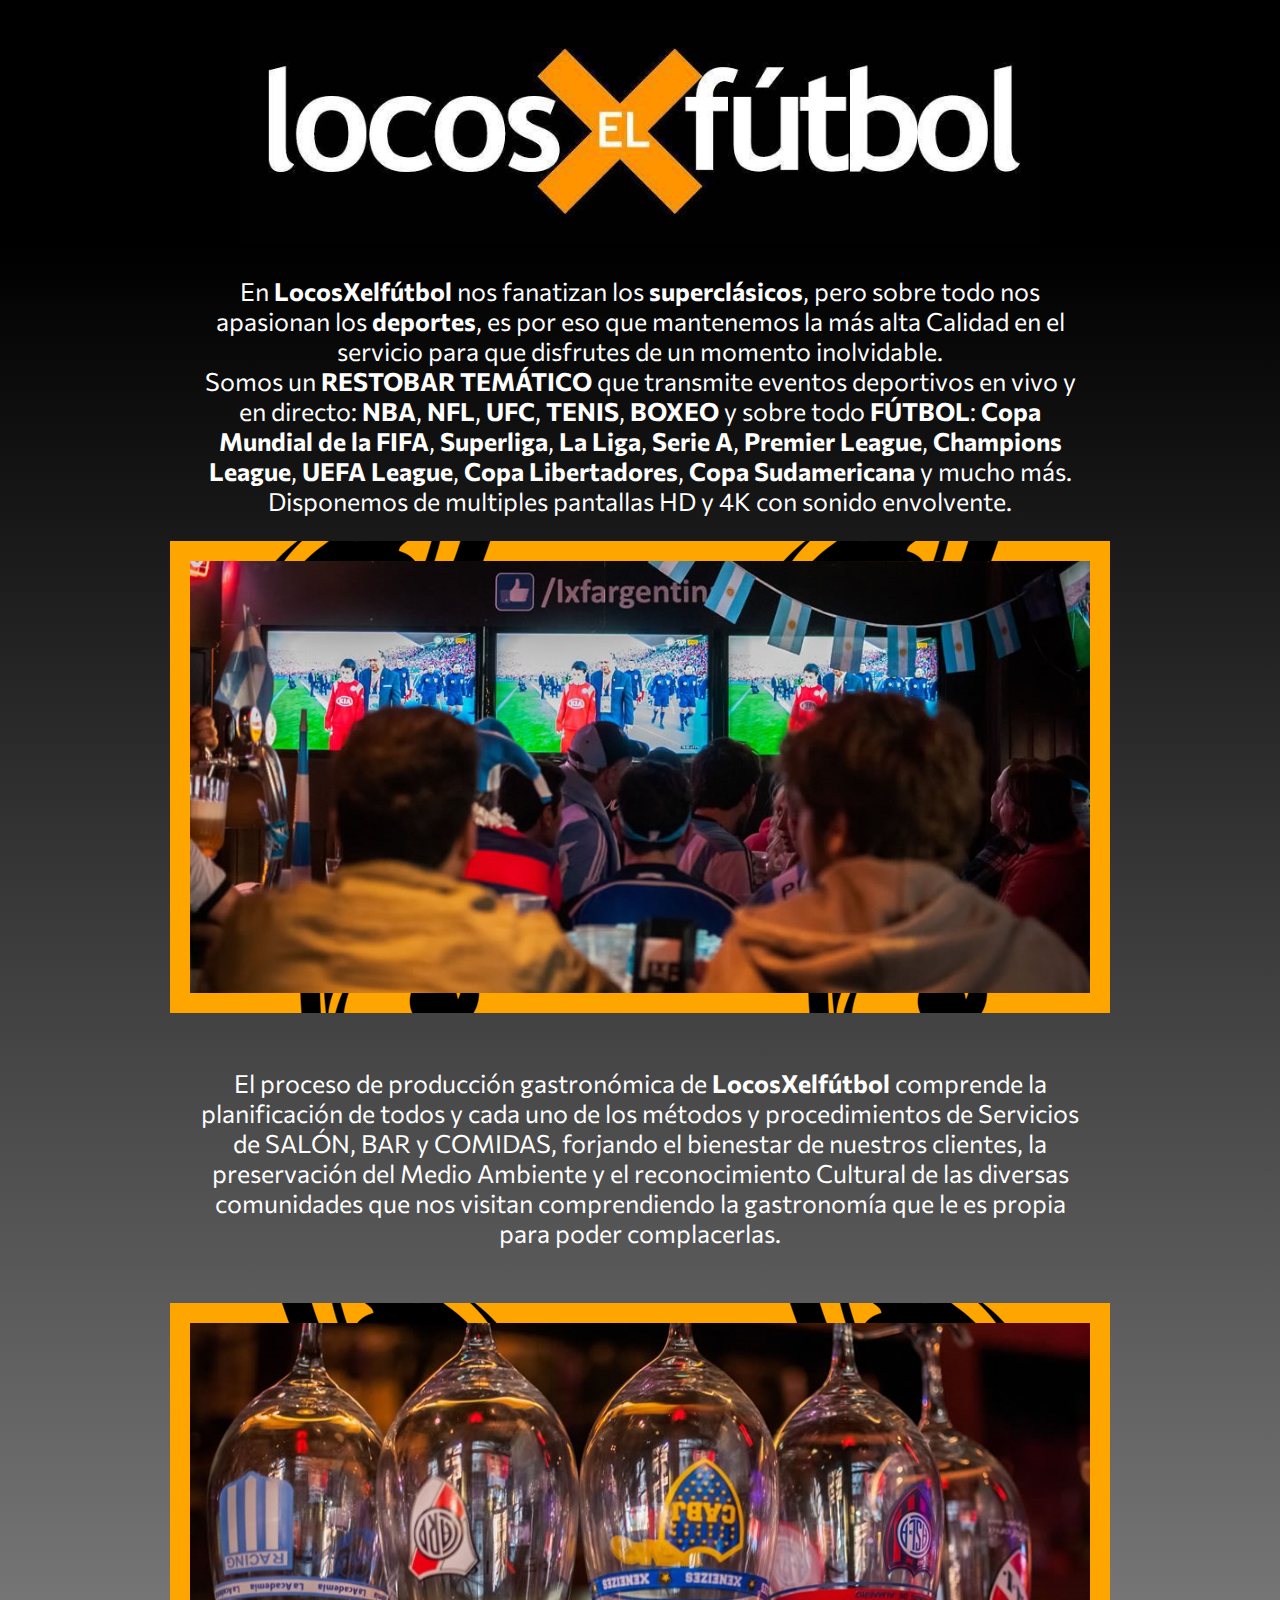
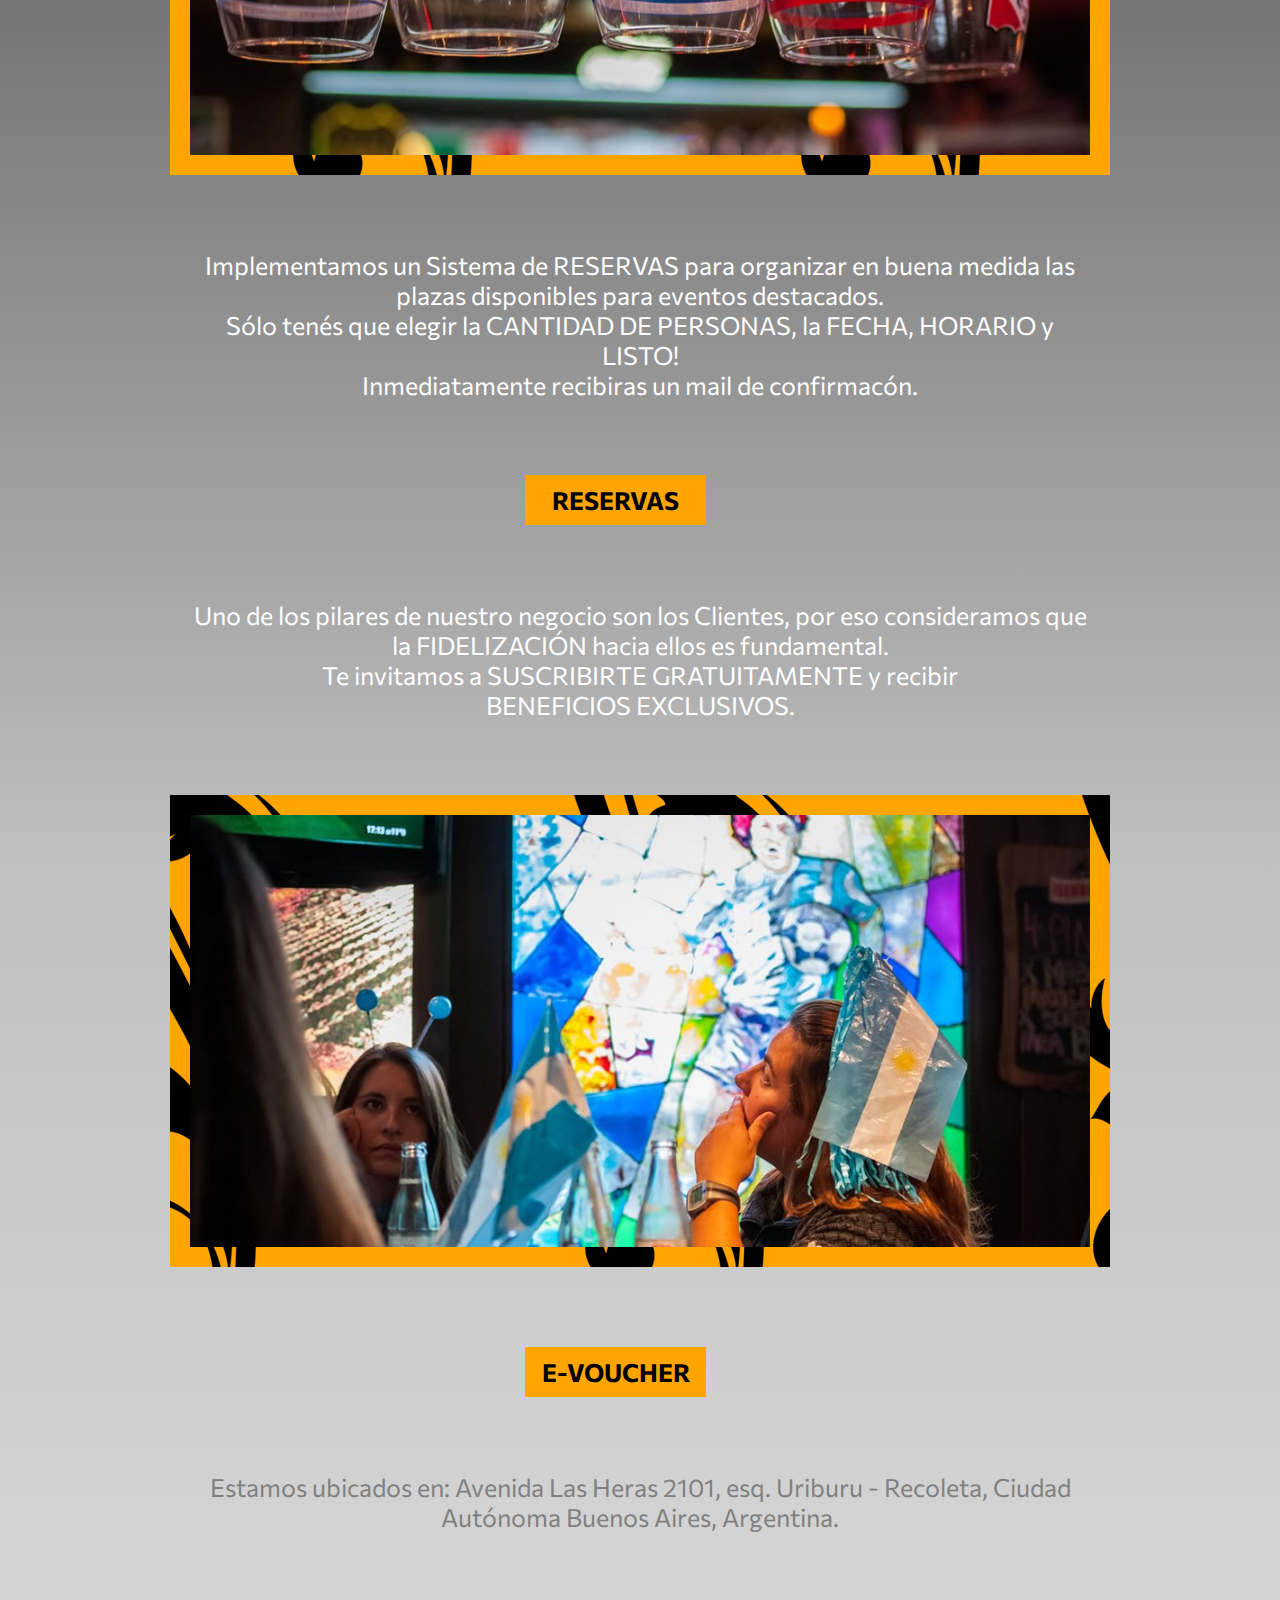
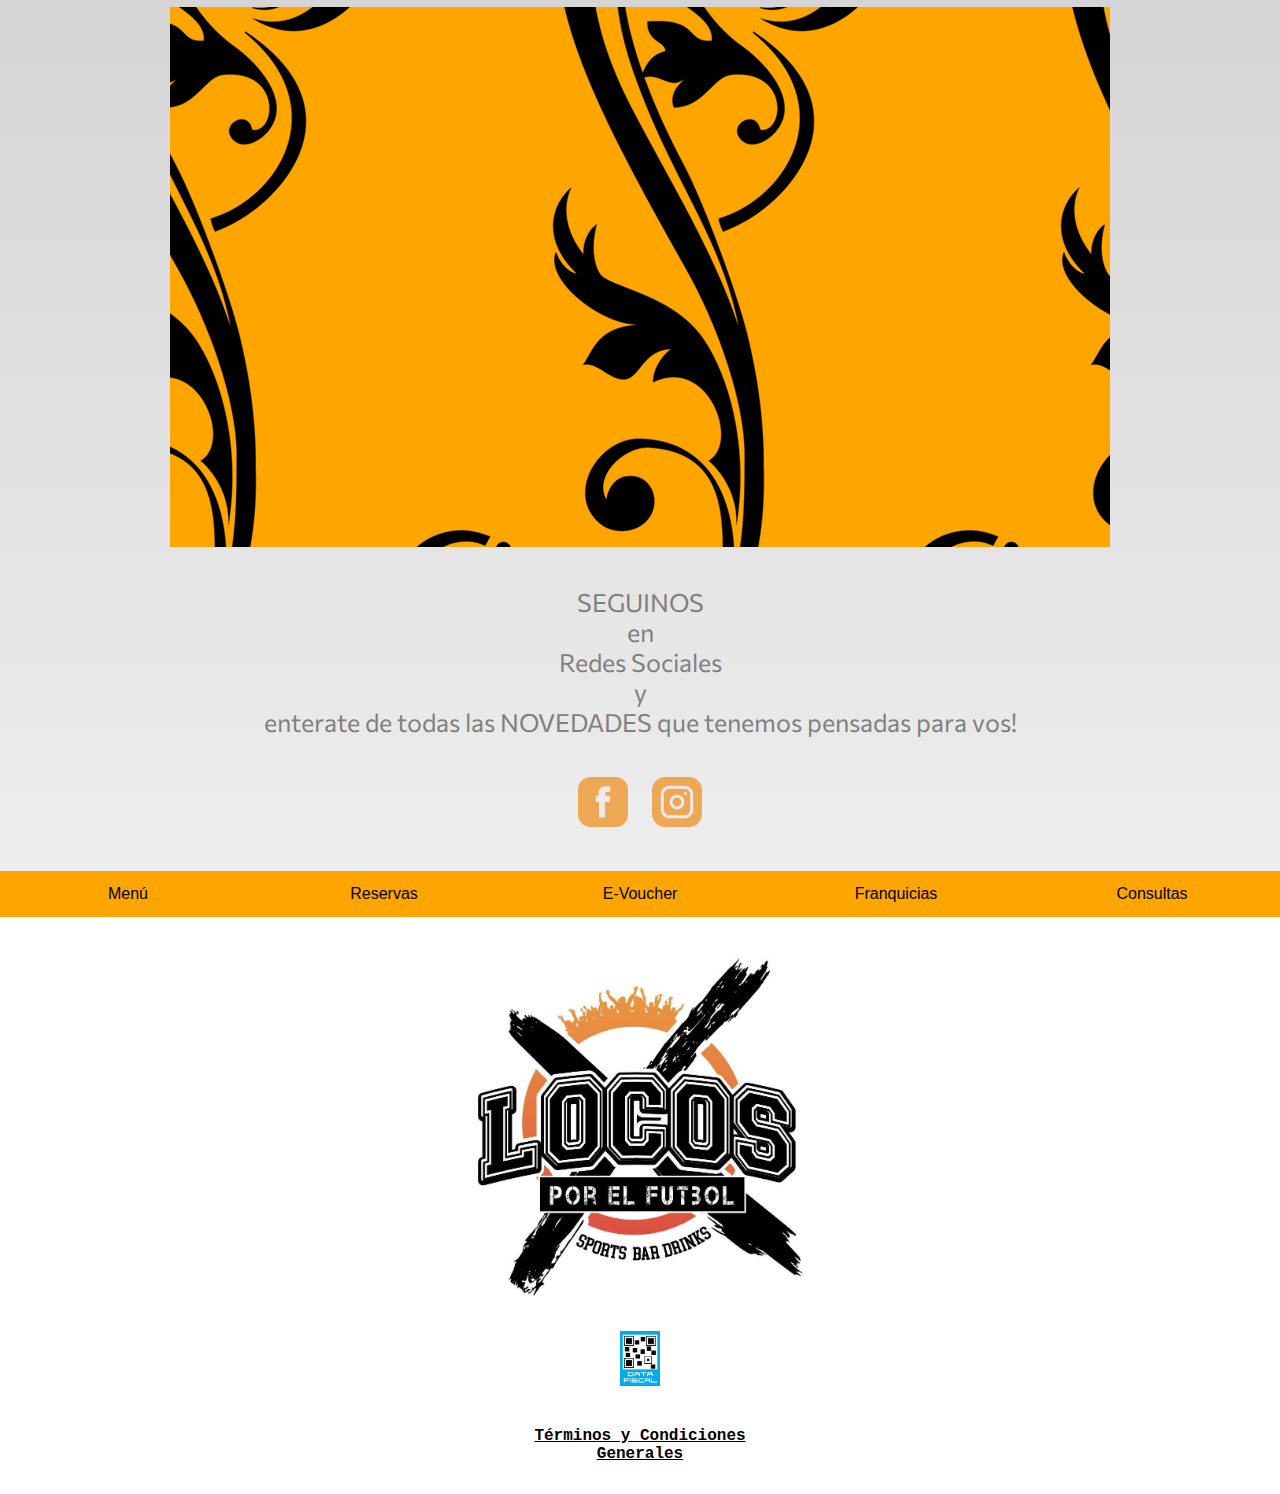
<file: index.html>
<!DOCTYPE html PUBLIC "-//W3C//DTD XHTML 1.0 Transitional//EN"
    "http://www.w3.org/TR/xhtml1/DTD/xhtml1-transitional.dtd">
<html xmlns="http://www.w3.org/1999/xhtml" lang="es" xml:lang="es">

<head>

<meta http-equiv="Content-Type" content="text/html; charset=UTF-8"/>
<meta name="robots" content="index, follow"/>
<meta name="keywords" content="locosxelfútbol, entretenimiento, deportes, superclásicos, copa-mundial-FIFA, afteroffice, bar-temático-sports-bar"/>
<meta name="description" content="Sitio Web Oficial de Locos X el Fútbol. Avenida Las Heras 2102, esq. Uriburu, Recoleta-CABA."/>
<meta name="author" content="Nelson Gamarra"/>
<meta name="generator" content="Sublime Text"/>
<meta http-equiv="expires" content="0"/>
<meta http-equiv="pragma" content="no-cache"/>
<meta name="viewport" content="width=device-width, user-scalable=no"/>

<!--Otros maquetados-->
<meta http-equiv="X-UA-Compatible" content="IE=edge"/>
<meta name="format-detection" content="telephone=no"/>
<meta name="theme-color" content="black"/>

<!--VER-Significancias-->
<meta name="apple-mobile-web-app-capable" content="yes"/><!--Hace que una Web aparexca en patalla como si fuera una app nativa, sin ningún marco del navegador-->
<!---->

<!---------------------TWC-------------------------------->

<meta name="twitter:card" content="summary_large_image" />
<meta name="twitter:site" content="(VERIFICAR)" />
<meta name="twitter:creator" content="@Nelsygam" />
<meta name="twitter:url" content="https://developerarg.github.io/LXF.github.io/">
<meta name="twitter:title" content="Locos X el fútbol" />
<meta name="twitter:image" content="https://developerarg.github.io/LXF.github.io/img/tw-f/slider2.jpg"/>
<meta name="twitter:description" content="Hay un lugar donde se vive el deporte." />
<meta name="twitter:image:alt" content="La imagen de portada muestra Clientes celebrando campeonato de futbol en el bar Locos por el Fútbol"/>

<!------------------OG--------------------------------->

<meta property="og:url" content="https://developerarg.github.io/LXF.github.io/"/>
<meta property="og:title" content="Locos X el fútbol" />
<meta property="og:description" content="Hay un lugar donde se vive el deporte."/>
<meta property="og:image" content="https://developerarg.github.io/LXF.github.io/img/tw-f/slider3.jpg"/>
<meta property="og:image:width" content="640" />
<meta property="og:image:height" content="384" />
<meta property="og:image" content="https://developerarg.github.io/LXF.github.io/img/tw-f/slider4.jpg"/>
<meta property="og:image:width" content="640" />
<meta property="og:image:height" content="384" />
<meta property="og:site_name" content="Locos X el fútbol"/>
<meta property="og:locale" content="es_LA" />
<meta property="og:type" content="Institucional" />
<meta property="og:image:alt" content="La imagen de portada muestra Clientes celebrando campeonato de futbol en el bar Locos por el Fútbol"/>

<!--fuentes externas-->
<!--
<link rel="preconnect" href="https://fonts.googleapis.com">
<link rel="preconnect" href="https://fonts.gstatic.com" crossorigin>
<link href="https://fonts.googleapis.com/css2?family=Commissioner:wght@100&display=swap" rel="stylesheet">

<link rel="preconnect" href="https://fonts.googleapis.com">
<link rel="preconnect" href="https://fonts.gstatic.com" crossorigin>
<link href="https://fonts.googleapis.com/css2?family=Commissioner:wght@200&display=swap" rel="stylesheet">
-->

<link rel="preconnect" href="https://fonts.googleapis.com">
<link rel="preconnect" href="https://fonts.gstatic.com" crossorigin>
<link href="https://fonts.googleapis.com/css2?family=Commissioner:wght@300&display=swap" rel="stylesheet">
<!---->

<link rel="stylesheet" href="https://cdnjs.cloudflare.com/ajax/libs/animate.css/4.1.1/animate.min.css"/>

<!--JS-->
<script src="js/animationAction.js" type="text/javascript"></script>
<!---->

<!--Favicon-->
<link rel="shortcut icon" href="img/favicon.ico"/>
<link rel="icon" type="image/x-icon" href="img/favicon.ico"/>
<link rel="apple-touch-icon" href="img/favicon.ico"/>
<!---->


<!---->

<title>Locos X el F&uacute;bol</title>

<!-----------------------Estilos-Responsivos------------------------------->


<style type="text/css">

	/*.paddingLima{
		background-color: lime!important;
	}*/

/*Puede aplicarsele CSS en bloque, verificar utilización @Keyframe */
	.Animation{
  display: inline-block;
  /*margin: 0 0.5rem;*/
  /*visibility: visible!important;*/
  animation: heartBeat;         /*referring directly to the animation's @keyframe declaration */
  animation-duration: 4s;    /*don't forget to set a duration!  (defecto era 2s)*/
	}


	/*Estilos Navegación*/

	div#menu ul	{
		background: orange;
		margin: 0px auto;
		padding: 0px;
		overflow: hidden;
		/*width:;
		z-index:5;
		position:fixed;
		bottom:0px;
		visibility:visible;
		min-width:220px;
		width:expression(document.body.clientWidth < 221? "220px":"auto");/*Consultar*/
		}

div#menu ul li{
		float:left;
		width:20%;
		list-style:none;

		}
	
div#menu ul li a{
			color: black;
			display:block;
			padding:.9em;
			text-decoration:none;
			text-align:center;
			font-family: 'Verdana', 'Tahoma', 'Arial', sans-serif;
			font-size: 16px;
			}

div#menu ul li a:hover	{
			color: white;
			background-color: black;
			}

@media screen and (min-width: 1000px){
						p.text{	width: 70%!important;
								text-align: center!important;
								font-size: 25px!important;}
}

@media screen and (max-width:600px)	{
					
					div#menu ul li.posicionb {width:25%;} 
					div#menu ul li.posicion {width:100%;}
					
					
					}			
									
					
@media screen and (max-width:460px)	{
					
					div#menu ul li.posicionb {width:50%;}
					div#menu ul li.posicion  {width:100%;}
					
					}

/*@media screen and (max-width: 400px){
					div#menu ul li.posicionb {width:100%;} 
					div#menu ul li.posicion {width:100%;}
}*/



/*Fin Estilos Navegación*/

a.CallToAction p:hover{
	color: white!important;
	background-color: black!important;
}



	@media screen and (min-width: 500px) /*and (max-width: 25000px)*/{
  
}

	@media screen and (min-width: 400px) and (max-width: 600px){

	}


 
</style>

 
</head>
<!--HEADEAR--> 
<body style="margin: 0px; background-color: black; background: radial-gradient(silver, gray, black 100%); text-align: center;">

		<div id="wrapper" style="width: 100%; height: auto; max-width: 1600px; min-width: 250px; margin: 0px auto; background-color: black; /*border: px solid white;*/ overflow: hidden;">
			<div style="height: auto; background-color: black; padding-top: 20px; /*padding-bottom: 40px;*/ margin: 0px; /*border: 1px solid yellow;*/"><img class="animate__animated animate__wobble" style="width: 80%; max-width: 800px;/*border: 1px solid orange; /*NOTA: cambiar width a 50% para anchos superiores a 1000px*/" src="img/locosxelfútbol_logo.jpg"/>
			</div>

		<div id="content" style="/*border: 1px solid orange;*/ height: auto; background: linear-gradient(to bottom, black, silver, white); padding-top: 0px;">

			<p class="text" style="width: 90%; margin-top: 0px; text-align: left; display: inline-block; padding: 0px; color: white; font-size: 20px; font-family:'Commissioner', 'Verdana', sans-serif; /*border: 1px solid white;*/"><br>
			En <b>LocosXelf&uacute;tbol</b> nos fanatizan los <b>supercl&aacute;sicos</b>, pero sobre todo nos apasionan los <b>deportes</b>, es por eso que mantenemos la m&aacute;s alta Calidad en el servicio para que disfrutes de un momento inolvidable.<br>

			Somos un <b>RESTOBAR TEM&Aacute;TICO</b> que transmite eventos deportivos en vivo y en directo: <b>NBA</b>, <b>NFL</b>, <b>UFC</b>, <b>TENIS</b>, <b>BOXEO</b> y sobre todo <b>F&Uacute;TBOL</b>: <b>Copa Mundial de la FIFA</b>, <b>Superliga</b>, <b>La Liga</b>, <b>Serie A</b>, <b>Premier League</b>, <b>Champions League</b>, <b>UEFA League</b>, <b>Copa Libertadores</b>, <b>Copa Sudamericana</b> y mucho m&aacute;s.<br>
			Disponemos de multiples pantallas HD y 4K con sonido envolvente.</p>
			<!--Desde una VISI&Oacute;N orientada a la mejora continua, pasando por la SATISFACCI&Oacute;N constante hacia nuestro Clientes, un ambiente de trabajo que apuesta al desarrollo individual y colectivo, la conciencia en el cuidado del Medio Ambiente conforman nuestra MISI&Oacute;N que d&iacute;a tras d&iacute;a se construye basada en VALORES de Integridad, Respeto, Reponsabilidad y Excelencia.</p>-->

			<!--FIN HEADER-->

			<div id="cuadro1" style="max-width: 900px; display: inline-block; padding: 20px; background-color: orange; background-image: url('img/firuleteLeft.png'); background-position: left;">
				<img src="img/foto8big.jpg" style=" width: 100%;"/>
			</div>

			<p class="text" style="width: 90%; display: inline-block; padding: 30px 0px 30px 0px; /*line-height: 30px;*/ color: white; font-size: 20px; font-family:'Commissioner', 'Verdana', sans-serif; text-align: right;">El proceso de producci&oacute;n gastron&oacute;mica de <b>LocosXelf&uacute;tbol</b> comprende la planificaci&oacute;n de todos y cada uno de los m&eacute;todos y procedimientos de Servicios de SAL&Oacute;N, BAR y COMIDAS, forjando el bienestar de nuestros clientes, la preservaci&oacute;n del Medio Ambiente y el reconocimiento Cultural de las diversas comunidades que nos visitan comprendiendo la gastronom&iacute;a que le es propia para poder complacerlas.</p>

			<div id="cuadro2" style="max-width: 900px; display: inline-block; padding: 20px; background-color: orange; background-image: url('img/firuleteRight.png'); background-position: right; background-size: ;">
				<img src="img/foto4big.jpg" style=" width: 100%;" />
			</div>

			<p class="text" style="width: 70%; display: inline-block; padding: 50px; line-height: 30px; color: white; font-size: 20px;font-family:'Commissioner', 'Verdana', sans-serif;">Implementamos un Sistema de RESERVAS para organizar en buena medida las plazas disponibles para eventos destacados.<br>
			S&oacute;lo ten&eacute;s que elegir la CANTIDAD DE PERSONAS, la FECHA, HORARIO y LISTO!<br>Inmediatamente recibiras un mail de confirmac&oacute;n.</p><br>
				<!--Formato de telefono para Argentina debe agraar +54 9 11 1234 1234-->
				<a href="html/reservas.html" class="CallToAction" style="width: 230px; text-decoration: none; display: inline-block;">
			<p class="text" style=" font-size: 25px; font-family: 'Commissioner', 'Arial', sans-serif; background-color: orange; color: black; font-weight: bolder; /*border: 10px solid white;*/ padding: 10px; margin: 0px;">RESERVAS</p></a><br>

<!--Boton Pedidos App-->		
<!--<span class="glf-button" data-glf-cuid="aaeb9b4e-900e-46e1-80fa-71e75a201ee9" data-glf-ruid="3ad04e25-a06c-46b3-8d9c-0c1245a47ab5" style="padding:15px; font-size: 16px; border-radius:40px; background-color:#008F00"> See MENU & Order</span> <script src="https://www.foodbooking.com/embedder/js/ewm2.js" defer async ></script>-->
<!--Fin Boton PEDEDOS APP-->

<!--RESERVAS-Se agregaron estilos personalizados segun boton de pagina-->
<!--<span class="glf-button reservation" data-glf-cuid="aaeb9b4e-900e-46e1-80fa-71e75a201ee9" data-glf-ruid="3ad04e25-a06c-46b3-8d9c-0c1245a47ab5" data-glf-reservation="true" style=" font-size: 25px; font-family: 'Commissioner', 'Arial', sans-serif; background-color: orange; color: black; font-weight: bolder; /*border: 10px solid white;*/ padding: 10px; margin: 0px;">Reserva de mesa</span>
<script src="https://www.fbgcdn.com/embedder/js/ewm2.js" defer async ></script>-->
<!--Fin Boton Reserva de cuenta App-->



			<!--<div style="max-width: 900px; display: inline-block; padding: 30px; background-color: orange; background-image: url('img/fruleteRight.png'); background-position:left; background-size: 300px;">
				<img src="img/foto4big.jpg" style=" width: 100%;" />
			</div>-->

			<p class="text" style="width: 70%; display: inline-block; padding: 50px; line-height: 30px; color: white; font-size: 20px;font-family:'Commissioner', 'Verdana', sans-serif;">Uno de los pilares de nuestro negocio son los Clientes, por eso consideramos que la FIDELIZACI&Oacute;N hacia ellos es fundamental.<br>
			Te invitamos a SUSCRIBIRTE GRATUITAMENTE y recibir<br>BENEFICIOS EXCLUSIVOS.</p>

			<div id="cuadro3" style="max-width: 900px; display: inline-block; padding: 20px; background-color: orange; background-image: url('img/firuleteRight.png'); background-position: center; background-size: ;">
				<img src="img/foto12big.jpg" style=" width: 100%;"/>
			</div><br>

			<a href="html/e-voucher.html" class="CallToAction" style="width: 230px; margin-top: 80px; text-decoration: none; display: inline-block;">
			<p class="text" style="font-size: 25px; font-family:'Commissioner', 'Arial', sans-serif; background-color: orange; color: black; font-weight: bolder;/* border: 5px solid black;*/ padding: 10px; margin: 0px;">E-VOUCHER</p></a><br>

			

			<!-- Este logo tiene fondo blanco (no aplica: quitar forndo.)<div style="border: 1px solid orange; padding-top: 20px; padding: 0px; background-color: white;"><img src="img/logo_LxF.png" style="width: 25%;"></div>-->


			<p class="text" style="width: 70%; display: inline-block; padding: 50px; line-height: 30px; color: gray; font-size: 20px;font-family:'Commissioner', 'Verdana', sans-serif;">Estamos ubicados en: Avenida Las Heras 2101, esq. Uriburu - Recoleta, Ciudad Aut&oacute;noma Buenos Aires, Argentina.</p>

			<!--<div style="max-width: 900px; display: inline-block; padding: 30px; margin-bottom: 30px;  background-color: orange; background-image: url('img/firuleteRight.png'); background-position: left; background-size: ;">
				<img src="img/mapaindex.jpg" style="width: 100%;" />
			</div><br>-->

			<div id="cuadro4" style="width: 90%; max-width: 900px; display: inline-block; padding: 20px; background-color: orange; background-image: url('img/firuleteRight.png'); background-position: center; background-size: ;">

			<iframe style="width: 100%; height: 500px; display: inline-block; text-align: center; border: none;" src="https://www.google.com/maps/embed?pb=!1m14!1m12!1m3!1d410.57426266142687!2d-58.39486638070557!3d-34.58913569569494!2m3!1f0!2f0!3f0!3m2!1i1024!2i768!4f13.1!5e0!3m2!1ses!2sar!4v1665528353886!5m2!1ses!2sar"></iframe>
			</div>


			<!--Footer-->
			<p class="text" style="width: 70%; display: inline-block; /*border: 1px solid black;*/ padding-top: 40px; margin: 0px; line-height: 30px; color:  gray; font-size: 22px; /*text-align: justify-all;*/ font-family:'Commissioner', 'Verdana', sans-serif;">SEGUINOS<br>en<br>Redes Sociales<br>y<br>enterate de todas las NOVEDADES que tenemos pensadas para vos!</p>

			<div style="/*border: 1px solid black;*/ padding: 30px; ">
				<a href="https://www.facebook.com/lxfargentina/"><img src="rrss/facebook.png" style="width: 50px; border: none; padding: 10px;"></a>
				<a href="https://www.instagram.com/locosxelfutbolbar/"><img src="rrss/instagram.png" style="width: 50px; border: none; padding: 10px;"></a>
				<!--<a href=""><img src="rrss/whatsapp.png" style="width: 50px; border: none; padding: 10px;"></a>-->
				<!--<a href=""><img src="rrss/twitter.png" style="width: 50px; border: none; padding: 10px;"></a>-->
			</div>

			<!--Navegación-->
			<div id="menu">
							<ul>
								<li class="posicionb"><a href="html/menu.html">Men&uacute;</a></li>
								<li class="posicionb"><a href="html/reservas.html">Reservas</a></li>
								<li class="posicionb" id="wrapperform"><a href="html/e-voucher.html">E-Voucher</a></li>							    <li class="posicionb"><a href="html/franquicias.html">Franquicias</a></li>
								<li class="posicion"><a href="html/contacto.html">Consultas</a></li>
							</ul>
			</div>
			<!--Fin Navegación-->

			<div style="/*border: 1px solid orange;*/ padding-top: 20px; padding: 0px; background-color: white;">
			<img src="img/logo_locosXelfutbol.jpg" style="width: 30%; /*border: 1px solid black;*/ margin: 10px;">
			</div>


			<div style="/*border: 10px solid orange; padding: 20px;*/ background-color: white;">
			<img src="img/Data-fiscal-Web.jpg" style="width: 40px; cursor: pointer; margin: 10px;"/><br>

			<a href="html/terminos-y-condiciones-generales.html" style="/*border: 10px solid yellow;*/ margin: 15px; display: inline-block; color: black;"><p class="terminos" style="font-family: 'Courier', 'MS Courier New', 'Prestige', monospace; font-weight: bolder; ">T&eacute;rminos y Condiciones<br>Generales</p></a>

			</div>

		</div><!--Content-->

		</div><!--Wrapper-->
		

</body>		
</html>
<!--Fin Footer-->
</file>
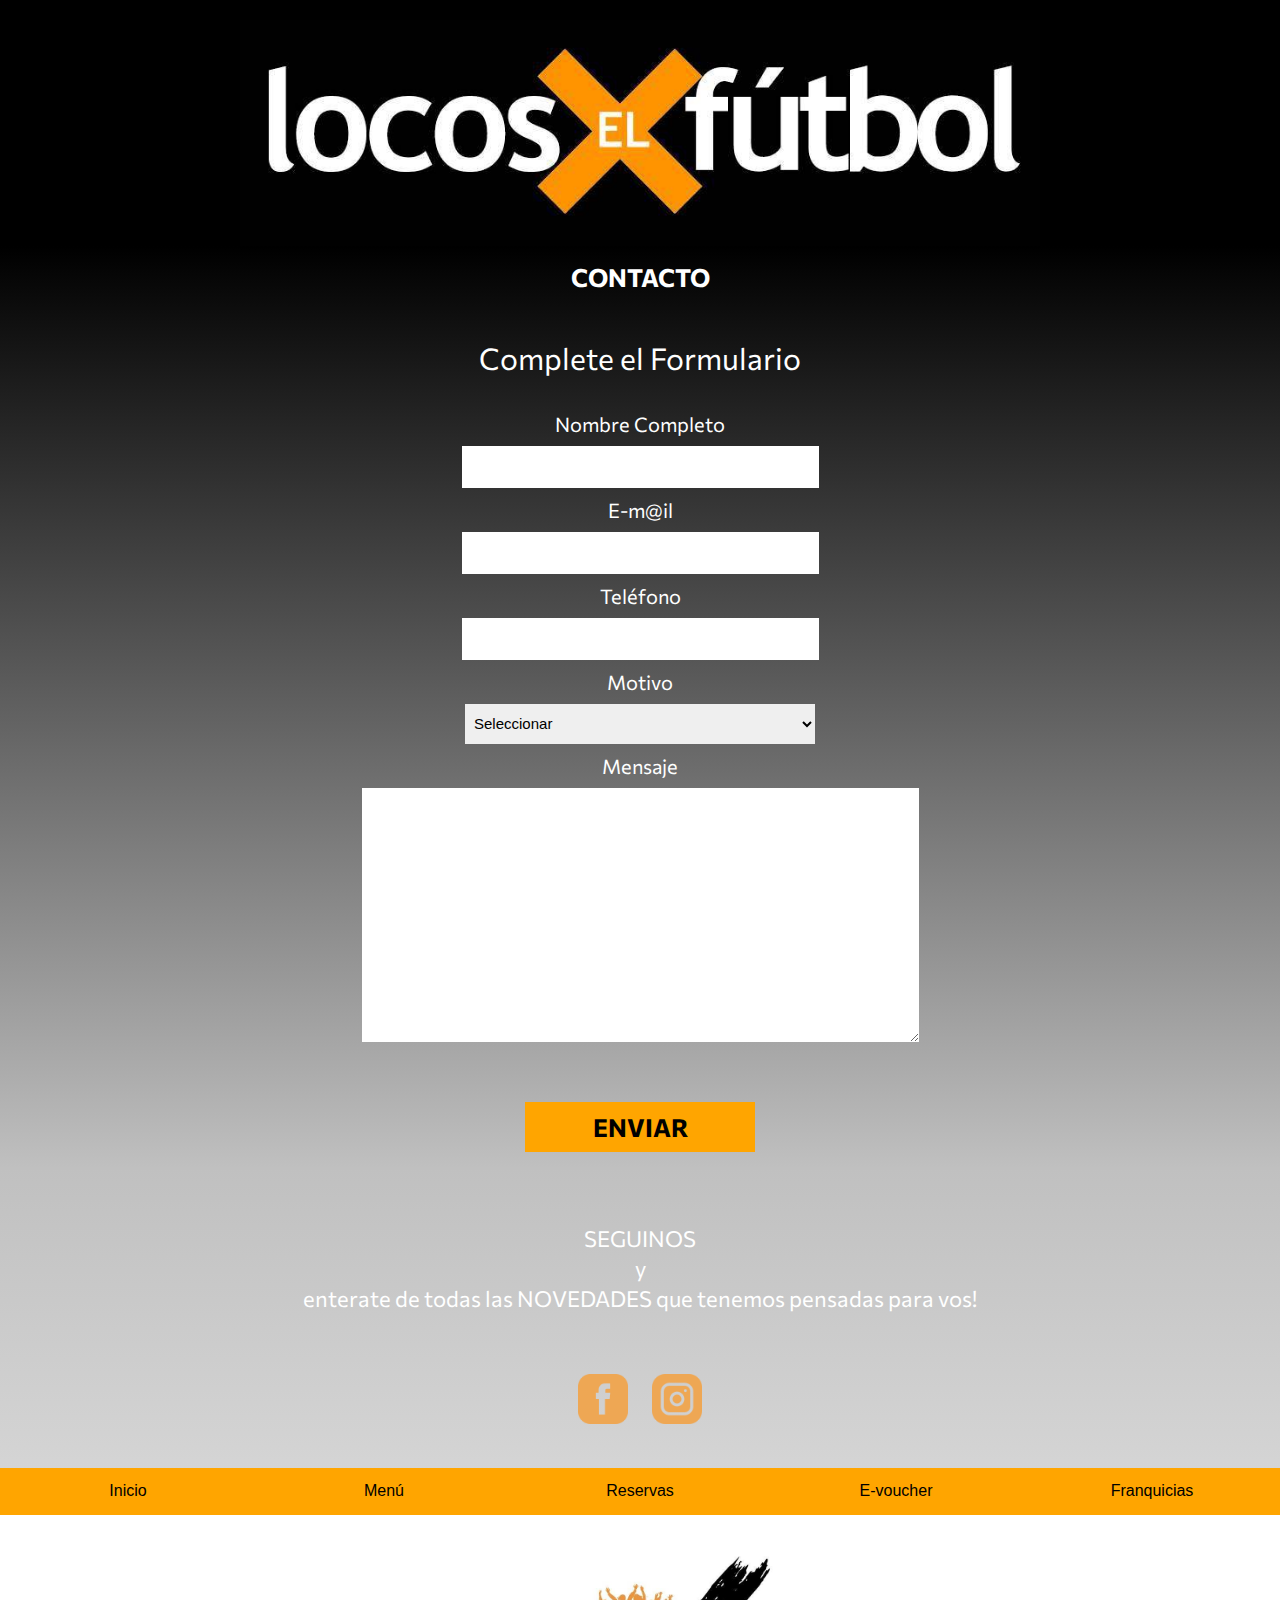
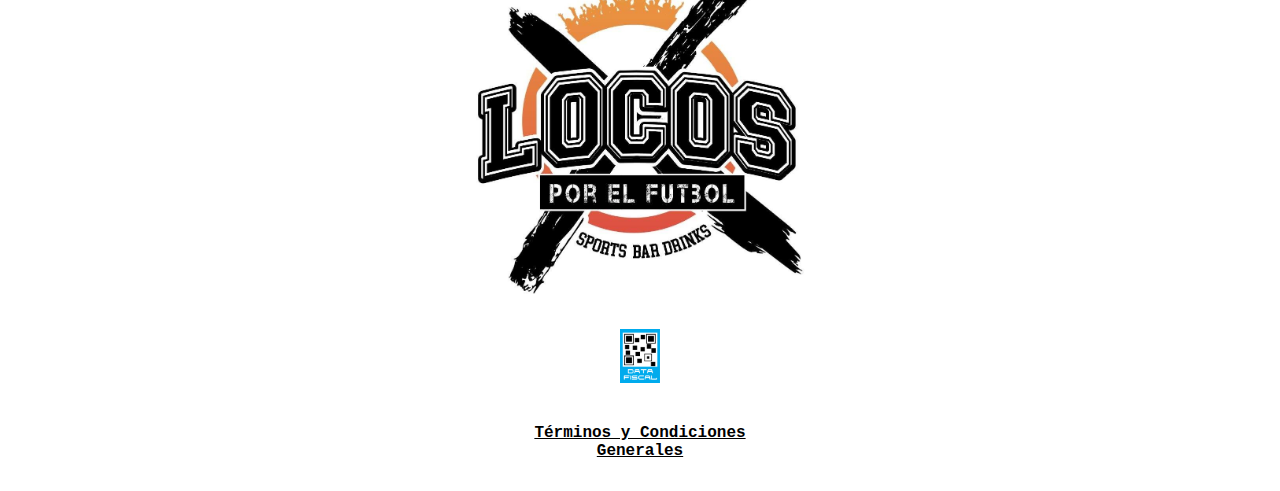
<file: html/contacto.html>
<!DOCTYPE html PUBLIC "-//W3C//DTD XHTML 1.0 Transitional//EN"
    "http://www.w3.org/TR/xhtml1/DTD/xhtml1-transitional.dtd">
<html xmlns="http://www.w3.org/1999/xhtml" lang="es" xml:lang="es">

<head>

<meta http-equiv="Content-Type" content="text/html; charset=UTF-8"/>
<meta name="robots" content="index, follow"/>
<meta name="keywords" content="contacto, formulario"/>
<meta name="description" content="Formulario de Contacto - locosXelfútbol"/>
<meta name="author" content="Nelson Gamarra"/>
<meta name="generator" content="Sublime Text"/>
<meta http-equiv="expires" content="0"/>
<meta http-equiv="pragma" content="no-cache"/>
<meta name="viewport" content="width=device-width, user-scalable=no"/>

<!--Otros maquetados-->
<meta http-equiv="X-UA-Compatible" content="IE=edge"/>
<meta name="format-detection" content="telephone=no"/>
<meta name="theme-color" content="black"/>

<!--VER-Significancias-->
<meta name="apple-mobile-web-app-capable" content="yes"/><!--Hace que una Web aparexca en patalla como si fuera una app nativa, sin ningún marco del navegador-->
<!---->

<!---------------------TWC-------------------------------->

<meta name="twitter:card" content="summary_large_image" />
<meta name="twitter:site" content="(VERIFICAR)" />
<meta name="twitter:creator" content="@Nelsygam" />
<meta name="twitter:url" content="https://">
<meta name="twitter:title" content="Formulario de Contacto - locosXelfútbol" />
<meta name="twitter:image" content="https://img1.jpg"/>
<meta name="twitter:description" content="Formulario web de contacto con LocosXelFútbol." />
<meta name="twitter:image:alt" content="La imagen de portada contiene:..."/>

<!------------------OG--------------------------------->

<meta property="og:url" content="https://"/>
<meta property="og:title" content="Formulario de Contacto - locosXelfútbol" />
<meta property="og:description" content="Formulario Web de contacto con LocosXelFútbol."/>
<meta property="og:image" content="https://img1.jpg"/>
<meta property="og:image:width" content="" />
<meta property="og:image:height" content="" />
<meta property="og:image" content="https://img2.jpg"/>
<meta property="og:image:width" content="578" />
<meta property="og:image:height" content="442" />
<meta property="og:site_name" content="Locos X el fútbol (VERIFICAR)"/>
<meta property="og:locale" content="es_LA" />
<meta property="og:type" content="Institucional" />
<meta property="og:image:alt" content="La imagen de portada contiene:..."/>

<!--Estilos CSS-->
<link rel="stylesheet" href="../css/contacto.css" type="text/css"/>

<!---->
<!--fuentes externas-->
<!--
<link rel="preconnect" href="https://fonts.googleapis.com">
<link rel="preconnect" href="https://fonts.gstatic.com" crossorigin>
<link href="https://fonts.googleapis.com/css2?family=Commissioner:wght@100&display=swap" rel="stylesheet">

<link rel="preconnect" href="https://fonts.googleapis.com">
<link rel="preconnect" href="https://fonts.gstatic.com" crossorigin>
<link href="https://fonts.googleapis.com/css2?family=Commissioner:wght@200&display=swap" rel="stylesheet">
-->

<link rel="preconnect" href="https://fonts.googleapis.com">
<link rel="preconnect" href="https://fonts.gstatic.com" crossorigin>
<link href="https://fonts.googleapis.com/css2?family=Commissioner:wght@300&display=swap" rel="stylesheet">
<!---->

<link rel="stylesheet" href="https://cdnjs.cloudflare.com/ajax/libs/animate.css/4.1.1/animate.min.css"/>


<!--Favicon-->
<link rel="shortcut icon" href="../img/favicon.ico"/>
<link rel="icon" type="image/x-icon" href="../img/favicon.ico"/>
<link rel="apple-touch-icon" href="../img/favicon.ico"/>
<!---->

<!--JS-->

<script type="text/javascript" >


	
</script>

<!---->

<title>Formulario de Contacto Web</title>

<!-----------------------Estilos-Responsivos------------------------------->

<style type="text/css">
	
</style>

</head>

<body style="margin: 0px; background-color: black; background: radial-gradient(silver, gray, black 100%); text-align: center;">

	<div id="wrapper" style="width: 100%; height: auto; max-width: 1600px; min-width: 250px; margin: 0px auto; background-color: black; /*border: px solid white;*/ overflow: hidden;">
		<div style="height: auto; background-color: black; padding-top: 20px; /*padding-bottom: 40px;*/ margin: 0px; /*border: 1px solid yellow;*/"><img class="animate__animated animate__wobble" style="width: 80%; max-width: 800px;/*border: 1px solid orange; /*NOTA: cambiar width a 50% para anchos superiores a 1000px*/" src="../img/locosxelfútbol_logo.jpg"/>
		</div>

		<div id="content" style="/*border: 1px solid orange;*/ height: auto; background: linear-gradient(to bottom, black, silver, white); padding-top: 0px;">

		<div style="height: auto; /*border: 1px solid white;*/">
			<h1 style="width: 70%; display: inline-block; color: white; font-size: 25px; font-family:'Commissioner', 'Verdana', sans-serif; /*border: 1px solid white;*/">CONTACTO</h1>
		
		</div>

		<!--Formulario Web-->
		<div style="margin-top: 0px; margin-bottom: 30px; /*height: auto; margin: 50px;border: 1px solid orange;*/">

<form id="formulario" name="form" action="https://docs.google.com/forms/u/0/d/e/1FAIpQLSeKpVGHU25vZIiErbEbKhSpB2wagX2Jyw3FddJsziOIOzcdYA/formResponse" method="post">
	<!--URL de destino luego del envio es: https://docs.google.com/forms/u/0/d/e/1FAIpQLSeKpVGHU25vZIiErbEbKhSpB2wagX2Jyw3FddJsziOIOzcdYA/formResponse-->

			<fieldset style="border: none; width: 90%; display: inline-block;">

				<legend style="font-family:'Commissioner', 'Arial', sans-serif; font-size: 30px; padding: 30px; color: white; text-align: center;">Complete el Formulario</legend>

				<label class="label" for="nombre">Nombre Completo</label><br>
				<input style="height: 40px; width: 90%; max-width: 350px;" type="text" id="nombre" name="entry.79026831" value=""/><br>

				<label class="label" for="mail">E-m@il</label><br>
				<input style=" height: 40px; width: 90%; max-width: 350px;" type="text" id="mail" name="entry.1857749951" value=""/><br>	

				<label class="label" for="nombre">Tel&eacute;fono</label><br>
				<input style=" height: 40px; width: 90%; max-width: 350px;" type="text" id="telefono" name="entry.1933569748" value="" /><br>

				<label class="label" for="eventos">Motivo</label><br>
            	<select name="entry.1818822201" id="eventos"  style=" height: 40px; width: 90%; max-width: 350px;"><br>
            	<option value="Seleccionar" selected>Seleccionar</option><!--Validar con JS, se debe eligir una opcion!-->
              	<option value="Consultas Generales">Consultas Generales</option><!--Ver PHP que valor corresponde-->
              	<option value="Franquicias">Franquicias</option>
          		</select><br>

				<label class="label" for="mensaje">Mensaje</label><br/>
				<textarea style=" height: 250px; width: 90%; max-width: 550px;" id="mensaje" name="entry.1086275412"></textarea><br/>
			
			
				<!--<input class="boton" style="width: auto; margin: 10px; font-size: 25px; font-family:'Commissioner', 'Arial', sans-serif; background-color: orange; color: black; font-weight: bolder; cursor: pointer;/* border: 5px solid black;*/ padding: 10px;" type="reset" name="borrar" id="borrar" value="BORRAR"/>-->
				
				<input class="boton" style="width:90%; max-width: 230px; margin-top: 50px; font-size: 25px; font-family:'Commissioner', 'Arial', sans-serif; background-color: orange; color: black; font-weight: bolder; cursor: pointer; border: none;/*border: 5px solid black;*/ padding: 10px;" type="submit" id="enviar" value="ENVIAR"/>
		
			</fieldset>

</form>	

			</div>

			<!--Fin Formulario Web suscripción-->


			<p style="width: 70%; display: inline-block; /*border: 1px solid black;*/ margin-bottom: 20px; line-height: 30px; color: white; font-size: 22px; text-align: justify-all; font-family:'Commissioner', 'Verdana', sans-serif;">SEGUINOS<br>y<br>enterate de todas las NOVEDADES que tenemos pensadas para vos!</p>

			<div style="/*border: 1px solid black;*/ padding: 30px; ">
				<a href="https://www.facebook.com/lxfargentina/"><img src="../rrss/facebook.png" style="width: 50px; border: none; padding: 10px;"/></a>
				<a href="https://www.instagram.com/locosxelfutbolbar/"><img src="../rrss/instagram.png" style="width: 50px; border: none; padding: 10px;"/></a>
				<!--<a href=""><img src="../rrss/whatsapp.png" style="width: 50px; border: none; padding: 10px;"></a>-->
				<!--<a href=""><img src="../rrss/twitter.png" style="width: 50px; border: none; padding: 10px;"></a>-->
			</div>


		<!--Navegación-->
			<div id="menu">
							<ul>
								<li  class="posicionb"><a href="../index.html">Inicio</a></li>
								<li class="posicionb"><a href="../html/menu.html">Men&uacute;</a></li>
								<li class="posicionb" id="wrapperform"><a href="../html/reservas.html">Reservas</a></li>							    
								<li class="posicionb"><a href="../html/e-voucher.html">E-voucher</a></li>
								<li class="posicion"><a href="../html/franquicias.html">Franquicias</a></li>
							</ul>
			</div>
			<!--Fin Navegación-->

		

			<div style="/*border: 1px solid orange;*/ padding-top: 20px; padding: 0px; background-color: white;">
			<img src="../img/logo_locosXelfutbol.jpg" style="width: 30%; /*border: 1px solid black;*/ margin: 10px;">
			</div>


			<div style="/*border: 1px solid black; padding: 20px;*/ background-color: white;">
			<img src="../img/Data-fiscal-Web.jpg" style="width: 40px; cursor: pointer; margin: 10px;"/><br>

			<a href="../html/terminos-y-condiciones-generales.html" style="/*border: 1px solid black;*/ margin: 15px; display: inline-block; color: black;"><p style=" font-family: 'Courier', 'MS Courier New', 'Prestige', monospace; font-weight: bolder; ">T&eacute;rminos y Condiciones<br>Generales</p></a>

			</div>

		</div>

<script src="../js/validacionForm.js" type="text/javascript"></script>

		

	</div>
</body>
</html>
</file>
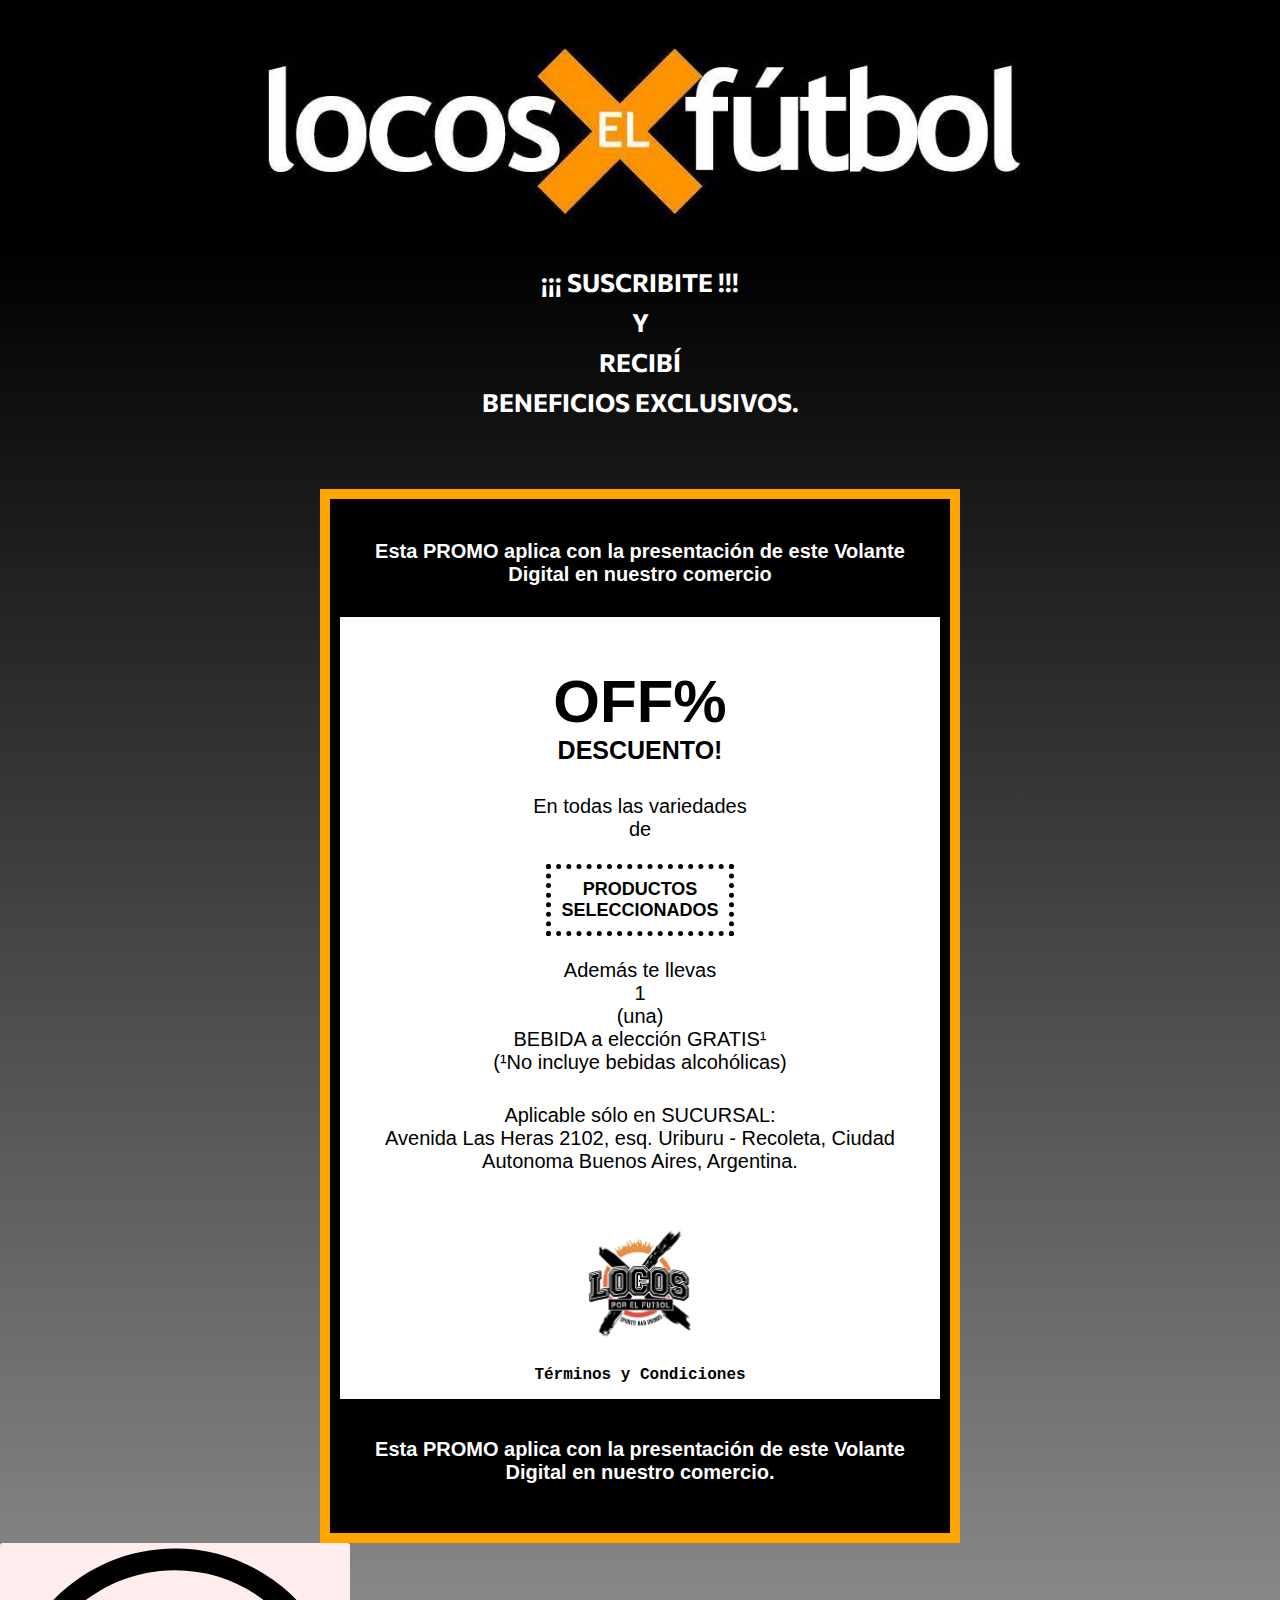
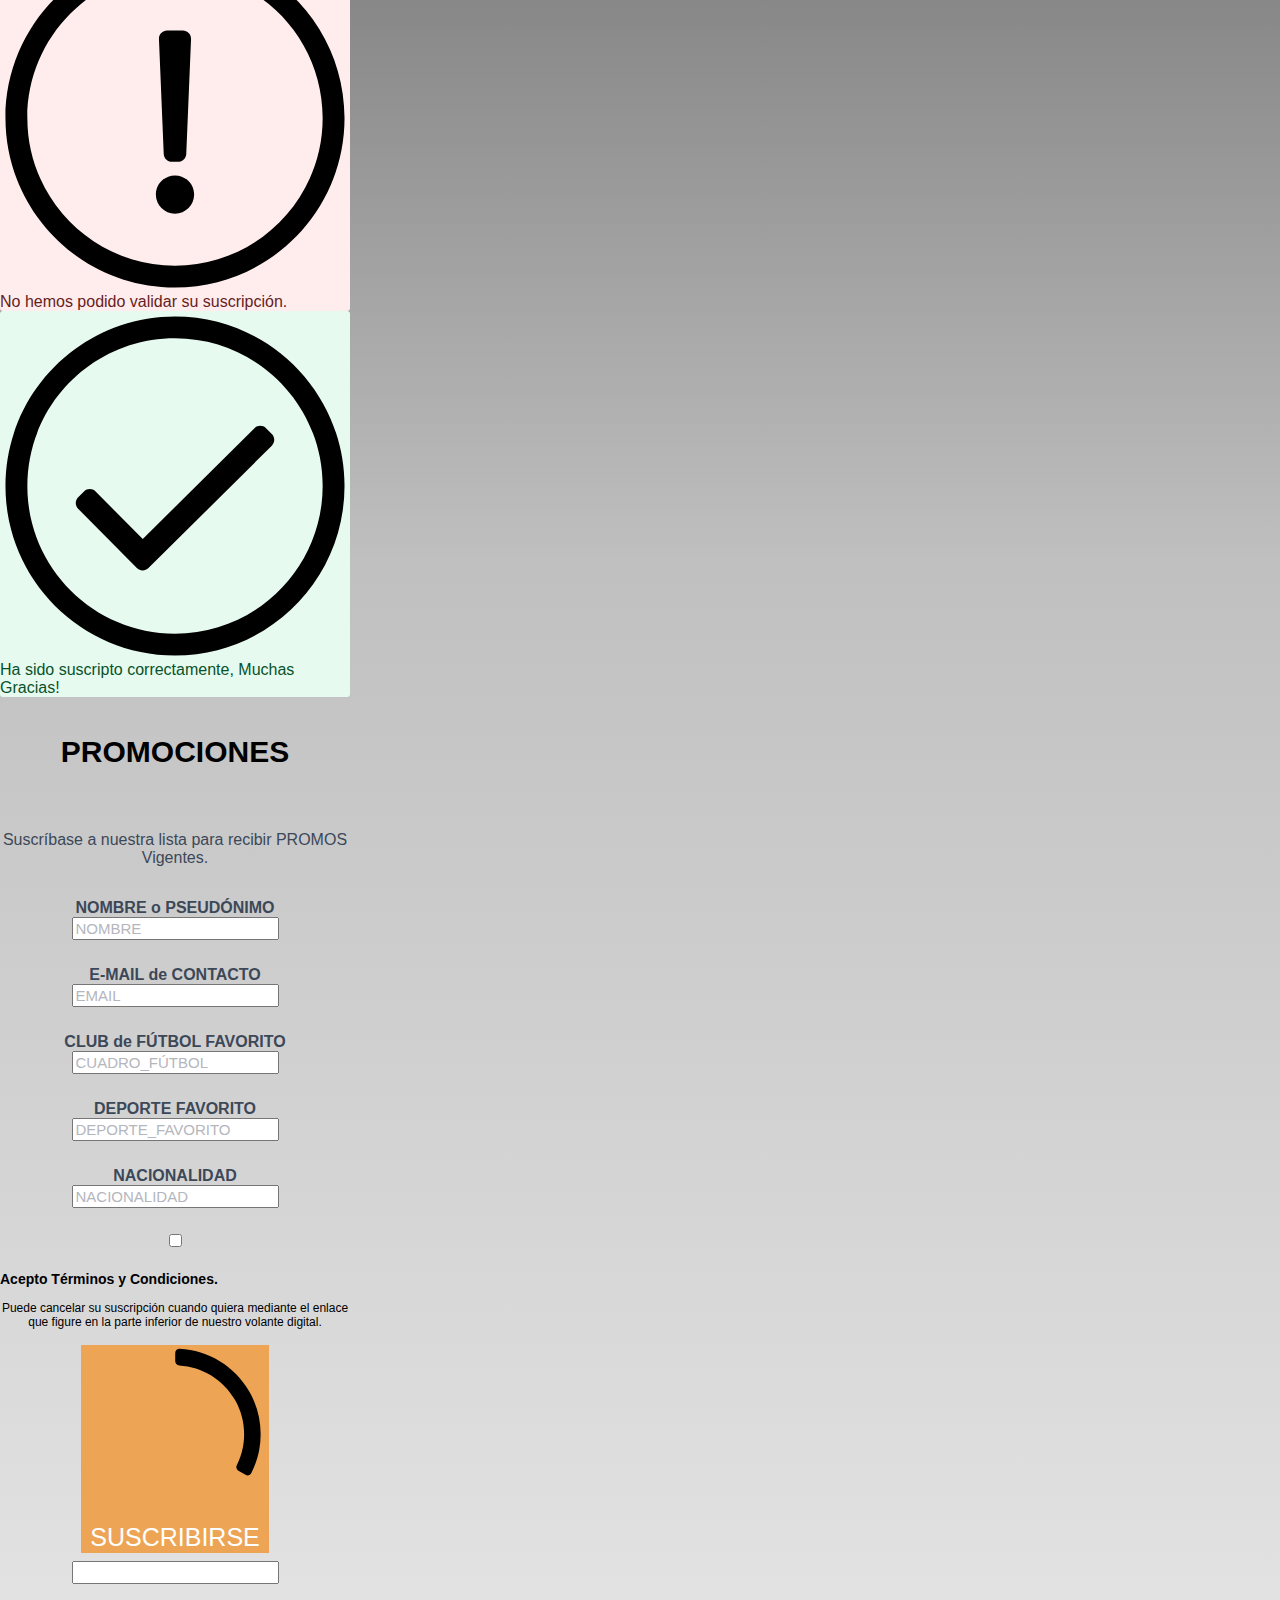
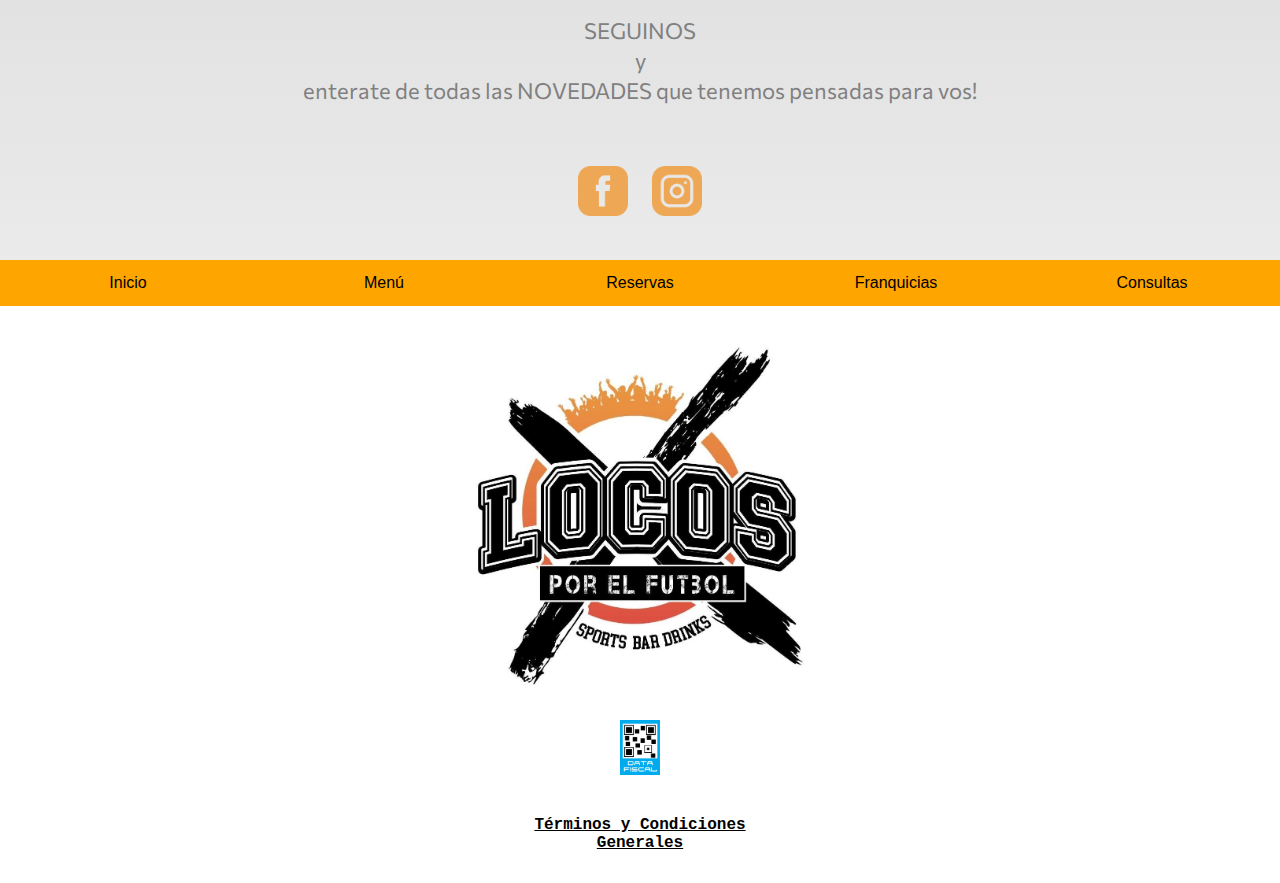
<file: html/e-voucher.html>
<!DOCTYPE html PUBLIC "-//W3C//DTD XHTML 1.0 Transitional//EN"
    "http://www.w3.org/TR/xhtml1/DTD/xhtml1-transitional.dtd">
<html xmlns="http://www.w3.org/1999/xhtml" lang="es" xml:lang="es">

<head>

<meta http-equiv="Content-Type" content="text/html; charset=UTF-8"/>
<meta name="robots" content="index, follow"/>
<meta name="keywords" content="e-voucher, promociones, beneficios-exclusivos-clientes-locos-x-el-futbol"/>
<meta name="description" content="Suscripción: Benieficios Exclusivos para clientes de LocosXelFutbol. "/>
<meta name="author" content="Nelson Gamarra"/>
<meta name="generator" content="Sublime Text"/>
<meta http-equiv="expires" content="0"/>
<meta http-equiv="pragma" content="no-cache"/>
<meta name="viewport" content="width=device-width, user-scalable=no"/>

<!--Otros maquetados-->
<meta http-equiv="X-UA-Compatible" content="IE=edge"/>
<meta name="format-detection" content="telephone=no"/>
<meta name="theme-color" content="black"/>

<!--VER-Significancias-->
<meta name="apple-mobile-web-app-capable" content="yes"/><!--Hace que una Web aparexca en patalla como si fuera una app nativa, sin ningún marco del navegador-->
<!---->

<!---------------------TWC-------------------------------->

<meta name="twitter:card" content="summary_large_image" />
<meta name="twitter:site" content="(VERIFICAR)" />
<meta name="twitter:creator" content="@Nelsygam" />
<meta name="twitter:url" content="https://">
<meta name="twitter:title" content="E-Voucher:Locos X el fútbol" />
<meta name="twitter:image" content="https://img1.jpg"/>
<meta name="twitter:description" content="Suscripción: Beneficios exclusivos para clientes." />
<meta name="twitter:image:alt" content="La imagen de portada contiene:..."/>

<!------------------OG--------------------------------->

<meta property="og:url" content="https://"/>
<meta property="og:title" content="E-Voucher:Locos X el fútbol" />
<meta property="og:description" content="Suscripción: Beneficios exclusivos para clientes."/>
<meta property="og:image" content="https://img1.jpg"/>
<meta property="og:image:width" content="" />
<meta property="og:image:height" content="" />
<meta property="og:image" content="https://img2.jpg"/>
<meta property="og:image:width" content="578" />
<meta property="og:image:height" content="442" />
<meta property="og:site_name" content="Locos X el fútbol (VERIFICAR)"/>
<meta property="og:locale" content="es_LA" />
<meta property="og:type" content="Institucional" />
<meta property="og:image:alt" content="La imagen de portada contiene:..."/>

<!--Estilos CSS-->
<link rel="stylesheet" href="../css/e-voucher.css" type="text/css"/>

<!---->
<!--fuentes externas-->
<!--
<link rel="preconnect" href="https://fonts.googleapis.com">
<link rel="preconnect" href="https://fonts.gstatic.com" crossorigin>
<link href="https://fonts.googleapis.com/css2?family=Commissioner:wght@100&display=swap" rel="stylesheet">

<link rel="preconnect" href="https://fonts.googleapis.com">
<link rel="preconnect" href="https://fonts.gstatic.com" crossorigin>
<link href="https://fonts.googleapis.com/css2?family=Commissioner:wght@200&display=swap" rel="stylesheet">
-->

<link rel="preconnect" href="https://fonts.googleapis.com">
<link rel="preconnect" href="https://fonts.gstatic.com" crossorigin>
<link href="https://fonts.googleapis.com/css2?family=Commissioner:wght@300&display=swap" rel="stylesheet">
<!---->

<link rel="stylesheet" href="https://cdnjs.cloudflare.com/ajax/libs/animate.css/4.1.1/animate.min.css"/>


<!--Favicon-->
<link rel="shortcut icon" href="../img/favicon.ico"/>
<link rel="icon" type="image/x-icon" href="../img/favicon.ico"/>
<link rel="apple-touch-icon" href="../img/favicon.ico"/>
<!---->

<!--JS-->

<script type="text/javascript" >
	
</script>

<!---->

<title>E-Voucher</title>

<!-----------------------Estilos-Responsivos------------------------------->

<style type="text/css">
	
</style>

</head>

<body style="margin: 0px; background-color: black; background: radial-gradient(silver, gray, black 100%); text-align: center;">

	<div id="wrapper" style="width: 100%; height: auto; max-width: 1600px; min-width: 250px; margin: 0px auto; background-color: black; /*border: px solid white;*/ overflow: hidden;">
		<div style="height: auto; background-color: black; padding-top: 20px; /*padding-bottom: 40px;*/ margin: 0px; /*border: 1px solid yellow;*/"><img class="animate__animated animate__wobble" style="width: 80%; max-width: 800px;/*border: 1px solid orange; /*NOTA: cambiar width a 50% para anchos superiores a 1000px*/" src="../img/locosxelfútbol_logo.jpg"/>
		</div>

		<div id="content" style="/*border: 1px solid orange;*/ height: auto; background: linear-gradient(to bottom, black, silver, white); padding-top: 0px;">

		<div style="height: auto; ">
			<h1 style="width: 70%; display: inline-block; padding: 50px; line-height: 40px; padding-top: 0px; color: white; font-size: 25px; font-family:'Commissioner', 'Verdana', sans-serif; /*border: 1px solid white;*/">¡¡¡&nbsp;SUSCRIBITE&nbsp;!!!<br>Y<br>RECIB&Iacute;<br>BENEFICIOS EXCLUSIVOS.</h1>
		<!--Comienza evoucher - ejemplo-->

		<div id="E-voucherEj" style="border: 10px solid orange; padding: 10px; height: auto; max-width: 600px; margin: 0px auto; background-color: black;">

		<div id="" style="height: auto; background-color: white; text-align: center; /*background: url('../img/confetti-gcc0e19978_1280.png') center no-repeat;*/">

			<div class="advertencia" style="border: 1px solid black; height: auto; text-align: center; background-color: black;">
				<p style="font-family: Tahoma, sans-serif; font-size: 20px; font-weight: bolder; color: white; padding: 10px;">Esta PROMO aplica con la presentaci&oacute;n de este Volante Digital en nuestro comercio</p>
			</div>


			<div id="novedad" style="height: auto; padding-top: 50px;">

				<span class="tama" style="font-family: Arial, sans-serif; font-size: 60px; font-weight: bolder; color: black;" 
		>OFF%</span><br>
				<span class="tama2" style="font-size: 25px; color: black; font-family: Arial, sans-serif; font-weight: bolder;">DESCUENTO&#033;</span>
		   </div>

		   <!--<div style="width: 400px; border: 1px solid white; display: block;">Hola </div>-->

		<div id="descripcion" style="height: auto; /*border: 3px solid yellow;*/">
				<p class="cartel2" style="font-family: Verdana, sans-serif; font-size: 20px; color: black; padding: 10px;">En todas las variedades<br>de<br><br>
					<span class="cartel" style="font-size: 18px; padding: 10px; border: thick dotted black; display: inline-block; font-weight: bolder;">PRODUCTOS<br>SELECCIONADOS</span><br><br>Adem&aacute;s te llevas<br>1<br>(una)<br>BEBIDA a elecci&oacute;n GRATIS&sup1;<br>
					<span style="color: black;">(&sup1;No incluye bebidas alcoh&oacute;licas)</span>
				</p>
		

		<div id="locales" style="height: auto; background-color: white; /* border: 3px solid red; background-image: url('img/058.jpe'); background-repeat: no-repeat; background-size: cover; background-position: center;*/">
			<p id="info" style=" color: black; font-family: Arial, sans-serif; font-size: 20px; margin: 20px;">Aplicable s&oacute;lo en SUCURSAL:<br>Avenida Las Heras 2102, esq. Uriburu - Recoleta, Ciudad Autonoma Buenos Aires, Argentina. </p><br>
	
		</div>

		<div style=" background-color: white;">
			<img src="../img/logo_locosXelfutbol.jpg" style="width: 20%; /*border: 1px solid black;*/ margin: 10px;">
			</div>

			<p style="margin: 15px; display: inline-block; color: black; font-family: 'Courier', 'MS Courier New', 'Prestige', monospace; font-weight: bolder; ">T&eacute;rminos y Condiciones</p>

		</div>

		<div class="advertencia" style="border: 1px solid black; height: auto; text-align: center; background-color: black;padding: 8px;">
				<p style="font-family: Arial, sans-serif; font-size: 20px; font-weight: bolder; color:white; padding: 10px;">Esta PROMO aplica con la presentaci&oacute;n de este Volante Digital en nuestro comercio.</p>
			</div>


		</div>


	</div>

		<!--fin maqueta e-voucher-->	
		</div>

		<!--Formulario Web GoogleForms
		<div style="margin-top: 30px; margin-bottom: 30px; /*height: auto; margin: 50px;border: 1px solid orange;*/">

<form id="formulario" action="https://docs.google.com/forms/d/e/1FAIpQLSdWTtQv8E7bFAurNBTkqZr1p8RXiWmWfJoOpTqSmCy8IpxNvg/formResponse" method="post">

			<fieldset style="border: none/*1px solid black*/; display: inline-block;">

				<legend style="font-family:'Commissioner', 'Arial', sans-serif; font-size: 25px; padding: 15px 15px 15px; color: white; text-align: center;">Formulario de Suscripci&oacute;n</legend>

				<div style="border-radius: 15px; /*border: 1px solid black;*/ display: inline-block; padding: 10px;">

				<p style="text-decoration:underline; font-size: 25px; font-family:'Commissioner', 'Arial', sans-serif; color: white; font-weight: bolder; /*border: 1px solid black;*/ margin-top: 0px; margin-left: 10px; text-align: center;">Cliente</p>	

				<label class="label" for="nombre">Nombre o Pseud&oacute;nimo</label><br>
				<input style="border: 2px solid gray; height: 25px;" type="text" id="Nombre" name="entry.1835697793" maxlength="40" value="Ej: Betty"/><br>

				<label class="label" for="mail">E-m@il</label><br>
				<input style="border: 2px solid gray; height: 25px;" type="text" id="mail" name="entry.1905257750" maxlength="40" value="Ej: mimail@mimail.com"/><br>

				</div>

				<div style="border-radius: 15px; /*border: 1px solid black;*/ display: inline-block; padding: 10px; ">

				<p style="text-decoration:underline; font-size: 25px; font-family:'Commissioner', 'Arial', sans-serif; color: white; font-weight: bolder; margin-top: 0px; text-align: center; margin-left: 10px;">Favoritos</p>	

				<label class="label" for="nombre">Cuadro de Fútbol</label><br>
				<input style="border: 2px solid gray; height: 25px;" type="text" id="Cuadro" name="entry.428284122"  maxlength="40" value="Ej: Argentino Juniors"/><br>

				<label class="label" for="mail">Deporte</label><br>
				<input style="border: 2px solid gray; height: 25px;" type="text" id="Deporte" name="entry.1858930215" maxlength="40" value="Ej: Boxeo"/>
			
				</div><br>

				<input class="terms" type="checkbox" name="entry.1571154851" value="Acepto Términos y Condiciones de Suscripción"/><span class="terms">Acepto</span> <a href="#" class="terms">T&eacute;rminos y Condiciones de Suscripci&oacute;n</a><br>
			
				<input class="boton" style="width: auto; margin: 10px; font-size: 25px; font-family:'Commissioner', 'Arial', sans-serif; background-color: orange; color: black; font-weight: bolder; cursor: pointer;/* border: 5px solid black;*/ padding: 10px;" type="reset" name="borrar" id="borrar" value="BORRAR"/>
				
				<input class="boton" style="width: 200px; margin-top: 50px; font-size: 25px; font-family:'Commissioner', 'Arial', sans-serif; background-color: orange; color: black; font-weight: bolder; cursor: pointer; border: none;/*border: 5px solid black;*/ padding: 10px;" type="submit" id="enviar" value="SUSCRIBIRSE"/>
		
			</fieldset>

</form>	

			</div>

			Fin Formulario Web GoogleForms-->

			<!--Comienzo maqueta FormularioSendim-->

			<!-- Begin Sendinblue Form -->
<!-- START - We recommend to place the below code in head tag of your website html  -->
<style>
  @font-face {
    font-display: block;
    font-family: Roboto;
    src: url(https://assets.sendinblue.com/font/Roboto/Latin/normal/normal/7529907e9eaf8ebb5220c5f9850e3811.woff2) format("woff2"), url(https://assets.sendinblue.com/font/Roboto/Latin/normal/normal/25c678feafdc175a70922a116c9be3e7.woff) format("woff")
  }

  @font-face {
    font-display: fallback;
    font-family: Roboto;
    font-weight: 600;
    src: url(https://assets.sendinblue.com/font/Roboto/Latin/medium/normal/6e9caeeafb1f3491be3e32744bc30440.woff2) format("woff2"), url(https://assets.sendinblue.com/font/Roboto/Latin/medium/normal/71501f0d8d5aa95960f6475d5487d4c2.woff) format("woff")
  }

  @font-face {
    font-display: fallback;
    font-family: Roboto;
    font-weight: 700;
    src: url(https://assets.sendinblue.com/font/Roboto/Latin/bold/normal/3ef7cf158f310cf752d5ad08cd0e7e60.woff2) format("woff2"), url(https://assets.sendinblue.com/font/Roboto/Latin/bold/normal/ece3a1d82f18b60bcce0211725c476aa.woff) format("woff")
  }

  #sib-container input:-ms-input-placeholder {
    text-align: left;
    font-family: "Helvetica", sans-serif;
    color: #b4b6bd;
  }

  #sib-container input::placeholder {
    text-align: left;
    font-family: "Helvetica", sans-serif;
    color: #b4b6bd;
  }

  #sib-container textarea::placeholder {
    text-align: left;
    font-family: "Helvetica", sans-serif;
    color: #b4b6bd;
  }
</style>
<link rel="stylesheet" href="https://sibforms.com/forms/end-form/build/sib-styles.css">
<!--  END - We recommend to place the above code in head tag of your website html -->

<!-- START - We recommend to place the below code where you want the form in your website html  -->
<div class="sib-form" style="text-align: center;
         background-color: transparent;                                 ">
  <div id="sib-form-container" class="sib-form-container">
    <div id="error-message" class="sib-form-message-panel" style="font-size:16px; text-align:left; font-family:&quot;Helvetica&quot;, sans-serif; color:#661d1d; background-color:#ffeded; border-radius:3px; border-color:#ff4949;max-width:350px;">
      <div class="sib-form-message-panel__text sib-form-message-panel__text--center">
        <svg viewBox="0 0 512 512" class="sib-icon sib-notification__icon">
          <path d="M256 40c118.621 0 216 96.075 216 216 0 119.291-96.61 216-216 216-119.244 0-216-96.562-216-216 0-119.203 96.602-216 216-216m0-32C119.043 8 8 119.083 8 256c0 136.997 111.043 248 248 248s248-111.003 248-248C504 119.083 392.957 8 256 8zm-11.49 120h22.979c6.823 0 12.274 5.682 11.99 12.5l-7 168c-.268 6.428-5.556 11.5-11.99 11.5h-8.979c-6.433 0-11.722-5.073-11.99-11.5l-7-168c-.283-6.818 5.167-12.5 11.99-12.5zM256 340c-15.464 0-28 12.536-28 28s12.536 28 28 28 28-12.536 28-28-12.536-28-28-28z" />
        </svg>
        <span class="sib-form-message-panel__inner-text">
                          No hemos podido validar su suscripción.
                      </span>
      </div>
    </div>
    <div></div>
    <div id="success-message" class="sib-form-message-panel" style="font-size:16px; text-align:left; font-family:&quot;Helvetica&quot;, sans-serif; color:#085229; background-color:#e7faf0; border-radius:3px; border-color:#13ce66;max-width:350px;">
      <div class="sib-form-message-panel__text sib-form-message-panel__text--center">
        <svg viewBox="0 0 512 512" class="sib-icon sib-notification__icon">
          <path d="M256 8C119.033 8 8 119.033 8 256s111.033 248 248 248 248-111.033 248-248S392.967 8 256 8zm0 464c-118.664 0-216-96.055-216-216 0-118.663 96.055-216 216-216 118.664 0 216 96.055 216 216 0 118.663-96.055 216-216 216zm141.63-274.961L217.15 376.071c-4.705 4.667-12.303 4.637-16.97-.068l-85.878-86.572c-4.667-4.705-4.637-12.303.068-16.97l8.52-8.451c4.705-4.667 12.303-4.637 16.97.068l68.976 69.533 163.441-162.13c4.705-4.667 12.303-4.637 16.97.068l8.451 8.52c4.668 4.705 4.637 12.303-.068 16.97z" />
        </svg>
        <span class="sib-form-message-panel__inner-text">
                          Ha sido suscripto correctamente, Muchas Gracias! 
                      </span>
      </div>
    </div>
    <div></div>
    <div id="sib-container" class="sib-container--medium sib-container--vertical" style="text-align:center; background-color:transparent; max-width:350px; border-width:0px; border-color:#ffffff; border-style:solid; direction:ltr">
      <form id="sib-form" method="POST" action="https://5074c3e1.sibforms.com/serve/[base64]" data-type="subscription">
        <div style="padding: 8px 0;">
          <div class="sib-form-block" style="font-size:30px; text-align:center; font-weight:700; font-family: Helvetica, sans-serif; color:#000000; background-color:transparent;">
            <p>PROMOCIONES</p>
          </div>
        </div>
        <div style="padding: 8px 0;">
          <div class="sib-form-block" style="font-size:16px; text-align:center; font-family: Helvetica, sans-serif; color:#3C4858; background-color:transparent;">
            <div class="sib-text-form-block">
              <p>Suscríbase a nuestra lista para recibir PROMOS Vigentes.</p>
            </div>
          </div>
        </div>
        <div style="padding: 8px 0;">
          <div class="sib-input sib-form-block">
            <div class="form__entry entry_block">
              <div class="form__label-row ">
                <label class="entry__label" style="font-weight: 700; text-align:left; font-size:16px; text-align:center; font-weight:700; font-family:&quot;Helvetica&quot;, sans-serif; color:#3c4858;" for="NOMBRE" data-required="*">NOMBRE o PSEUDÓNIMO</label>

                <div class="entry__field">
                  <input class="input" maxlength="200" type="text" id="NOMBRE" name="NOMBRE" autocomplete="off" placeholder="NOMBRE" data-required="true" required />
                </div>
              </div>

              <label class="entry__error entry__error--primary" style="font-size:16px; text-align:left; font-family:&quot;Helvetica&quot;, sans-serif; color:#661d1d; background-color:#ffeded; border-radius:3px; border-color:#ff4949;">
              </label>
            </div>
          </div>
        </div>
        <div style="padding: 8px 0;">
          <div class="sib-input sib-form-block">
            <div class="form__entry entry_block">
              <div class="form__label-row ">
                <label class="entry__label" style="font-weight: 700; text-align:left; font-size:16px; text-align:center; font-weight:700; font-family:&quot;Helvetica&quot;, sans-serif; color:#3c4858;" for="EMAIL" data-required="*">E-MAIL de CONTACTO</label>

                <div class="entry__field">
                  <input class="input" type="text" id="EMAIL" name="EMAIL" autocomplete="off" placeholder="EMAIL" data-required="true" required />
                </div>
              </div>

              <label class="entry__error entry__error--primary" style="font-size:16px; text-align:left; font-family:&quot;Helvetica&quot;, sans-serif; color:#661d1d; background-color:#ffeded; border-radius:3px; border-color:#ff4949;">
              </label>
            </div>
          </div>
        </div>
        <div style="padding: 8px 0;">
          <div class="sib-input sib-form-block">
            <div class="form__entry entry_block">
              <div class="form__label-row ">
                <label class="entry__label" style="font-weight: 700; text-align:left; font-size:16px; text-align:center; font-weight:700; font-family:&quot;Helvetica&quot;, sans-serif; color:#3c4858;" for="CUADRO_FUTBOL" data-required="*">CLUB de FÚTBOL FAVORITO</label>

                <div class="entry__field">
                  <input class="input" maxlength="200" type="text" id="CUADRO_FUTBOL" name="CUADRO_FUTBOL" autocomplete="off" placeholder="CUADRO_FÚTBOL" data-required="true" required />
                </div>
              </div>

              <label class="entry__error entry__error--primary" style="font-size:16px; text-align:left; font-family:&quot;Helvetica&quot;, sans-serif; color:#661d1d; background-color:#ffeded; border-radius:3px; border-color:#ff4949;">
              </label>
            </div>
          </div>
        </div>
        <div style="padding: 8px 0;">
          <div class="sib-input sib-form-block">
            <div class="form__entry entry_block">
              <div class="form__label-row ">
                <label class="entry__label" style="font-weight: 700; text-align:left; font-size:16px; text-align:center; font-weight:700; font-family:&quot;Helvetica&quot;, sans-serif; color:#3c4858;" for="DEPORTE_FAVORITO" data-required="*">DEPORTE FAVORITO</label>

                <div class="entry__field">
                  <input class="input" maxlength="200" type="text" id="DEPORTE_FAVORITO" name="DEPORTE_FAVORITO" autocomplete="off" placeholder="DEPORTE_FAVORITO" data-required="true" required />
                </div>
              </div>

              <label class="entry__error entry__error--primary" style="font-size:16px; text-align:left; font-family:&quot;Helvetica&quot;, sans-serif; color:#661d1d; background-color:#ffeded; border-radius:3px; border-color:#ff4949;">
              </label>
            </div>
          </div>
        </div>
        <div style="padding: 8px 0;">
          <div class="sib-input sib-form-block">
            <div class="form__entry entry_block">
              <div class="form__label-row ">
                <label class="entry__label" style="font-weight: 700; text-align:left; font-size:16px; text-align:center; font-weight:700; font-family:&quot;Helvetica&quot;, sans-serif; color:#3c4858;" for="NACIONALIDAD" data-required="*">NACIONALIDAD</label>

                <div class="entry__field">
                  <input class="input" maxlength="200" type="text" id="NACIONALIDAD" name="NACIONALIDAD" autocomplete="off" placeholder="NACIONALIDAD" data-required="true" required />
                </div>
              </div>

              <label class="entry__error entry__error--primary" style="font-size:16px; text-align:left; font-family:&quot;Helvetica&quot;, sans-serif; color:#661d1d; background-color:#ffeded; border-radius:3px; border-color:#ff4949;">
              </label>
            </div>
          </div>
        </div>
        <div style="padding: 8px 0;">
          <div class="sib-optin sib-form-block" data-required="true">
            <div class="form__entry entry_mcq">
              <div class="form__label-row ">
                <div class="entry__choice" style="">
                  <label>
                    <input type="checkbox" class="input_replaced" value="1" id="OPT_IN" name="OPT_IN" required />
                    <span class="checkbox checkbox_tick_positive"></span><span style="font-size:14px; text-align:left; font-weight:700; font-family:&quot;Helvetica&quot;, sans-serif; color:#000000; background-color:transparent;"><p>Acepto Términos y Condiciones.</p><span data-required="*" style="display: inline;" class="entry__label entry__label_optin"></span></span> </label>
                </div>
              </div>
              <label class="entry__error entry__error--primary" style="font-size:16px; text-align:left; font-family:&quot;Helvetica&quot;, sans-serif; color:#661d1d; background-color:#ffeded; border-radius:3px; border-color:#ff4949;">
              </label>
              <label class="entry__specification" style="font-size:12px; text-align:center; font-family:&quot;Helvetica&quot;, sans-serif; color:#000000; text-align:left">
                Puede cancelar su suscripción cuando quiera mediante el enlace que figure en la parte inferior de nuestro volante digital.
              </label>
            </div>
          </div>
        </div>
        <div style="padding: 8px 0;">
          <div class="sib-form-block" style="text-align: center">
            <button class="sib-form-block__button sib-form-block__button-with-loader" style="font-size:25px; text-align:center; font-family:&quot;Helvetica&quot;, sans-serif; color:#FFFFFF; background-color:#eda555; border-width:0px;" form="sib-form" type="submit">
              <svg class="icon clickable__icon progress-indicator__icon sib-hide-loader-icon" viewBox="0 0 512 512">
                <path d="M460.116 373.846l-20.823-12.022c-5.541-3.199-7.54-10.159-4.663-15.874 30.137-59.886 28.343-131.652-5.386-189.946-33.641-58.394-94.896-95.833-161.827-99.676C261.028 55.961 256 50.751 256 44.352V20.309c0-6.904 5.808-12.337 12.703-11.982 83.556 4.306 160.163 50.864 202.11 123.677 42.063 72.696 44.079 162.316 6.031 236.832-3.14 6.148-10.75 8.461-16.728 5.01z" />
              </svg>
              SUSCRIBIRSE
            </button>
          </div>
        </div>

        <input type="text" name="email_address_check" value="" class="input--hidden">
        <input type="hidden" name="locale" value="es">
      </form>
    </div>
  </div>
</div>
<!-- END - We recommend to place the below code where you want the form in your website html  -->

<!-- START - We recommend to place the below code in footer or bottom of your website html  -->
<script>
  window.REQUIRED_CODE_ERROR_MESSAGE = 'Elija un código de país';
  window.LOCALE = 'es';
  window.EMAIL_INVALID_MESSAGE = window.SMS_INVALID_MESSAGE = "La información que ha proporcionado no es válida. Compruebe el formato del campo e inténtelo de nuevo.";

  window.REQUIRED_ERROR_MESSAGE = "Este campo no puede quedarse vacío. ";

  window.GENERIC_INVALID_MESSAGE = "La información que ha proporcionado no es válida. Compruebe el formato del campo e inténtelo de nuevo.";




  window.translation = {
    common: {
      selectedList: '{quantity} lista seleccionada',
      selectedLists: '{quantity} listas seleccionadas'
    }
  };

  var AUTOHIDE = Boolean(0);
</script>
<script defer src="https://sibforms.com/forms/end-form/build/main.js"></script>


<!-- END - We recommend to place the above code in footer or bottom of your website html  -->
<!-- End Sendinblue Form -->

			<!--Fin formulario Sendim

			<iframe class="format" src="https://5074c3e1.sibforms.com/serve/[base64]" scrolling="no"></iframe>

	
			<br>
		Fin Formulario Sendimblue-->




			<p style="width: 70%; display: inline-block; /*border: 1px solid black;*/ margin-bottom: 20px; line-height: 30px; color: gray; font-size: 22px; text-align: justify-all; font-family:'Commissioner', 'Verdana', sans-serif;">SEGUINOS<br>y<br>enterate de todas las NOVEDADES que tenemos pensadas para vos!</p>

			<div style="/*border: 1px solid black;*/ padding: 30px; ">
				<a href="https://www.facebook.com/lxfargentina/"><img src="../rrss/facebook.png" style="width: 50px; border: none; padding: 10px;"/></a>
				<a href="https://www.instagram.com/locosxelfutbolbar/"><img src="../rrss/instagram.png" style="width: 50px; border: none; padding: 10px;"/></a>
				<!--<a href=""><img src="../rrss/whatsapp.png" style="width: 50px; border: none; padding: 10px;"></a>-->
				<!--<a href=""><img src="../rrss/twitter.png" style="width: 50px; border: none; padding: 10px;"></a>-->
			</div>


		<!--Navegación-->
			<div id="menu">
							<ul>
								<li  class="posicionb"><a href="../index.html">Inicio</a></li>
								<li class="posicionb"><a href="../html/menu.html">Men&uacute;</a></li>
								<li class="posicionb" id="wrapperform"><a href="../html/reservas.html">Reservas</a></li>							    
								<li class="posicionb"><a href="../html/franquicias.html">Franquicias</a></li>
								<li class="posicion"><a href="../html/contacto.html">Consultas</a></li>
							</ul>
			</div>
			<!--Fin Navegación-->

		

			<div style="/*border: 1px solid orange;*/ padding-top: 20px; padding: 0px; background-color: white;">
			<img src="../img/logo_locosXelfutbol.jpg" style="width: 30%; /*border: 1px solid black;*/ margin: 10px;">
			</div>


			<div style="/*border: 1px solid black; padding: 20px;*/ background-color: white;">
			<img src="../img/Data-fiscal-Web.jpg" style="width: 40px; cursor: pointer; margin: 10px;"/><br>

			<a href="../html/terminos-y-condiciones-generales.html" style="/*border: 1px solid black;*/ margin: 15px; display: inline-block; color: black;"><p style=" font-family: 'Courier', 'MS Courier New', 'Prestige', monospace; font-weight: bolder; ">T&eacute;rminos y Condiciones<br>Generales</p></a>

			</div>

		</div>



		

	</div>
</body>
</html>
</file>
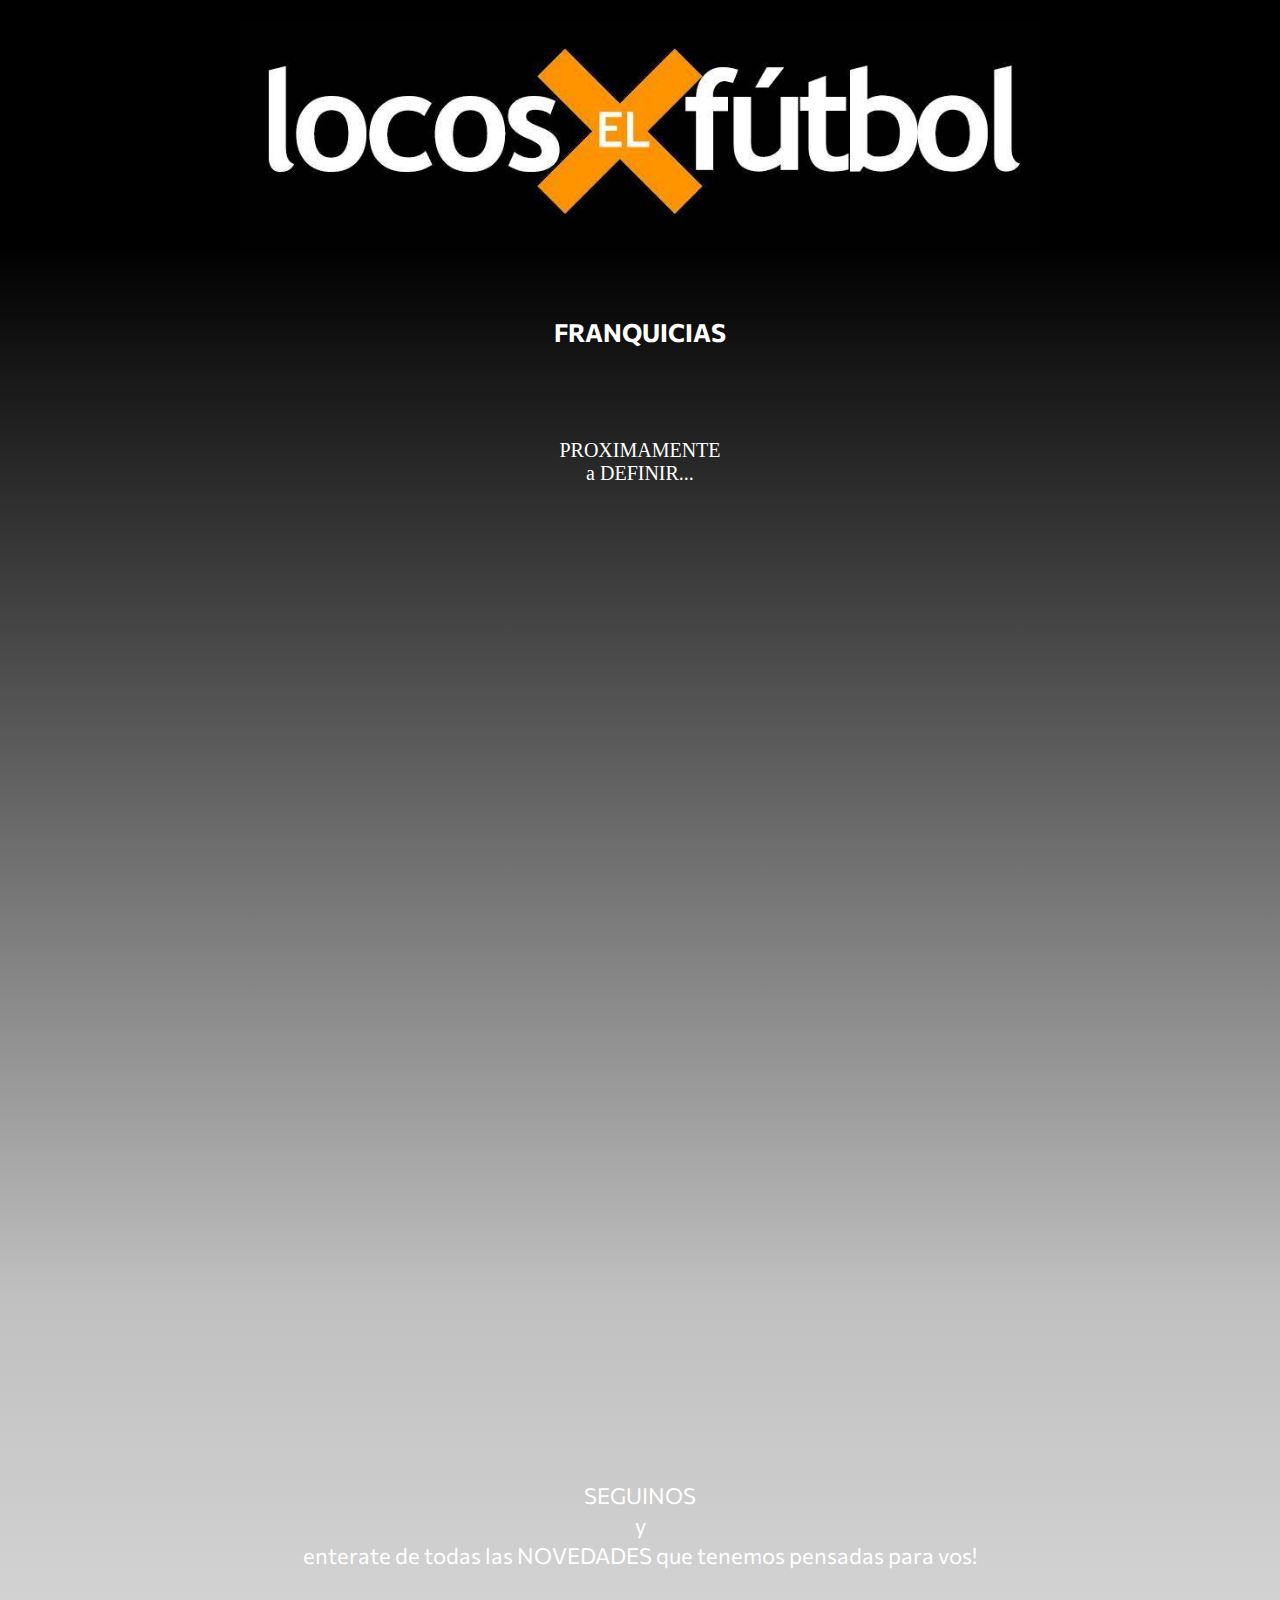
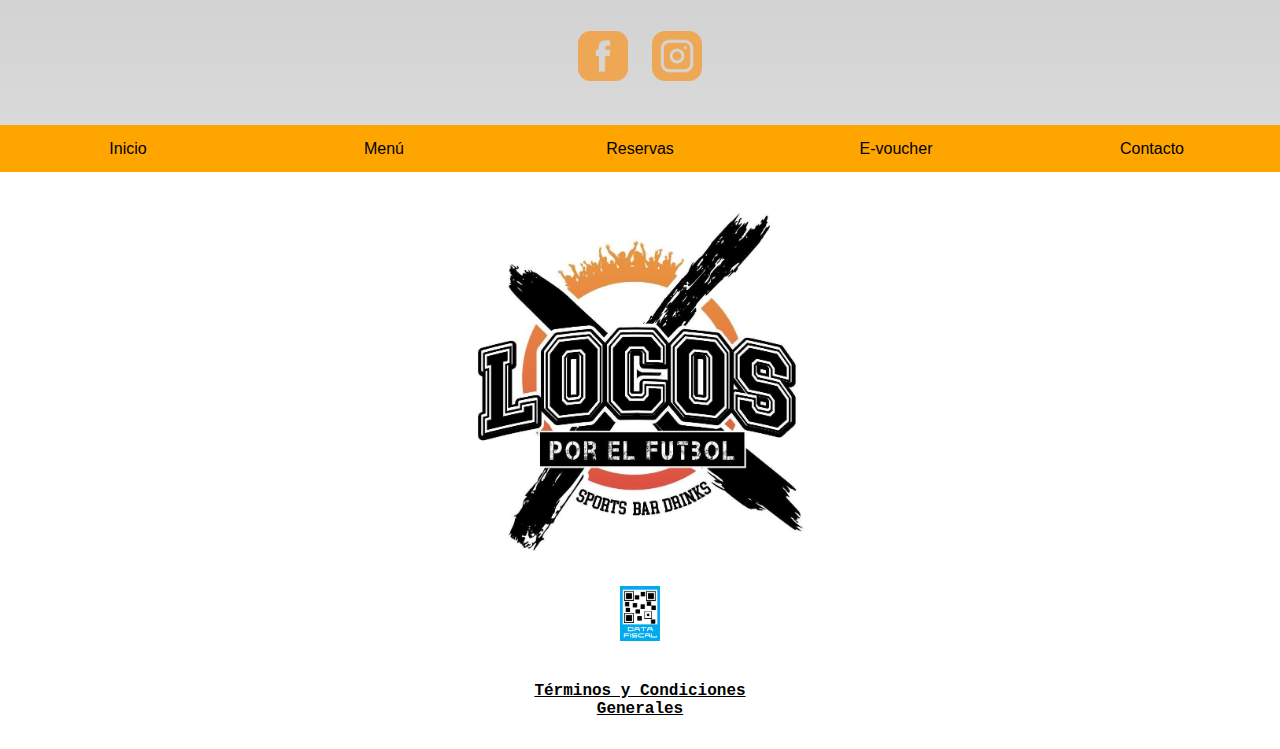
<file: html/franquicias.html>
<!DOCTYPE html PUBLIC "-//W3C//DTD XHTML 1.0 Transitional//EN"
    "http://www.w3.org/TR/xhtml1/DTD/xhtml1-transitional.dtd">
<html xmlns="http://www.w3.org/1999/xhtml" lang="es" xml:lang="es">

<head>

<meta http-equiv="Content-Type" content="text/html; charset=UTF-8"/>
<meta name="robots" content="index, follow"/>
<meta name="keywords" content="contacto, formulario"/>
<meta name="description" content="Formulario de Contacto - locosXelfútbol"/>
<meta name="author" content="Nelson Gamarra"/>
<meta name="generator" content="Sublime Text"/>
<meta http-equiv="expires" content="0"/>
<meta http-equiv="pragma" content="no-cache"/>
<meta name="viewport" content="width=device-width, user-scalable=no"/>

<!--Otros maquetados-->
<meta http-equiv="X-UA-Compatible" content="IE=edge"/>
<meta name="format-detection" content="telephone=no"/>
<meta name="theme-color" content="black"/>

<!--VER-Significancias-->
<meta name="apple-mobile-web-app-capable" content="yes"/><!--Hace que una Web aparexca en patalla como si fuera una app nativa, sin ningún marco del navegador-->
<!---->

<!---------------------TWC-------------------------------->

<meta name="twitter:card" content="summary_large_image" />
<meta name="twitter:site" content="(VERIFICAR)" />
<meta name="twitter:creator" content="@Nelsygam" />
<meta name="twitter:url" content="https://">
<meta name="twitter:title" content="Formulario de Contacto - locosXelfútbol" />
<meta name="twitter:image" content="https://img1.jpg"/>
<meta name="twitter:description" content="Formulario web de contacto con LocosXelFútbol." />
<meta name="twitter:image:alt" content="La imagen de portada contiene:..."/>

<!------------------OG--------------------------------->

<meta property="og:url" content="https://"/>
<meta property="og:title" content="Formulario de Contacto - locosXelfútbol" />
<meta property="og:description" content="Formulario Web de contacto con LocosXelFútbol."/>
<meta property="og:image" content="https://img1.jpg"/>
<meta property="og:image:width" content="" />
<meta property="og:image:height" content="" />
<meta property="og:image" content="https://img2.jpg"/>
<meta property="og:image:width" content="578" />
<meta property="og:image:height" content="442" />
<meta property="og:site_name" content="Locos X el fútbol (VERIFICAR)"/>
<meta property="og:locale" content="es_LA" />
<meta property="og:type" content="Institucional" />
<meta property="og:image:alt" content="La imagen de portada contiene:..."/>

<!--Estilos CSS-->
<link rel="stylesheet" href="../css/franquicias.css" type="text/css"/>

<!---->
<!--fuentes externas-->
<!--
<link rel="preconnect" href="https://fonts.googleapis.com">
<link rel="preconnect" href="https://fonts.gstatic.com" crossorigin>
<link href="https://fonts.googleapis.com/css2?family=Commissioner:wght@100&display=swap" rel="stylesheet">

<link rel="preconnect" href="https://fonts.googleapis.com">
<link rel="preconnect" href="https://fonts.gstatic.com" crossorigin>
<link href="https://fonts.googleapis.com/css2?family=Commissioner:wght@200&display=swap" rel="stylesheet">
-->

<link rel="preconnect" href="https://fonts.googleapis.com">
<link rel="preconnect" href="https://fonts.gstatic.com" crossorigin>
<link href="https://fonts.googleapis.com/css2?family=Commissioner:wght@300&display=swap" rel="stylesheet">
<!---->

<link rel="stylesheet" href="https://cdnjs.cloudflare.com/ajax/libs/animate.css/4.1.1/animate.min.css"/>


<!--Favicon-->
<link rel="shortcut icon" href="../img/favicon.ico"/>
<link rel="icon" type="image/x-icon" href="../img/favicon.ico"/>
<link rel="apple-touch-icon" href="../img/favicon.ico"/>
<!---->

<!--JS-->

<script type="text/javascript" >
	
</script>

<!---->

<title>Franquicias</title>

<!-----------------------Estilos-Responsivos------------------------------->

<style type="text/css">
	
</style>

</head>

<body style="margin: 0px; background-color: black; background: radial-gradient(silver, gray, black 100%); text-align: center;">

	<div id="wrapper" style="width: 100%; height: auto; max-width: 1600px; min-width: 250px; margin: 0px auto; background-color: black; /*border: px solid white;*/ overflow: hidden;">
		<div style="height: auto; background-color: black; padding-top: 20px; /*padding-bottom: 40px;*/ margin: 0px; /*border: 1px solid yellow;*/"><img class="animate__animated animate__wobble" style="width: 80%; max-width: 800px;/*border: 1px solid orange; /*NOTA: cambiar width a 50% para anchos superiores a 1000px*/" src="../img/locosxelfútbol_logo.jpg"/>
		</div>

		<div id="content" style="/*border: 1px solid orange;*/ height: auto; background: linear-gradient(to bottom, black, silver, white); padding-top: 0px;">

		<div style="height: auto; ">
			<h1 style="width: 70%; display: inline-block; padding: 50px; line-height: 40px; /*padding-top: 0px;*/ color: white; font-size: 25px; font-family:'Commissioner', 'Verdana', sans-serif; /*border: 1px solid white;*/">FRANQUICIAS</h1>
		
		</div>

		<p style="/*border: 1px solid white;*/ width: 90%; display: inline-block; height: 1000px; font-size: 20px; color: white;">PROXIMAMENTE<br>a DEFINIR...</p>

		



		<p style="width: 70%; display: inline-block; /*border: 1px solid black;*/ margin-bottom: 20px; line-height: 30px; color: white; font-size: 22px; text-align: justify-all; font-family:'Commissioner', 'Verdana', sans-serif;">SEGUINOS<br>y<br>enterate de todas las NOVEDADES que tenemos pensadas para vos!</p>

		<div style="/*border: 1px solid black;*/ padding: 30px; ">
				<a href="https://www.facebook.com/lxfargentina/"><img src="../rrss/facebook.png" style="width: 50px; border: none; padding: 10px;"/></a>
				<a href="https://www.instagram.com/locosxelfutbolbar/"><img src="../rrss/instagram.png" style="width: 50px; border: none; padding: 10px;"/></a>
				<!--<a href=""><img src="../rrss/whatsapp.png" style="width: 50px; border: none; padding: 10px;"></a>-->
				<!--<a href=""><img src="../rrss/twitter.png" style="width: 50px; border: none; padding: 10px;"></a>-->
		</div>


		<!--Navegación-->
			<div id="menu">
							<ul>
								<li  class="posicionb"><a href="../index.html">Inicio</a></li>
								<li class="posicionb"><a href="../html/menu.html">Men&uacute;</a></li>
								<li class="posicionb" id="wrapperform"><a href="../html/reservas.html">Reservas</a></li>							    
								<li class="posicionb"><a href="../html/e-voucher.html">E-voucher</a></li>
								<li class="posicion"><a href="../html/contacto.html">Contacto</a></li>
							</ul>
			</div>
			<!--Fin Navegación-->

		

			<div style="/*border: 1px solid orange;*/ padding-top: 20px; padding: 0px; background-color: white;">
			<img src="../img/logo_locosXelfutbol.jpg" style="width: 30%; /*border: 1px solid black;*/ margin: 10px;">
			</div>


			<div style="/*border: 1px solid black; padding: 20px;*/ background-color: white;">
			<img src="../img/Data-fiscal-Web.jpg" style="width: 40px; cursor: pointer; margin: 10px;"/><br>

			<a href="../html/terminos-y-condiciones-generales.html" style="/*border: 1px solid black;*/ margin: 15px; display: inline-block; color: black;"><p style=" font-family: 'Courier', 'MS Courier New', 'Prestige', monospace; font-weight: bolder; ">T&eacute;rminos y Condiciones<br>Generales</p></a>

			</div>

		</div>

	</div>
</body>
</html>
</file>
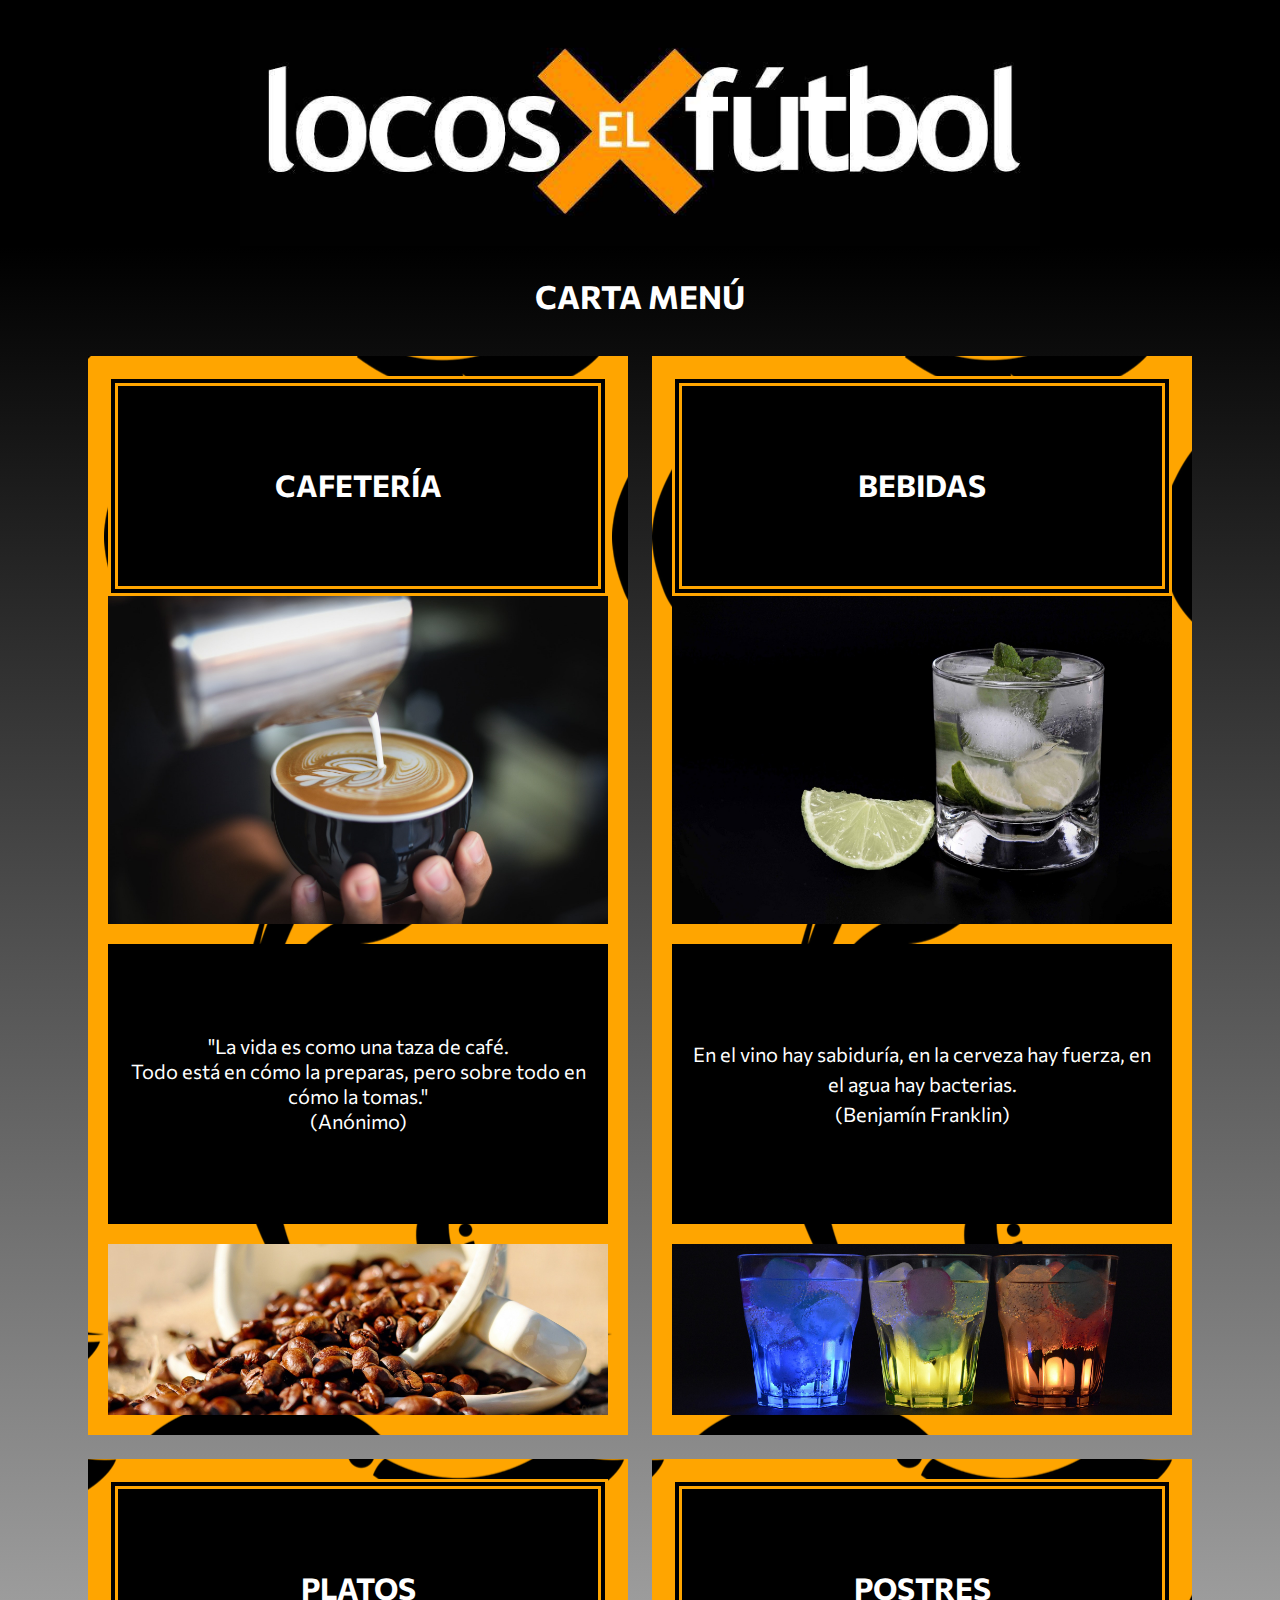
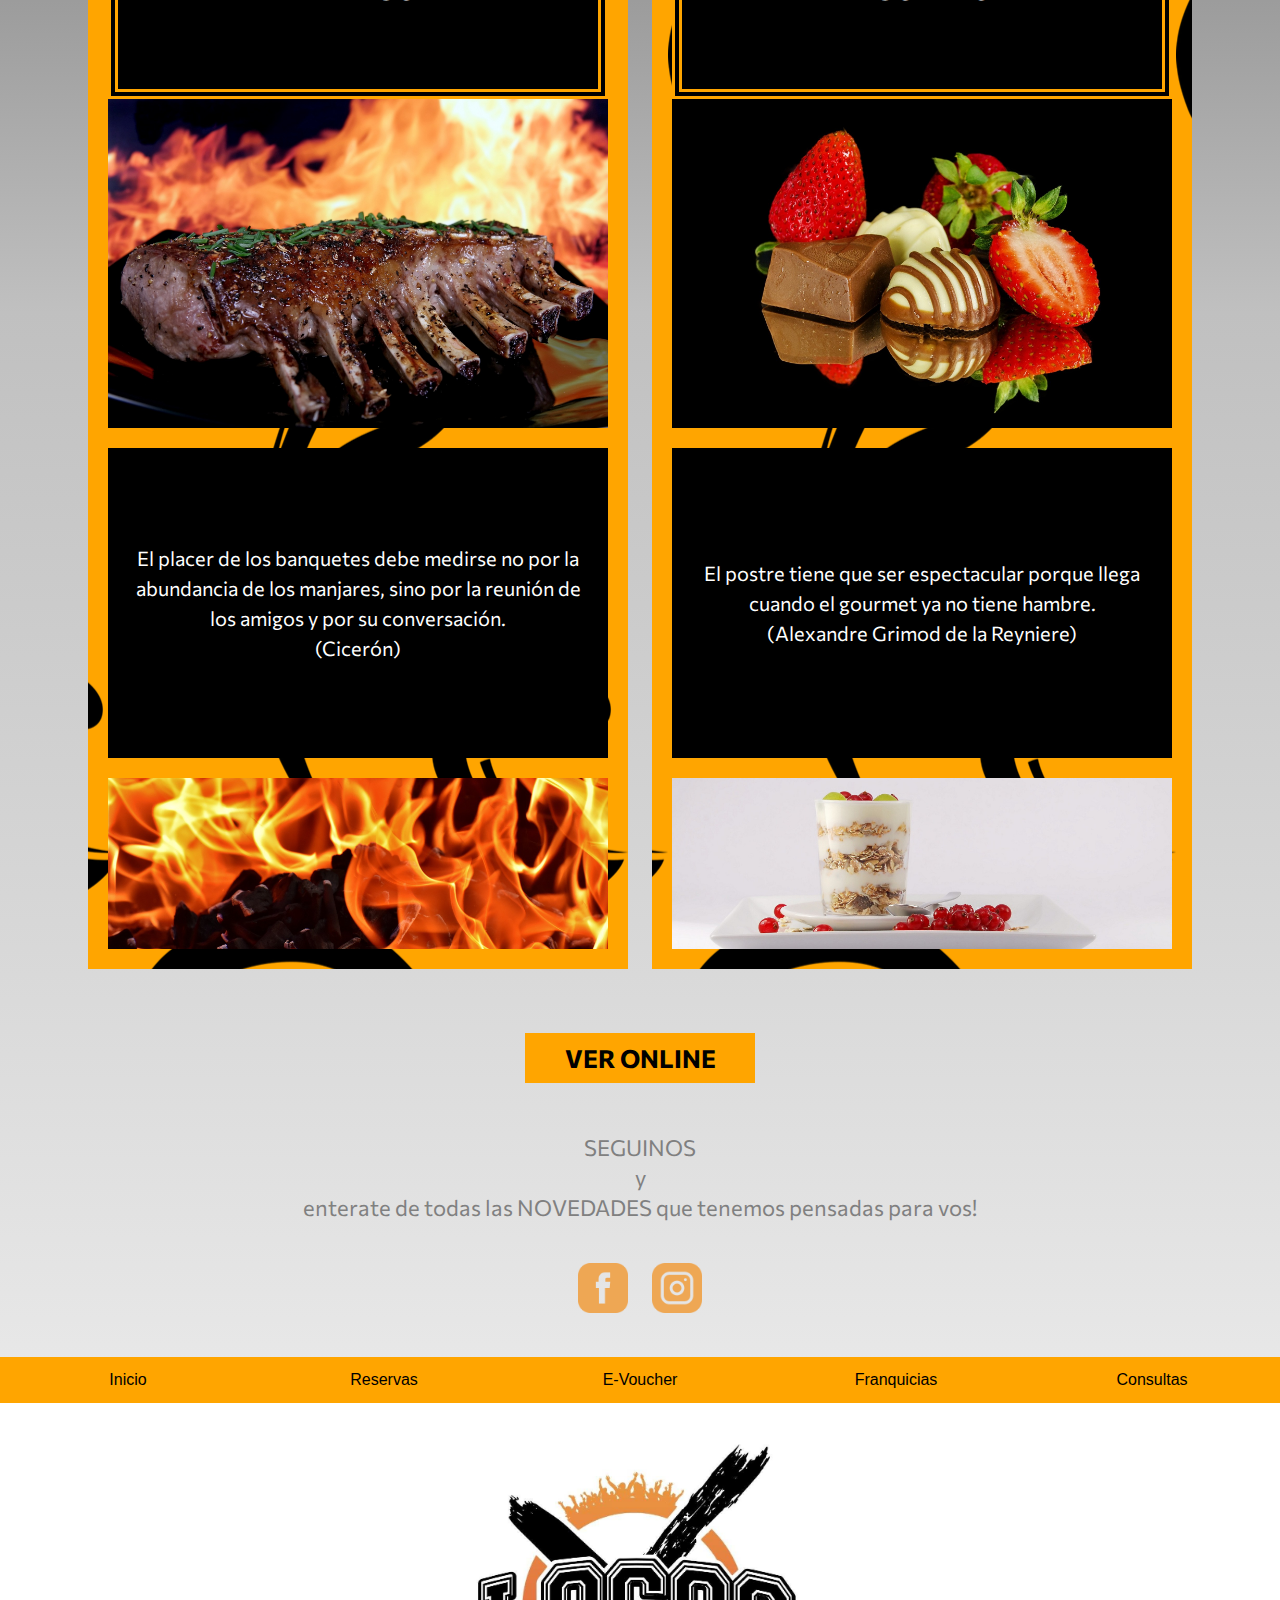
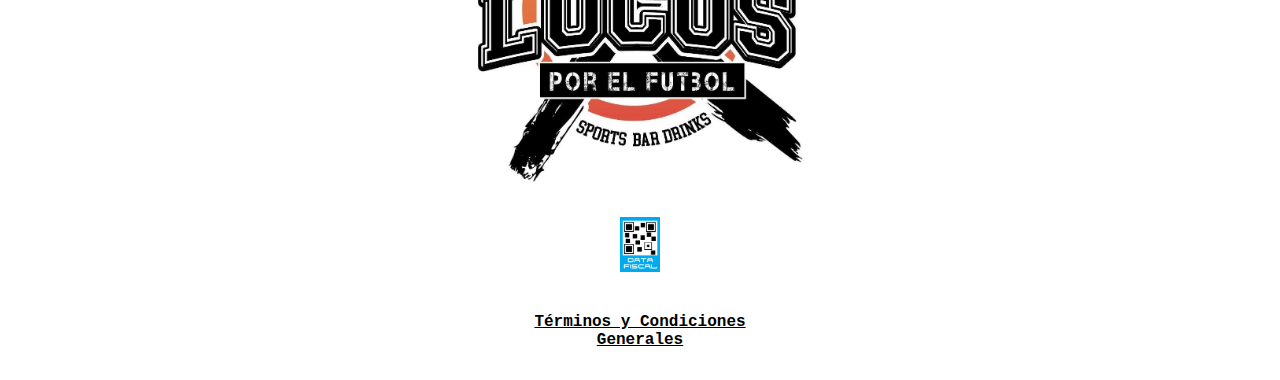
<file: html/menu.html>
<!DOCTYPE html PUBLIC "-//W3C//DTD XHTML 1.0 Transitional//EN"
    "http://www.w3.org/TR/xhtml1/DTD/xhtml1-transitional.dtd">
<html xmlns="http://www.w3.org/1999/xhtml" lang="es" xml:lang="es">

<head>

<meta http-equiv="Content-Type" content="text/html; charset=UTF-8"/>
<meta name="robots" content="index, follow"/>
<meta name="keywords" content="menú, bebidas, comidas, minutas, ensaladas, postres,"/>
<meta name="description" content="Variedad de sabores gastronómicos en Locos X el Fúlbol. "/>
<meta name="author" content="Nelson Gamarra"/>
<meta name="generator" content="Sublime Text"/>
<meta http-equiv="expires" content="0"/>
<meta http-equiv="pragma" content="no-cache"/>
<meta name="viewport" content="width=device-width, user-scalable=no"/>

<!--Otros maquetados-->
<meta http-equiv="X-UA-Compatible" content="IE=edge"/>
<meta name="format-detection" content="telephone=no"/>
<meta name="theme-color" content="black"/>

<!--VER-Significancias-->
<meta name="apple-mobile-web-app-capable" content="yes"/><!--Hace que una Web aparexca en patalla como si fuera una app nativa, sin ningún marco del navegador-->
<!---->

<!---------------------TWC-------------------------------->

<meta name="twitter:card" content="summary_large_image" />
<meta name="twitter:site" content="(VERIFICAR)" />
<meta name="twitter:creator" content="@Nelsygam" />
<meta name="twitter:url" content="https://">
<meta name="twitter:title" content="Menú:Locos X el fútbol" />
<meta name="twitter:image" content="https://img1.jpg"/>
<meta name="twitter:description" content="Variedad de sabores gastronómicos en Locos X el Fúlbol." />
<meta name="twitter:image:alt" content="La imagen de portada contiene:..."/>

<!------------------OG--------------------------------->

<meta property="og:url" content="https://"/>
<meta property="og:title" content="Menú:Locos X el fútbol" />
<meta property="og:description" content="Variedad de sabores gastronómicos en Locos X el Fúlbol."/>
<meta property="og:image" content="https://img1.jpg"/>
<meta property="og:image:width" content="" />
<meta property="og:image:height" content="" />
<meta property="og:image" content="https://img2.jpg"/>
<meta property="og:image:width" content="578" />
<meta property="og:image:height" content="442" />
<meta property="og:site_name" content="Locos X el fútbol (VERIFICAR)"/>
<meta property="og:locale" content="es_LA" />
<meta property="og:type" content="Servicio gastronómico" />
<meta property="og:image:alt" content="La imagen de portada contiene:..."/>

<!--Estilos CSS-->
<link rel="stylesheet" href="../css/menu.css" type="text/css"/>

<!---->
<!--fuentes externas-->
<!--
<link rel="preconnect" href="https://fonts.googleapis.com">
<link rel="preconnect" href="https://fonts.gstatic.com" crossorigin>
<link href="https://fonts.googleapis.com/css2?family=Commissioner:wght@100&display=swap" rel="stylesheet">

<link rel="preconnect" href="https://fonts.googleapis.com">
<link rel="preconnect" href="https://fonts.gstatic.com" crossorigin>
<link href="https://fonts.googleapis.com/css2?family=Commissioner:wght@200&display=swap" rel="stylesheet">
-->

<link rel="preconnect" href="https://fonts.googleapis.com">
<link rel="preconnect" href="https://fonts.gstatic.com" crossorigin>
<link href="https://fonts.googleapis.com/css2?family=Commissioner:wght@300&display=swap" rel="stylesheet">
<!---->

<link rel="stylesheet" href="https://cdnjs.cloudflare.com/ajax/libs/animate.css/4.1.1/animate.min.css"/>


<!--Favicon-->
<link rel="shortcut icon" href="../img/favicon.ico"/>
<link rel="icon" type="image/x-icon" href="../img/favicon.ico"/>
<link rel="apple-touch-icon" href="../img/favicon.ico"/>
<!---->

<!--JS-->

<script type="text/javascript" >
	
</script>

<!---->

<title>Men&uacute;</title>

<!-----------------------Estilos-Responsivos------------------------------->

<style type="text/css">
	
</style>

</head>

<body style="margin: 0px; background-color: black; background: radial-gradient(silver, gray, black 100%); text-align: center;">

	<div id="wrapper" style="width: 100%; height: auto; max-width: 1600px; min-width: 250px; margin: 0px auto; background-color: black; /*border: 1px solid green;*/ overflow: hidden;">
		<div style="height: auto; background-color: black; padding-top: 20px; /*padding-bottom: 40px;*/ margin: 0px; /*border: 1px solid yellow;*/"><img class="animate__animated animate__wobble" style="width: 80%; max-width: 800px;/*border: 1px solid orange; /*NOTA: cambiar width a 50% para anchos superiores a 1000px*/" src="../img/locosxelfútbol_logo.jpg"/>
		</div>

		<div id="content" style="/*border: 1px solid orange;*/ height: auto; background: linear-gradient(to bottom, black, silver, white); padding-top: ; overflow: hidden;">

			<h1 style="color: white; /*border: 1px solid white;border: 10px double orange;*/ margin: 30px; font-family:'Commissioner', 'Verdana', sans-serif;">CARTA MEN&Uacute;</h1>

<!--Servicios-->

			<div id="cafeteria" style="max-width: 500px; height: auto; margin: 10px; /*border: 1px solid yellow;*/ display: inline-block; padding: 20px; background-color: orange; background-image: url('../img/firuleteLeft.png'); background-position: center; overflow: hidden;">

			<div style="border: 10px double orange; height: 200px; background-color: black; overflow: hidden;">
				<h2 style="color: white; /*border: 1px solid red;*/ margin-top: 80px; font-size: 30px;font-family:'Commissioner', 'Verdana', sans-serif;">CAFETER&Iacute;A</h2>
			</div>

			<div style="/*border: 1px solid silver;*/ ">
				<img src="../img/menu/cafe-con-leche.jpg" style="width: 100%;">
			</div>

			<div style=" height:auto; background-color: black;">
				<p style=" color: white; line-height: 25px; font-size: 20px; padding: 90px 20px 90px 20px; font-family:'Commissioner', 'Verdana', sans-serif; ">"La vida es como una taza de café.<br>Todo está en cómo la preparas, pero sobre todo en cómo la tomas."<br>(An&oacute;nimo)<br>
				<!--"El buen café endulzado, delicioso es más que mil besos, dulce sabe cual vino moscatel, café, sí, ¡es café lo que quiero! Y quien deseare darme a saborear una exquisita bebida, venga a ofrecerme una taza de café." Johann Sebastian Bach--></p>
			</div>

			<div style="/*border: 1px solid silver;*/ ">
				<img src="../img/menu/cafe-banner.jpg" style="width:100%; ">
			</div>


			</div>
<!--Fin Servicios-->
<!--Bebidas-->
			<div id="bebidas" style="max-width: 500px; height: auto; margin: 10px;  /*border: 1px solid yellow;*/ display: inline-block; padding: 20px; background-color: orange; background-image: url('../img/firuleteLeft.png'); background-position: left; overflow: hidden;">

			<div style="border: 10px double orange; height: 200px; background-color: black; overflow: hidden;">
				<h2 style="color: white; /*border: 1px solid red;*/ margin-top: 80px; font-size: 30px;font-family:'Commissioner', 'Verdana', sans-serif;">BEBIDAS</h2>
			</div>

			<div style="/*border: 1px solid silver;*/ ">
				<img src="../img/menu/bebidas-refrescos.jpg" style="width: 100%;">
			</div>

			<div style=" height: auto; background-color: black;">
					<p style="color: white; line-height: 30px; font-size: 20px; padding: 95px 20px 95px 20px; font-family:'Commissioner', 'Verdana', sans-serif;">En el vino hay sabiduría, en la cerveza hay fuerza, en el agua hay bacterias.<br>(Benjamín Franklin)
				</p>
			</div>

			<div style="/*border: 1px solid silver;*/ ">
				<img src="../img/menu/vasos.jpg" style="width:100%; ">
			</div>

			</div>
<!--Fin Bebidas-->

<!--Platos-->

			<div id="platos" style="max-width: 500px; height: auto; margin: 10px;  /*border: 1px solid yellow;*/ display: inline-block; padding: 20px; background-color: orange; background-image: url('../img/firuleteLeft.png'); background-position: right; overflow: hidden;">

			<div style="border: 10px double orange; height: 200px; background-color: black; overflow: hidden;">
				<h2 style="color: white; /*border: 1px solid red;*/ margin-top: 80px; font-size: 30px;font-family:'Commissioner', 'Verdana', sans-serif;">PLATOS</h2>
			</div>

			<div style="/*border: 1px solid silver;*/ ">
				<img src="../img/menu/asado-costillar.jpg" style="width: 100%;">
			</div>

			<div style="/*border: 1px solid silver;*/  height: auto; background-color: black;">
				<p style="color: white; line-height: 30px; font-size: 20px; padding: 95px 20px 95px 20px; font-family:'Commissioner', 'Verdana', sans-serif;">El placer de los banquetes debe medirse no por la abundancia de los manjares, sino por la reunión de los amigos y por su conversación.<br>(Cicerón)</p>
			</div>

			<div style="/*border: 1px solid silver;*/ ">
				<img src="../img/menu/fuego-banner.jpg" style="width:100%; ">
			</div>

			</div>

<!--Sin Platos-->

<!--Postres-->

			<div id="postres" style="max-width: 500px; height: auto; margin: 10px;  /*border: 1px solid yellow;*/ display: inline-block; padding: 20px; background-color: orange; background-image: url('../img/firuleteLeft.png'); background-position: center; overflow: hidden;">

			<div style="border: 10px double orange; height: 200px; background-color: black; overflow: hidden;">
				<h2 style="color: white; /*border: 1px solid red;*/ margin-top: 80px; font-size: 30px;font-family:'Commissioner', 'Verdana', sans-serif;">POSTRES</h2>
			</div>

			<div style="/*border: 1px solid silver;*/ ">
				<img src="../img/menu/postre-de-frutillas-chocolates.jpg" style="width: 100%;">
			</div>

			<div style="/*border: 1px solid silver;*/  height: auto; background-color: black;">
				<p style="color: white; line-height: 30px; font-size: 20px; padding: 110px 20px 110px 20px; font-family:'Commissioner', 'Verdana', sans-serif;">El postre tiene que ser espectacular porque llega cuando el gourmet ya no tiene hambre.<br>(Alexandre Grimod de la Reyniere)</p>
			</div>

			<div style="/*border: 1px solid silver;*/ ">
				<img src="../img/menu/postre-banner.jpg" style="width:100%; ">
			</div>

			</div><br>
<!--Fin Postres-->	

<!---->
			<a href="https://menu.fu.do/locosxelfutbol/" class="CallToAction" style="width: 230px; margin: 50px auto; text-decoration: none; display: inline-block;">
			<p style="font-size: 25px; font-family:'Commissioner', 'Arial', sans-serif; background-color: orange; color: black; font-weight: bolder;/* border: 5px solid black;*/ padding: 10px; margin: 0px;">VER ONLINE</p></a><br>
<!---->		



			<p style="width: 70%; display: inline-block; /*border: 1px solid yellow;*/ padding-top: 0px; margin: 0px; line-height: 30px; color: gray; font-size: 22px; text-align: justify-all; font-family:'Commissioner', 'Verdana', sans-serif;">SEGUINOS<br>y<br>enterate de todas las NOVEDADES que tenemos pensadas para vos!</p>

			<div style="/*border: 1px solid purple;*/ padding: 30px; ">
				<a href="https://www.facebook.com/lxfargentina/"><img src="../rrss/facebook.png" style="width: 50px; border: none; padding: 10px;"></a>
				<a href="https://www.instagram.com/locosxelfutbolbar/"><img src="../rrss/instagram.png" style="width: 50px; border: none; padding: 10px;"></a>
				<!--<a href=""><img src="../rrss/whatsapp.png" style="width: 50px; border: none; padding: 10px;"></a>-->
				<!--<a href=""><img src="../rrss/twitter.png" style="width: 50px; border: none; padding: 10px;"></a>-->
			</div>



		<!--Navegación-->
			<div id="menu">
							<ul>
								<li  class="posicionb"><a href="../index.html">Inicio</a></li>
								<li class="posicionb"><a href="../html/reservas.html">Reservas</a></li>
								<li class="posicionb" id="wrapperform"><a href="../html/e-voucher.html">E-Voucher</a></li>							    
								<li class="posicionb"><a href="../html/franquicias.html">Franquicias</a></li>
								<li class="posicion"><a href="../html/contacto.html">Consultas</a></li>
							</ul>
			</div>
			<!--Fin Navegación-->

		

			<div style="/*border: 1px solid orange;*/ padding-top: 20px; padding: 0px; background-color: white;">
			<img src="../img/logo_locosXelfutbol.jpg" style="width: 30%; /*border: 1px solid black;*/ margin: 10px;">
			</div>


			<div style="/*border: 1px solid black; padding: 20px;*/ background-color: white;">
			<img src="../img/Data-fiscal-Web.jpg" style="width: 40px; cursor: pointer; margin: 10px;"/><br>

			<a href="../html/terminos-y-condiciones-generales.html" style="/*border: 1px solid black;*/ margin: 15px; display: inline-block; color: black;"><p style=" font-family: 'Courier', 'MS Courier New', 'Prestige', monospace; font-weight: bolder; ">T&eacute;rminos y Condiciones<br>Generales</p></a>

			</div>
		</div>
<!--Link Menu-Fu.do--><!--https://menu.fu.do/locosxelfutbol-->
		</div>

</body>
</html>
</file>
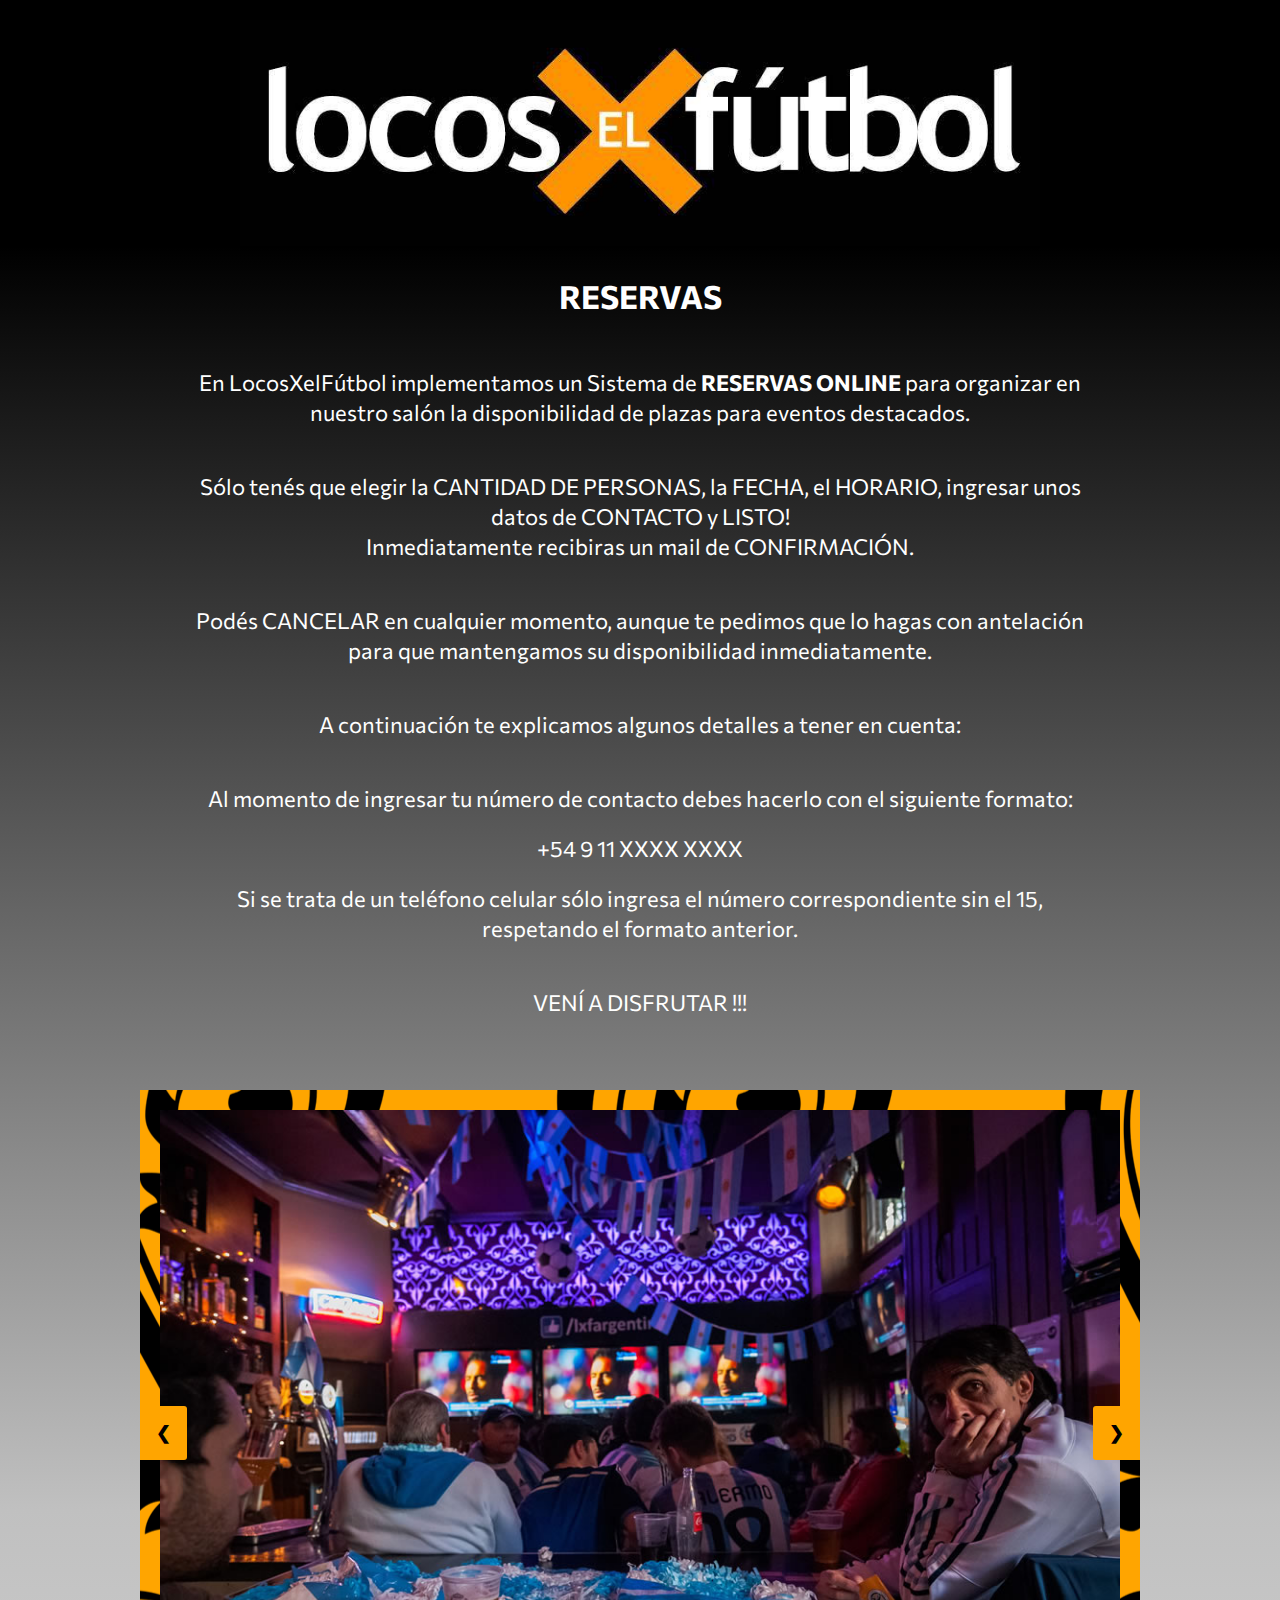
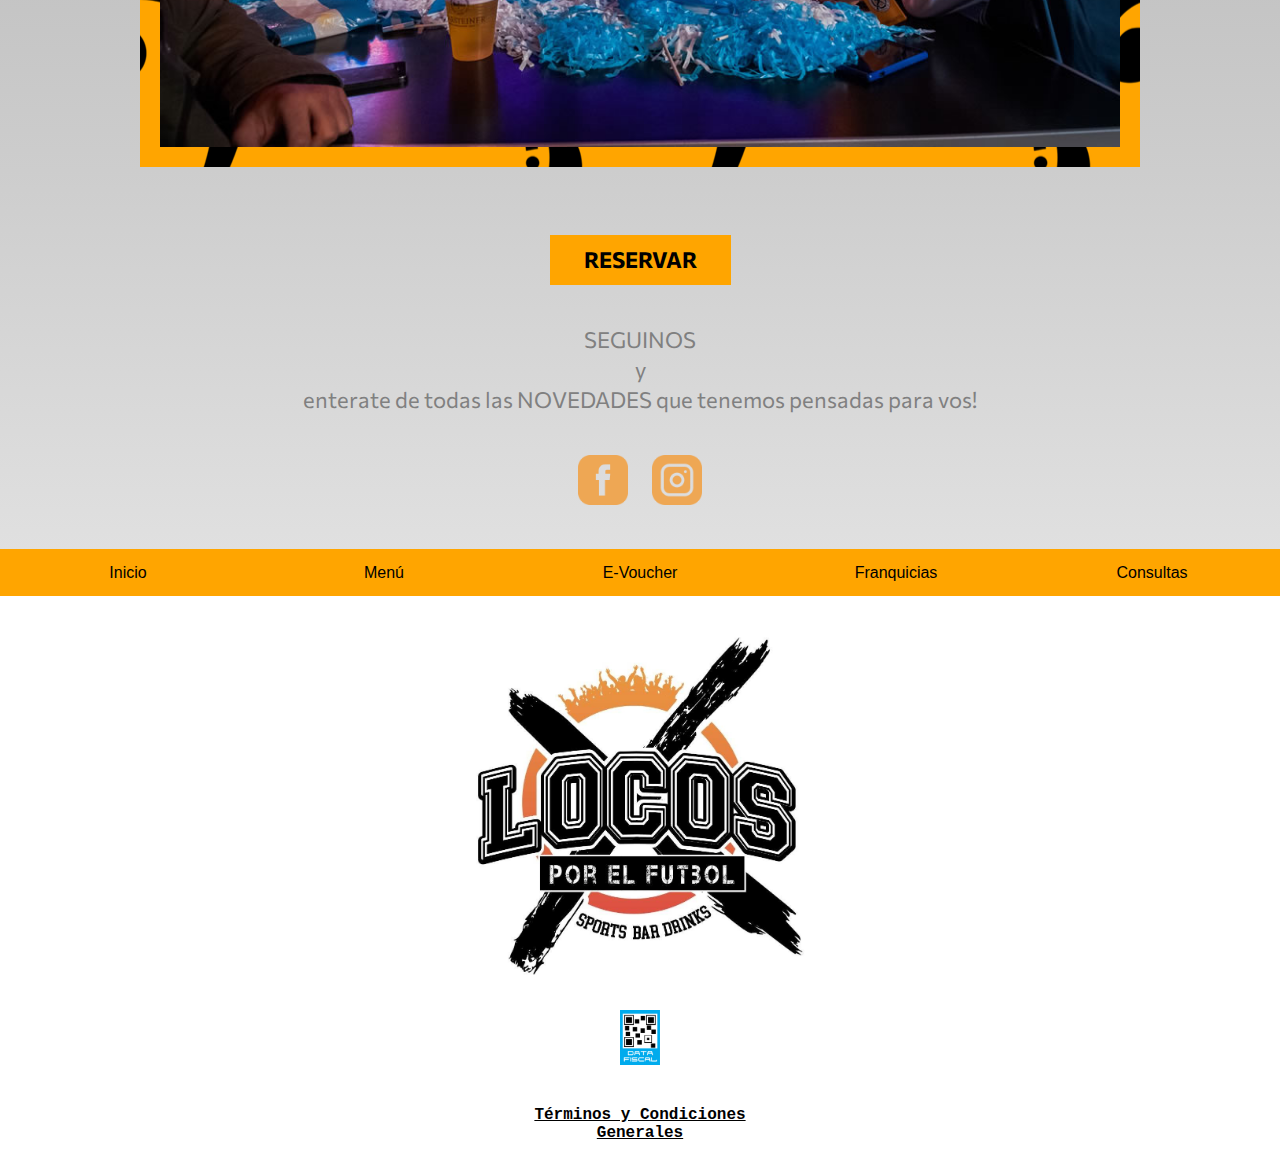
<file: html/reservas.html>
<!DOCTYPE html PUBLIC "-//W3C//DTD XHTML 1.0 Transitional//EN"
    "http://www.w3.org/TR/xhtml1/DTD/xhtml1-transitional.dtd">
<html xmlns="http://www.w3.org/1999/xhtml" lang="es" xml:lang="es">

<head>

<meta http-equiv="Content-Type" content="text/html; charset=UTF-8"/>
<meta name="robots" content="index, follow"/>
<meta name="keywords" content="menú, bebidas, comidas, minutas, ensaladas"/>
<meta name="description" content="Variedad de sabores gastronómicos en Locos X el Fúlbol. "/>
<meta name="author" content="Nelson Gamarra"/>
<meta name="generator" content="Sublime Text"/>
<meta http-equiv="expires" content="0"/>
<meta http-equiv="pragma" content="no-cache"/>
<meta name="viewport" content="width=device-width, user-scalable=no"/>

<!--Otros maquetados-->
<meta http-equiv="X-UA-Compatible" content="IE=edge"/>
<meta name="format-detection" content="telephone=no"/>
<meta name="theme-color" content="black"/>

<!--VER-Significancias-->
<meta name="apple-mobile-web-app-capable" content="yes"/><!--Hace que una Web aparexca en patalla como si fuera una app nativa, sin ningún marco del navegador-->
<!---->

<!---------------------TWC-------------------------------->

<meta name="twitter:card" content="summary_large_image" />
<meta name="twitter:site" content="(VERIFICAR)" />
<meta name="twitter:creator" content="@Nelsygam" />
<meta name="twitter:url" content="https://">
<meta name="twitter:title" content="Menú:Locos X el fútbol" />
<meta name="twitter:image" content="https://img1.jpg"/>
<meta name="twitter:description" content="Variedad de sabores gastronómicos en Locos X el Fúlbol." />
<meta name="twitter:image:alt" content="La imagen de portada contiene:..."/>

<!------------------OG--------------------------------->

<meta property="og:url" content="https://"/>
<meta property="og:title" content="Menú:Locos X el fútbol" />
<meta property="og:description" content="Variedad de sabores gastronómicos en Locos X el Fúlbol."/>
<meta property="og:image" content="https://img1.jpg"/>
<meta property="og:image:width" content="" />
<meta property="og:image:height" content="" />
<meta property="og:image" content="https://img2.jpg"/>
<meta property="og:image:width" content="578" />
<meta property="og:image:height" content="442" />
<meta property="og:site_name" content="Locos X el fútbol (VERIFICAR)"/>
<meta property="og:locale" content="es_LA" />
<meta property="og:type" content="Servicio gastronómico" />
<meta property="og:image:alt" content="La imagen de portada contiene:..."/>

<!--Estilos CSS-->
<link rel="stylesheet" href="../css/reservas.css" type="text/css"/>

<!---->
<!--fuentes externas-->
<!--
<link rel="preconnect" href="https://fonts.googleapis.com">
<link rel="preconnect" href="https://fonts.gstatic.com" crossorigin>
<link href="https://fonts.googleapis.com/css2?family=Commissioner:wght@100&display=swap" rel="stylesheet">

<link rel="preconnect" href="https://fonts.googleapis.com">
<link rel="preconnect" href="https://fonts.gstatic.com" crossorigin>
<link href="https://fonts.googleapis.com/css2?family=Commissioner:wght@200&display=swap" rel="stylesheet">
-->

<link rel="preconnect" href="https://fonts.googleapis.com">
<link rel="preconnect" href="https://fonts.gstatic.com" crossorigin>
<link href="https://fonts.googleapis.com/css2?family=Commissioner:wght@300&display=swap" rel="stylesheet">
<!---->

<link rel="stylesheet" href="https://cdnjs.cloudflare.com/ajax/libs/animate.css/4.1.1/animate.min.css"/>


<!--Favicon-->
<link rel="shortcut icon" href="../img/favicon.ico"/>
<link rel="icon" type="image/x-icon" href="../img/favicon.ico"/>
<link rel="apple-touch-icon" href="../img/favicon.ico"/>
<!---->

<!--JS-->

<script type="text/javascript" >
	
</script>

<!---->

<title>Reservas</title>

<!-----------------------Estilos-Responsivos------------------------------->

<style type="text/css">
	
</style>

</head>

<body style="margin: 0px; background-color: black; background: radial-gradient(silver, gray, black 100%); text-align: center;">

	<div id="wrapper" style="width: 100%; height: auto; max-width: 1600px; min-width: 250px; margin: 0px auto; background-color: black; /*border: 1px solid green;*/ overflow: hidden;">
		<div style="height: auto; background-color: black; padding-top: 20px; /*padding-bottom: 40px;*/ margin: 0px; /*border: 1px solid yellow;*/"><img class="animate__animated animate__wobble" style="width: 80%; max-width: 800px;/*border: 1px solid orange; /*NOTA: cambiar width a 50% para anchos superiores a 1000px*/" src="../img/locosxelfútbol_logo.jpg"/>
		</div>

		<div id="content" style="/*border: 1px solid orange;*/ height: auto; background: linear-gradient(to bottom, black, silver, white); overflow: hidden;">

			<h1 style="color: white; /*border: 1px solid white;border: 10px double orange;*/ margin: 30px; font-family:'Commissioner', 'Verdana', sans-serif;">RESERVAS</h1>

			<div id="detalles" style="height: auto; padding: ; /*border: 1px solid yellow;*/ display: inline-block; overflow: hidden;">

			<p >En LocosXelF&uacute;tbol implementamos un Sistema de <b>RESERVAS ONLINE</b> para organizar en nuestro sal&oacute;n la disponibilidad de plazas para eventos destacados.</p>

			<p>S&oacute;lo ten&eacute;s que elegir la CANTIDAD DE PERSONAS, la FECHA, el HORARIO, ingresar unos datos de CONTACTO y LISTO!<br>Inmediatamente recibiras un mail de CONFIRMACI&Oacute;N.</p>

			<p>Pod&eacute;s CANCELAR en cualquier momento, aunque te pedimos que lo hagas con antelaci&oacute;n para que mantengamos su disponibilidad inmediatamente.</p>

			<p>
				A continuaci&oacute;n te explicamos algunos detalles a tener en cuenta:
			</p>

			<p>
				Al momento de ingresar tu n&uacute;mero de contacto debes hacerlo con el siguiente formato:<br>
				<span style="font-size: 22px; margin: 20px; display: inline-block;">+54 9 11 XXXX XXXX</span><br>
				Si se trata de un tel&eacute;fono celular s&oacute;lo ingresa el n&uacute;mero correspondiente sin el 15, respetando el formato anterior.
			</p>

			<p>VEN&Iacute; A DISFRUTAR !!!</p><br>
			<!--Slider in Page-->

			<div class="slideshow-container" style="">

     <!--Full-width images with number and caption text-->
  <div class="mySlides">
    <img class="fotoslider fade" src="../img/slider/bar-locosxelfutbol (4).jpg"/>
  </div>

  <div class="mySlides">
    <img class="fotoslider fade" src="../img/slider/restobar-locosxelfutbol.jpg"/>
  </div>

  <div class="mySlides">
    <img class="fotoslider fade" src="../img/slider/restaurante-bar-deportivo.jpg"/>
  </div>

  <div class="mySlides">
    <img class="fotoslider fade" src="../img/slider/bar-locosxelfutbol (2).jpg"/>
  </div>

  <div class="mySlides">
    <img class="fotoslider fade" src="../img/slider/bar-locosxelfutbol (3).jpg"/>
  </div>

  <div class="mySlides">
    <img class="fotoslider fade" src="../img/slider/bar-locosxelfutbol.jpg"/>
  </div>

  <div class="mySlides">
    <img class="fotoslider fade" src="../img/slider/bar-locosxelfutbol (5).jpg"/>
  </div>

  <div class="mySlides">
    <img class="fotoslider fade" src="../img/slider/bar-locosxelfutbol (6).jpg"/>
  </div>

  <!--Next and previous buttons-->
  <a class="prev" onclick="plusSlides(-1)">&#10094;</a>
  <a class="next" onclick="plusSlides(1)">&#10095;</a>
</div>
<br>

<!-- The dots/circles
<div style="text-align:center">
  <span class="dot" onclick="currentSlide(1)"></span>
  <span class="dot" onclick="currentSlide(2)"></span>
  <span class="dot" onclick="currentSlide(3)"></span>
  <span class="dot" onclick="currentSlide(4)"></span>
  <span class="dot" onclick="currentSlide(5)"></span>
  <span class="dot" onclick="currentSlide(6)"></span>
</div>-->




			<!--Fin Slider in Page-->


			<a href="https://www.pronto-ny.com/ordering/restaurant/menu/reservation?restaurant_uid=ac4a6b17-c1a7-4cee-9d15-8f133982a3b3&reservation=true&client_is_mobile=true" class="CallToAction" style="width: 230px; text-decoration: none; display: inline-block;">
			<p style="font-size: 25px; font-family: 'Commissioner', 'Arial', sans-serif; background-color: orange; color: black; font-weight: bolder; /*border: 10px solid white;*/ padding: 10px; margin: 0px; box-sizing: content-box;">RESERVAR</p></a><br>

			</div>





		<p style="width: 70%; display: inline-block; /*border: 1px solid yellow;*/ padding-top: 40px; margin: 0px; line-height: 30px; color: gray; font-size: 22px; text-align: justify-all; font-family:'Commissioner', 'Verdana', sans-serif;">SEGUINOS<br>y<br>enterate de todas las NOVEDADES que tenemos pensadas para vos!</p>

			<div style="padding: 30px; ">
				<a href="https://www.facebook.com/lxfargentina/"><img src="../rrss/facebook.png" style="width: 50px; border: none; padding: 10px;box-sizing: content-box;"/></a>

				<a href="https://www.instagram.com/locosxelfutbolbar/"><img src="../rrss/instagram.png" style="width: 50px; border: none; padding: 10px; box-sizing: content-box;"/></a>
				<!--<a href=""><img src="../rrss/whatsapp.png" style="width: 50px; border: none; padding: 10px;"></a>-->
				<!--<a href=""><img src="../rrss/twitter.png" style="width: 50px; border: none; padding: 10px;"></a>-->
			</div>



		<!--Navegación-->
			<div id="menu">
							<ul>
								<li  class="posicionb"><a href="../index.html">Inicio</a></li>
								<li class="posicionb"><a href="../html/menu.html">Men&uacute;</a></li>
								<li class="posicionb" id="wrapperform"><a href="../html/e-voucher.html">E-Voucher</a></li>							    
								<li class="posicionb"><a href="../html/franquicias.html">Franquicias</a></li>
								<li class="posicion"><a href="../html/contacto.html">Consultas</a></li>
							</ul>
			</div>
			<!--Fin Navegación-->

		

			<div style="/*border: 1px solid orange;*/ padding-top: 20px; padding: 0px; background-color: white;">
			<img src="../img/logo_locosXelfutbol.jpg" style="width: 30%; /*border: 1px solid black;*/ margin: 10px;">
			</div>


			<div style="/*border: 1px solid black; padding: 20px;*/ background-color: white;">
			<img src="../img/Data-fiscal-Web.jpg" style="width: 40px; cursor: pointer; margin: 10px;"/><br>

			<a href="../html/terminos-y-condiciones-generales.html" style="/*border: 1px solid black;*/ margin: 15px; display: inline-block; color: black;"><p style=" font-family: 'Courier', 'MS Courier New', 'Prestige', monospace; font-weight: bolder; ">T&eacute;rminos y Condiciones<br>Generales</p></a>

			</div>
		</div>

		</div>
<!--SLIDER-->
		<script type="text/javascript">
			let slideIndex = 1;
showSlides(slideIndex);

// Next/previous controls
function plusSlides(n) {
  showSlides(slideIndex += n);
}

// Thumbnail image controls
function currentSlide(n) {
  showSlides(slideIndex = n);
}

function showSlides(n) {
  let i;
  let slides = document.getElementsByClassName("mySlides");
  let dots = document.getElementsByClassName("dot");
  if (n > slides.length) {slideIndex = 1}
  if (n < 1) {slideIndex = slides.length}
  for (i = 0; i < slides.length; i++) {
    slides[i].style.display = "none";
  }
  for (i = 0; i < dots.length; i++) {
    dots[i].className = dots[i].className.replace(" active", "");
  }
  slides[slideIndex-1].style.display = "block";
  dots[slideIndex-1].className += " active";
}
		</script>

</body>
</html>
</file>
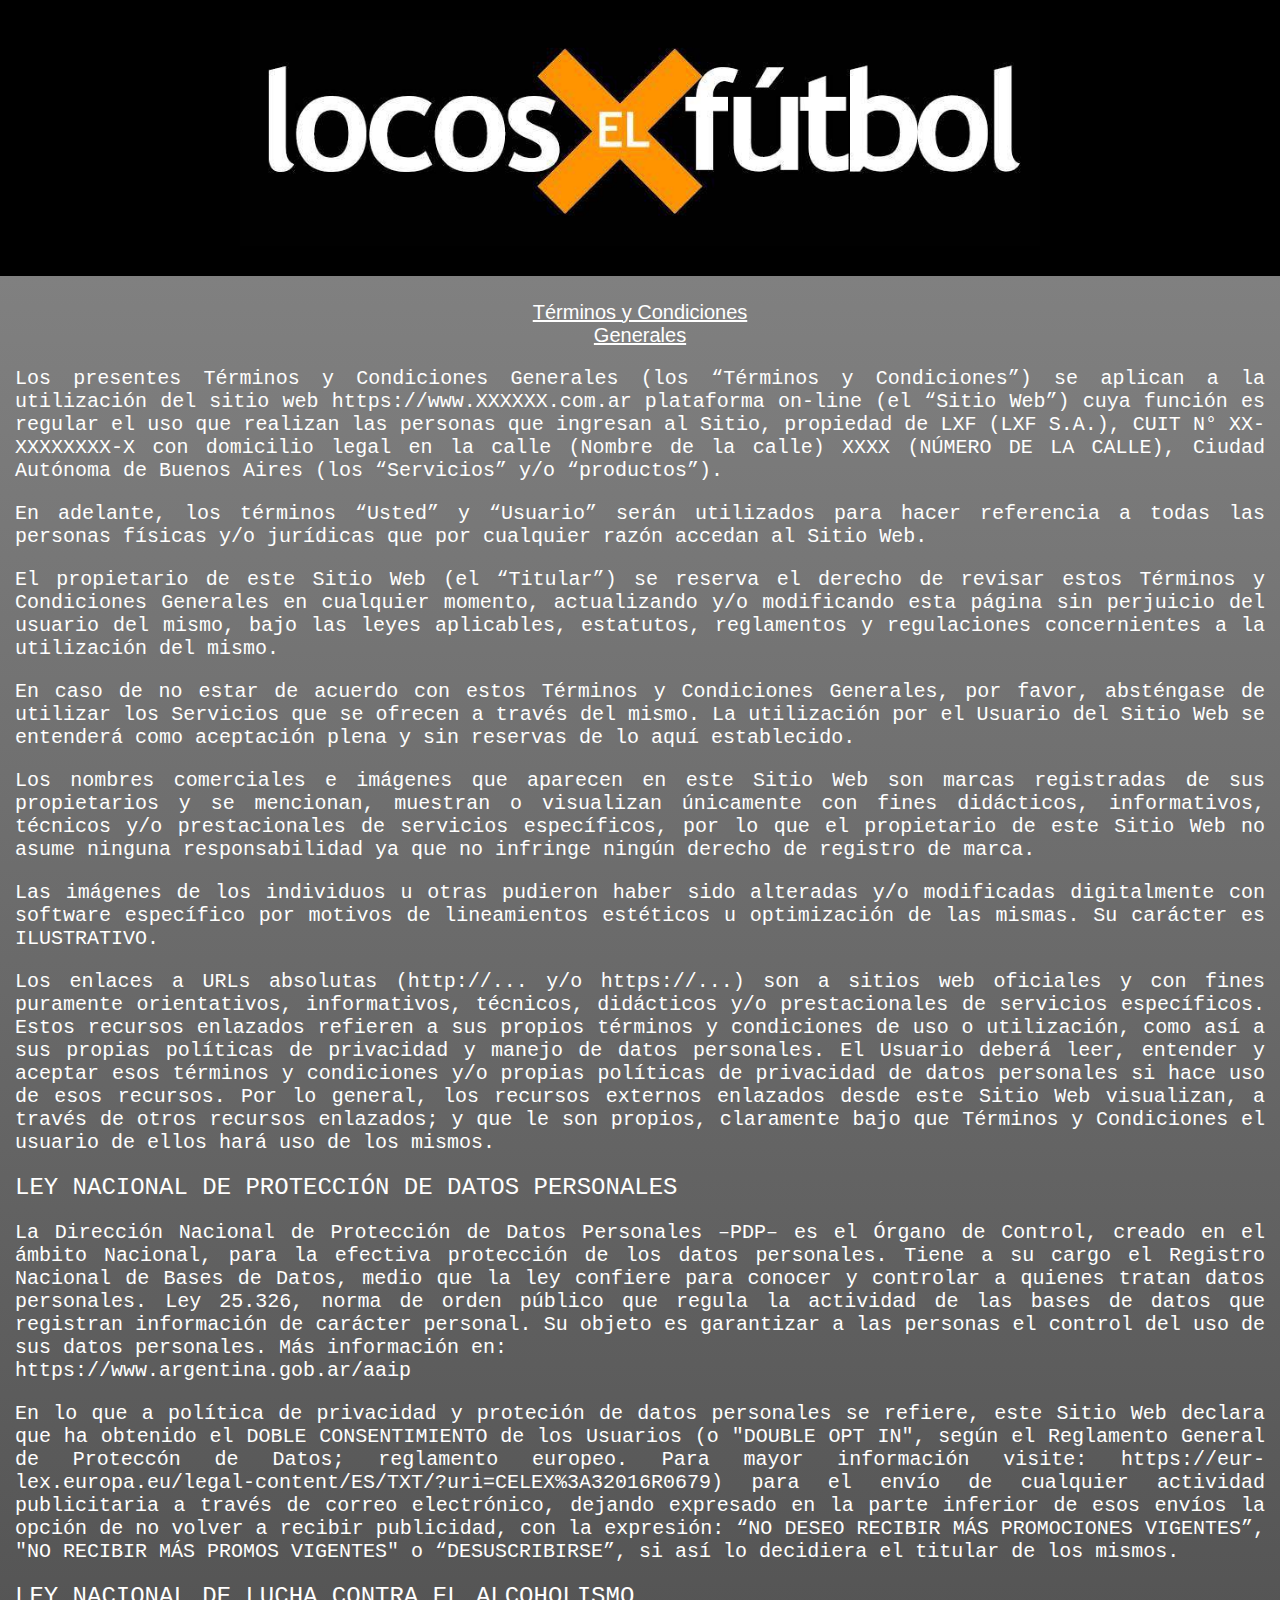
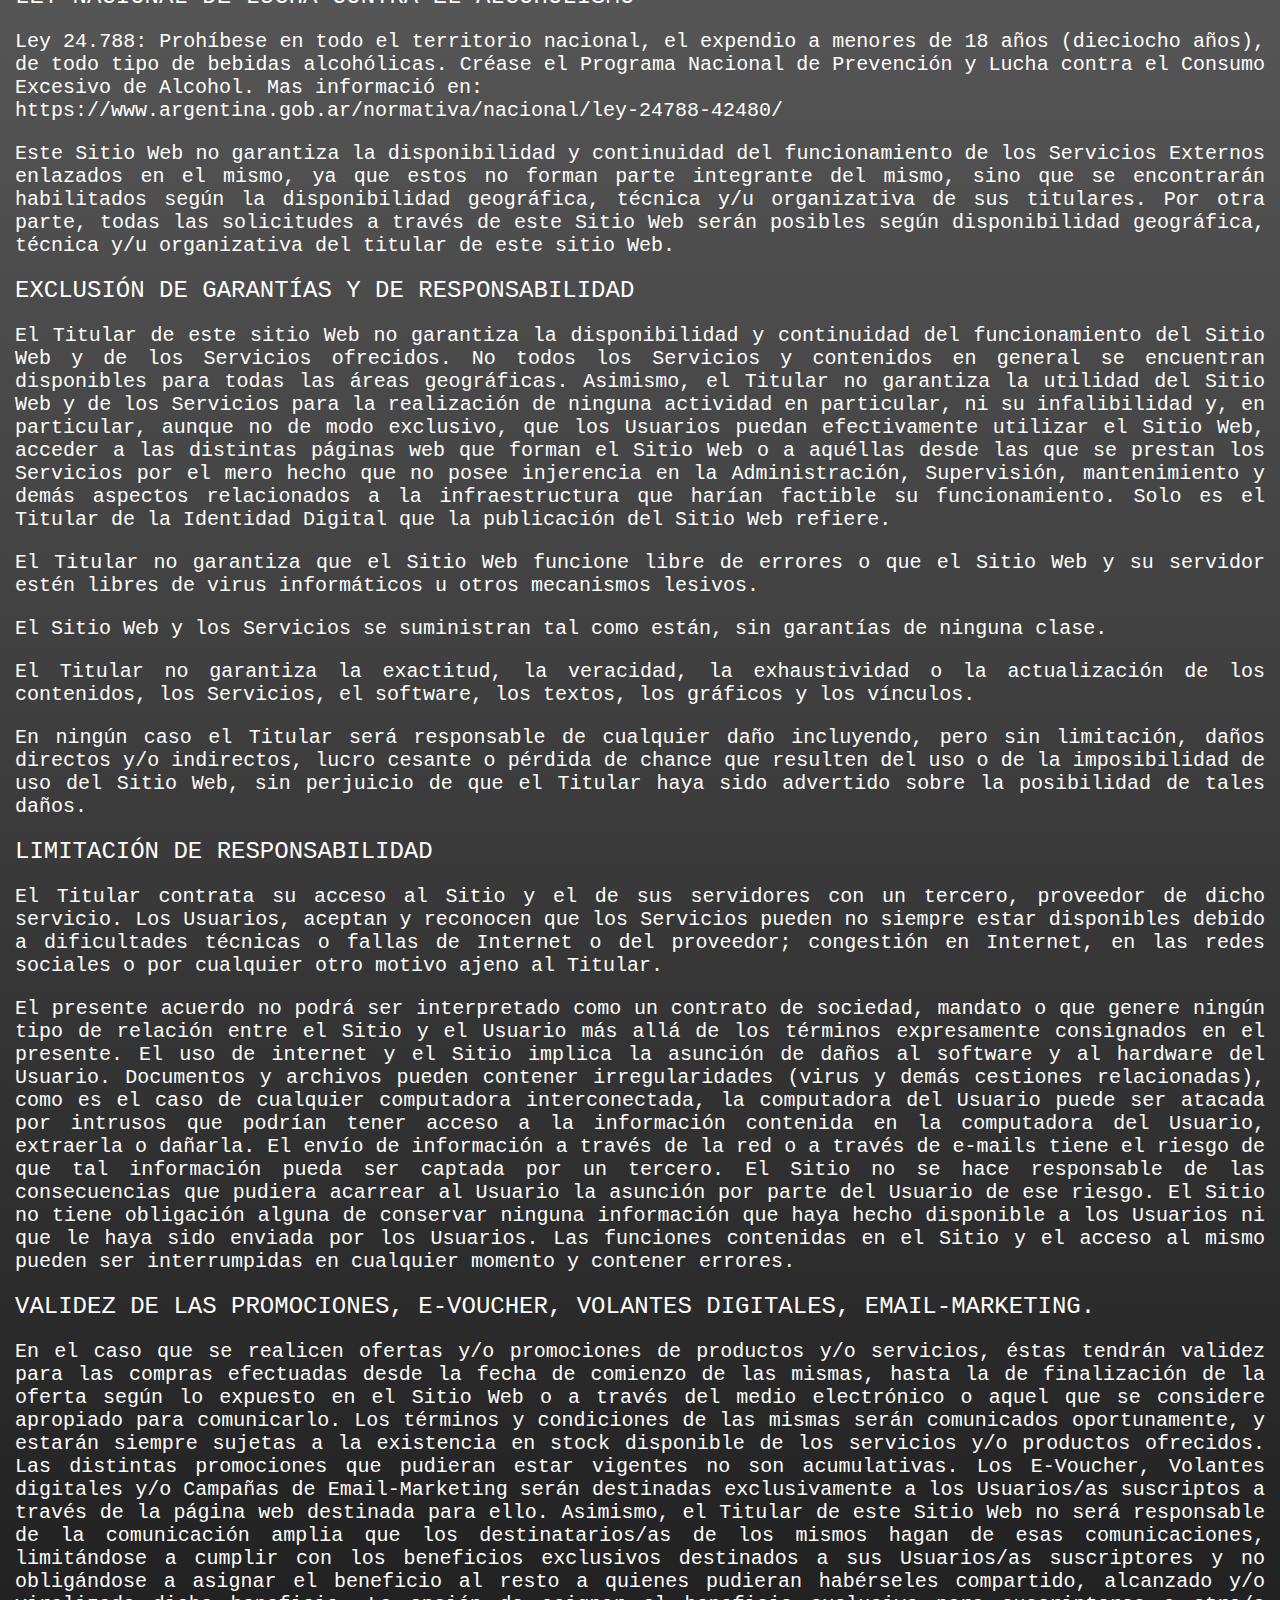
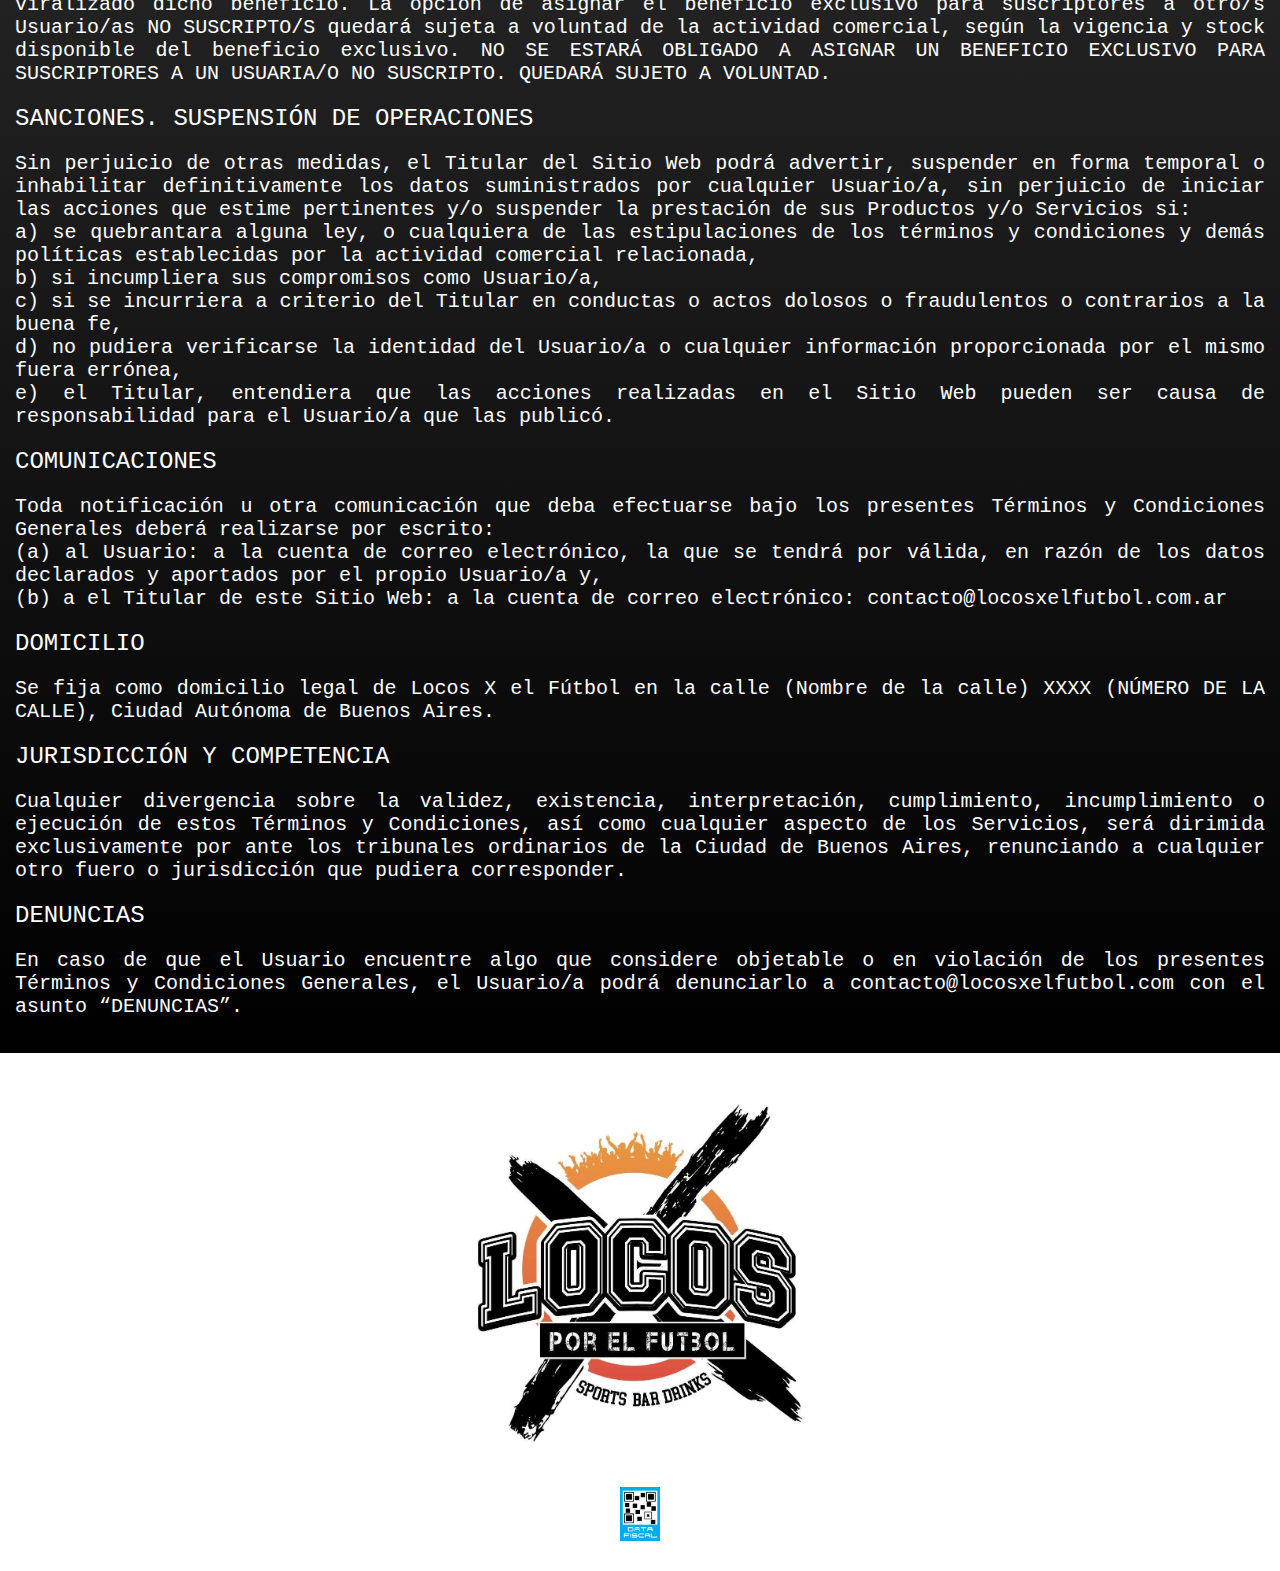
<file: html/terminos-y-condiciones-generales.html>
<!DOCTYPE html PUBLIC "-//W3C//DTD XHTML 1.0 Transitional//EN"
    "http://www.w3.org/TR/xhtml1/DTD/xhtml1-transitional.dtd">
<html xmlns="http://www.w3.org/1999/xhtml" lang="es" xml:lang="es">

<head>

<meta http-equiv="Content-Type" content="text/html; charset=UTF-8"/>
<meta name="robots" content="index, follow"/>
<meta name="keywords" content="menú, bebidas, comidas, minutas, ensaladas"/>
<meta name="description" content="Variedad de sabores gastronómicos en Locos X el Fúlbol. "/>
<meta name="author" content="Nelson Gamarra"/>
<meta name="generator" content="Sublime Text"/>
<meta http-equiv="expires" content="0"/>
<meta http-equiv="pragma" content="no-cache"/>
<meta name="viewport" content="width=device-width, user-scalable=no"/>

<!--Otros maquetados-->
<meta http-equiv="X-UA-Compatible" content="IE=edge"/>
<meta name="format-detection" content="telephone=no"/>
<meta name="theme-color" content="black"/>

<!--VER-Significancias-->
<meta name="apple-mobile-web-app-capable" content="yes"/><!--Hace que una Web aparexca en patalla como si fuera una app nativa, sin ningún marco del navegador-->
<!---->

<!---------------------TWC-------------------------------->

<meta name="twitter:card" content="summary_large_image" />
<meta name="twitter:site" content="(VERIFICAR)" />
<meta name="twitter:creator" content="@Nelsygam" />
<meta name="twitter:url" content="https://">
<meta name="twitter:title" content="Menú:Locos X el fútbol" />
<meta name="twitter:image" content="https://img1.jpg"/>
<meta name="twitter:description" content="Variedad de sabores gastronómicos en Locos X el Fúlbol." />
<meta name="twitter:image:alt" content="La imagen de portada contiene:..."/>

<!------------------OG--------------------------------->

<meta property="og:url" content="https://"/>
<meta property="og:title" content="Menú:Locos X el fútbol" />
<meta property="og:description" content="Variedad de sabores gastronómicos en Locos X el Fúlbol."/>
<meta property="og:image" content="https://img1.jpg"/>
<meta property="og:image:width" content="" />
<meta property="og:image:height" content="" />
<meta property="og:image" content="https://img2.jpg"/>
<meta property="og:image:width" content="578" />
<meta property="og:image:height" content="442" />
<meta property="og:site_name" content="Locos X el fútbol (VERIFICAR)"/>
<meta property="og:locale" content="es_LA" />
<meta property="og:type" content="Servicio gastronómico" />
<meta property="og:image:alt" content="La imagen de portada contiene:..."/>

<!--Estilos CSS-->
<link rel="stylesheet" href="../css/terminos.css" type="text/css"/>

<!---->
<!--fuentes externas-->
<!--
<link rel="preconnect" href="https://fonts.googleapis.com">
<link rel="preconnect" href="https://fonts.gstatic.com" crossorigin>
<link href="https://fonts.googleapis.com/css2?family=Commissioner:wght@100&display=swap" rel="stylesheet">

<link rel="preconnect" href="https://fonts.googleapis.com">
<link rel="preconnect" href="https://fonts.gstatic.com" crossorigin>
<link href="https://fonts.googleapis.com/css2?family=Commissioner:wght@200&display=swap" rel="stylesheet">
-->

<link rel="preconnect" href="https://fonts.googleapis.com">
<link rel="preconnect" href="https://fonts.gstatic.com" crossorigin>
<link href="https://fonts.googleapis.com/css2?family=Commissioner:wght@300&display=swap" rel="stylesheet">
<!---->

<link rel="stylesheet" href="https://cdnjs.cloudflare.com/ajax/libs/animate.css/4.1.1/animate.min.css"/>


<!--Favicon-->
<link rel="shortcut icon" href="../img/favicon.ico"/>
<link rel="icon" type="image/x-icon" href="../img/favicon.ico"/>
<link rel="apple-touch-icon" href="../img/favicon.ico"/>
<!---->

<!--JS-->

<script type="text/javascript" >
	
</script>

<!---->

<title>T&eacute;rminos y Condiciones Generales</title>

<!-----------------------Estilos-Responsivos------------------------------->

<style type="text/css">
	
</style>

</head>

<body style="margin: 0px; background-color: black; background: radial-gradient(silver, gray, black 100%); text-align: center;">

	<div id="wrapper" style="width: 100%; height: auto; max-width: 1600px; min-width: 250px; margin: 0px auto; background-color: black; /*border: 1px solid green;*/ overflow: hidden;">
		<div style="height: auto; background-color: black; padding-top: 20px; /*padding-bottom: 40px;*/ margin: 0px; /*border: 1px solid yellow;*/"><img class="animate__animated animate__wobble" style="width: 80%; max-width: 800px;/*border: 1px solid orange; /*NOTA: cambiar width a 50% para anchos superiores a 1000px*/" src="../img/locosxelfútbol_logo.jpg"/>
		</div>

		<div id="content" style="/*border: 1px solid orange;*/margin-top: 30px; height: auto; background: linear-gradient(to bottom, black, silver, white); overflow: hidden;">

			<div id="terminos">

			<h1>T&eacute;rminos y Condiciones<br>Generales</h1>
			<p>
				Los presentes T&eacute;rminos y Condiciones Generales (los “T&eacute;rminos y Condiciones”) se aplican a la utilización del sitio web https://www.XXXXXX.com.ar plataforma on-line (el “Sitio Web”) cuya funci&oacute;n es regular el uso que realizan las personas que ingresan al Sitio, propiedad de LXF (LXF S.A.), CUIT N° XX-XXXXXXXX-X con domicilio legal en la calle (Nombre de la calle) XXXX (N&Uacute;MERO DE LA CALLE), Ciudad Aut&oacute;noma de Buenos Aires (los “Servicios” y/o “productos”).
			</p>

			<p>
				En adelante, los t&eacute;rminos “Usted” y “Usuario” serán utilizados para hacer referencia a todas las personas f&iacute;sicas y/o jur&iacute;dicas que por cualquier raz&oacute;n accedan al Sitio Web.
			</p>

			<p>
				El propietario de este Sitio Web (el “Titular”) se reserva el derecho de revisar estos T&eacute;rminos y Condiciones Generales en cualquier momento, actualizando y/o modificando esta p&aacute;gina sin perjuicio del usuario del mismo, bajo las leyes aplicables, estatutos, reglamentos y regulaciones concernientes a la utilización del mismo.
			</p>

			<p>
				En caso de no estar de acuerdo con estos T&eacute;rminos y Condiciones Generales, por favor, abst&eacute;ngase de utilizar los Servicios que se ofrecen a trav&eacute;s del mismo. La utilizaci&oacute;n por el Usuario del Sitio Web se entenderá como aceptaci&oacute;n plena y sin reservas de lo aqu&iacute; establecido.
			</p>

			<p>
				Los nombres comerciales e im&aacute;genes que aparecen en este Sitio Web son marcas registradas de sus propietarios y se mencionan, muestran o visualizan &uacute;nicamente con fines did&aacute;cticos, informativos, técnicos y/o prestacionales de servicios específicos, por lo que el propietario de este Sitio Web no asume ninguna responsabilidad ya que no infringe ning&uacute;n derecho de registro de marca.
			</p>

			<p>
				Las im&aacute;genes de los individuos u otras pudieron haber sido alteradas y/o modificadas digitalmente con software espec&iacute;fico por motivos de lineamientos est&eacute;ticos u optimizaci&oacute;n de las mismas. Su car&aacute;cter es ILUSTRATIVO.
			</p>

			<p>
				Los enlaces a URLs absolutas (http://... y/o https://...) son a sitios web oficiales y con fines puramente orientativos, informativos, t&eacute;cnicos, did&aacute;cticos y/o prestacionales de servicios espec&iacute;ficos. Estos recursos enlazados refieren a sus propios t&eacute;rminos y condiciones de uso o utilización, como as&iacute; a sus propias pol&iacute;ticas de privacidad y manejo de datos personales. El Usuario deber&aacute; leer, entender y aceptar esos t&eacute;rminos y condiciones y/o propias pol&iacute;ticas de privacidad de datos personales si hace uso de esos recursos. Por lo general, los recursos externos enlazados desde este Sitio Web visualizan, a trav&eacute;s de otros recursos enlazados; y que le son propios, claramente bajo que T&eacute;rminos y Condiciones el usuario de ellos hará uso de los mismos.
			</p>

			<h2>LEY NACIONAL DE PROTECCI&Oacute;N DE DATOS PERSONALES</h2>

			<p>
				La Direcci&oacute;n Nacional de Protecci&oacute;n de Datos Personales –PDP– es el &Oacute;rgano de Control, creado en el &aacute;mbito Nacional, para la efectiva protecci&oacute;n de los datos personales. Tiene a su cargo el Registro Nacional de Bases de Datos, medio que la ley confiere para conocer y controlar a quienes tratan datos personales. Ley 25.326, norma de orden p&uacute;blico que regula la actividad de las bases de datos que registran informaci&oacute;n de car&aacute;cter personal. Su objeto es garantizar a las personas el control del uso de sus datos personales. 
				M&aacute;s información en:<br>
				https://www.argentina.gob.ar/aaip
			</p>

			<p>
				En lo que a pol&iacute;tica de privacidad y proteci&oacute;n de datos personales se refiere, este Sitio Web declara que ha obtenido el DOBLE CONSENTIMIENTO de los Usuarios (o "DOUBLE OPT IN", seg&uacute;n el Reglamento General de Protecc&oacute;n de Datos; reglamento europeo. Para mayor informaci&oacute;n visite: https://eur-lex.europa.eu/legal-content/ES/TXT/?uri=CELEX%3A32016R0679) para el envío de cualquier actividad publicitaria a través de correo electrónico, dejando expresado en la parte inferior de esos envíos la opción de no volver a recibir publicidad, con la expresión: “NO DESEO RECIBIR M&Aacute;S PROMOCIONES VIGENTES”, "NO RECIBIR M&Aacute;S PROMOS VIGENTES" o “DESUSCRIBIRSE”, si así lo decidiera el titular de los mismos.
			</p>

			<h2>LEY NACIONAL DE LUCHA CONTRA EL ALCOHOLISMO</h2>

			<p>
			Ley 24.788: Prohíbese en todo el territorio nacional, el expendio a menores de 18 a&ntilde;os (dieciocho años), de todo tipo de bebidas alcohólicas. Créase el Programa Nacional de Prevención y Lucha contra el Consumo Excesivo de Alcohol.
			Mas informaci&oacute; en:<br>
			https://www.argentina.gob.ar/normativa/nacional/ley-24788-42480/
			</p>

			<!--<p>Agregar normativa de venta de bebidas alcoholicas en CABA</p>-->

			<p>
				Este Sitio Web no garantiza la disponibilidad y continuidad del funcionamiento de los Servicios Externos enlazados en el mismo, ya que estos no forman parte integrante del mismo, sino que se encontrarán habilitados según la disponibilidad geográfica, técnica y/u organizativa de sus titulares. Por otra parte, todas las solicitudes a través de este Sitio Web serán posibles según disponibilidad geográfica, técnica y/u organizativa del titular de este sitio Web.
			</p>

			<h2>EXCLUSIÓN DE GARANTÍAS Y DE RESPONSABILIDAD</h2>

			<p>
				El Titular de este sitio Web no garantiza la disponibilidad y continuidad del funcionamiento del Sitio Web y de los Servicios ofrecidos. No todos los Servicios y contenidos en general se encuentran disponibles para todas las áreas geográficas. Asimismo, el Titular no garantiza la utilidad del Sitio Web y de los Servicios para la realización de ninguna actividad en particular, ni su infalibilidad y, en particular, aunque no de modo exclusivo, que los Usuarios puedan efectivamente utilizar el Sitio Web, acceder a las distintas páginas web que forman el Sitio Web o a aquéllas desde las que se prestan los Servicios por el mero hecho que no posee injerencia en la Administración, Supervisión, mantenimiento y demás aspectos relacionados a la infraestructura que harían factible su funcionamiento. Solo es el Titular de la Identidad Digital que la publicación del Sitio Web refiere.
			</p>

			<p>
				El Titular no garantiza que el Sitio Web funcione libre de errores o que el Sitio Web y su servidor estén libres de virus informáticos u otros mecanismos lesivos.
			</p>

			<p>
				El Sitio Web y los Servicios se suministran tal como están, sin garantías de ninguna clase.
			</p>

			<p>
				El Titular no garantiza la exactitud, la veracidad, la exhaustividad o la actualización de los contenidos, los Servicios, el software, los textos, los gráficos y los vínculos.
			</p>

			<p>
				En ningún caso el Titular será responsable de cualquier daño incluyendo, pero sin limitación, daños directos y/o indirectos, lucro cesante o pérdida de chance que resulten del uso o de la imposibilidad de uso del Sitio Web, sin perjuicio de que el Titular haya sido advertido sobre la posibilidad de tales daños.
			</p>

			<!--<p>
				El Titular excluye toda responsabilidad por los daños y perjuicios de toda naturaleza que pudieran deberse al accionar de terceros no autorizados respecto de los Datos Personales de los Usuarios, así como de los Servicios ofrecidos en el Sitio Web.
			</p>-->

			<h2>LIMITACIÓN DE RESPONSABILIDAD</h2>

			<p>
				El Titular contrata su acceso al Sitio y el de sus servidores con un tercero, proveedor de dicho servicio. Los Usuarios, aceptan y reconocen que los Servicios pueden no siempre estar disponibles debido a dificultades técnicas o fallas de Internet o del proveedor; congestión en Internet, en las redes sociales o por cualquier otro motivo ajeno al Titular.
			</p>

			<p>
				El presente acuerdo no podrá ser interpretado como un contrato de sociedad, mandato o que genere ningún tipo de relación entre el Sitio y el Usuario más allá de los términos expresamente consignados en el presente. El uso de internet y el Sitio implica la asunción de daños al software y al hardware del Usuario. Documentos y archivos pueden contener irregularidades (virus y demás cestiones relacionadas), como es el caso de cualquier computadora interconectada, la computadora del Usuario puede ser atacada por intrusos que podrían tener acceso a la información contenida en la computadora del Usuario, extraerla o dañarla. El envío de información a través de la red o a través de e-mails tiene el riesgo de que tal información pueda ser captada por un tercero. El Sitio no se hace responsable de las consecuencias que pudiera acarrear al Usuario la asunción por parte del Usuario de ese riesgo. El Sitio no tiene obligación alguna de conservar ninguna información que haya hecho disponible a los Usuarios ni que le haya sido enviada por los Usuarios. Las funciones contenidas en el Sitio y el acceso al mismo pueden ser interrumpidas en cualquier momento y contener errores.
			</p>

			<a name="validez-promociones"></a>

			<h2>VALIDEZ DE LAS PROMOCIONES, E-VOUCHER, VOLANTES DIGITALES, EMAIL-MARKETING.</h2>

			<p>
				En el caso que se realicen ofertas y/o promociones de productos y/o servicios, éstas tendrán validez para las compras efectuadas desde la fecha de comienzo de las mismas, hasta la de finalización de la oferta según lo expuesto en el Sitio Web o a través del medio electrónico o aquel que se considere apropiado para comunicarlo. Los términos y condiciones de las mismas serán comunicados oportunamente, y estarán siempre sujetas a la existencia en stock disponible de los servicios y/o productos ofrecidos. Las distintas promociones que pudieran estar vigentes no son acumulativas. Los E-Voucher, Volantes digitales y/o Campañas de Email-Marketing serán destinadas exclusivamente a los Usuarios/as suscriptos a través de la p&aacute;gina web destinada para ello. Asimismo, el Titular de este Sitio Web no será responsable de la comunicación amplia que los destinatarios/as de los mismos hagan de esas comunicaciones, limitándose a cumplir con los beneficios exclusivos destinados a sus Usuarios/as suscriptores y no obligándose a asignar el beneficio al resto a quienes pudieran habérseles compartido, alcanzado y/o viralizado dicho beneficio. La opción de asignar el beneficio exclusivo para suscriptores a otro/s Usuario/as NO SUSCRIPTO/S quedará sujeta a voluntad de la actividad comercial, según la vigencia y stock disponible del beneficio exclusivo. NO SE ESTARÁ OBLIGADO A ASIGNAR UN BENEFICIO EXCLUSIVO PARA SUSCRIPTORES A UN USUARIA/O NO SUSCRIPTO. QUEDAR&Aacute; SUJETO A VOLUNTAD. 
			</p>

			<h2>SANCIONES. SUSPENSIÓN DE OPERACIONES</h2>

			<p>
				Sin perjuicio de otras medidas, el Titular del Sitio Web podrá advertir, suspender en forma temporal o inhabilitar definitivamente los datos suministrados por cualquier Usuario/a, sin perjuicio de iniciar las acciones que estime pertinentes y/o suspender la prestación de sus Productos y/o Servicios si:<br>
				a) se quebrantara alguna ley, o cualquiera de las estipulaciones de los términos y condiciones y demás políticas establecidas por la actividad comercial relacionada,<br>
				b) si incumpliera sus compromisos como Usuario/a,<br> 
				c) si se incurriera a criterio del Titular en conductas o actos dolosos o fraudulentos o contrarios a la buena fe,<br> 
				d) no pudiera verificarse la identidad del Usuario/a o cualquier información proporcionada por el mismo fuera errónea,<br>
				e) el Titular, entendiera que las acciones realizadas en el Sitio Web pueden ser causa de responsabilidad para el Usuario/a que las publicó.
			</p>

			<h2>COMUNICACIONES</h2>

			<p>
				Toda notificación u otra comunicación que deba efectuarse bajo los presentes Términos y Condiciones Generales deberá realizarse por escrito:<br> 
				(a) al Usuario: a la cuenta de correo electrónico, la que se tendrá por válida, en razón de los datos declarados y aportados por el propio Usuario/a y,<br> 
				(b) a el Titular de este Sitio Web: a la cuenta de correo electrónico: contacto@locosxelfutbol.com.ar
			</p> 

			<h2>DOMICILIO</h2>

			<p>Se fija como domicilio legal de Locos X el Fútbol en la calle (Nombre de la calle) XXXX (NÚMERO DE LA CALLE), Ciudad Autónoma de Buenos Aires.
			</p>

			<h2>JURISDICCIÓN Y COMPETENCIA</h2>

			<p>
				Cualquier divergencia sobre la validez, existencia, interpretación, cumplimiento, incumplimiento o ejecución de estos Términos y Condiciones, así como cualquier aspecto de los Servicios, será dirimida exclusivamente por ante los tribunales ordinarios de la Ciudad de Buenos Aires, renunciando a cualquier otro fuero o jurisdicción que pudiera corresponder.
			</p>

			<H2>DENUNCIAS</H2>

			<p>
				En caso de que el Usuario encuentre algo que considere objetable o en violación de los presentes Términos y Condiciones Generales, el Usuario/a podrá denunciarlo a contacto@locosxelfutbol.com con el asunto “DENUNCIAS”.
			</p>

			<!--<p>Última revisión: Octubre de 2022.</p>-->

		</div>

		

			<div style="/*border: 1px solid orange;*/ padding-top: 20px; /*padding: 0px;*/ background-color: white;">
			<a href="../index.html"><img src="../img/logo_locosXelfutbol.jpg" style="width: 30%; border: none; /*border: 1px solid black; margin: 10px;*/"></a>
			</div>


			<div style="/*border: 1px solid black; padding: 20px;*/ background-color: white;">
			<img src="../img/Data-fiscal-Web.jpg" style="width: 40px; cursor: pointer; margin: 30px;"/><br>

			<!--<a href="" style="/*border: 1px solid black;*/ margin: 15px; display: inline-block; color: black;"><p style=" font-family: 'Courier', 'MS Courier New', 'Prestige', monospace; font-weight: bolder; ">T&eacute;rminos y Condiciones<br>Generales</p></a>-->

			</div>
		</div>

		</div>

</body>
</html>
</file>
<file: css/contacto.css>
/*Estilos Navegación*/

	div#menu ul	{
		background: orange;
		margin: 0px auto;
		padding: 0px;
		overflow: hidden;
		/*width:;
		z-index:5;
		position:fixed;
		bottom:0px;
		visibility:visible;
		min-width:220px;
		width:expression(document.body.clientWidth < 221? "220px":"auto");/*Consultar*/
		}

div#menu ul li{
		float:left;
		width: 20%;
		list-style:none;

		}
	
div#menu ul li a{
			color: black;
			display:block;
			padding:.9em;
			text-decoration:none;
			text-align:center;
			font-family: 'Verdana', 'Tahoma', 'Arial', sans-serif;
			font-size: 16px;
			}

div#menu ul li a:hover {
			color: white;
			background-color: black;
			}

/*Estilos Formulario*/

.label{
	/*border: 1px solid black;*/
	color: white;
	font-family: 'Commissioner', 'Verdana', sans-serif;
	font-size: 20px;
}
input, textarea, select{
	color: black;
	font-size: 15px;
	margin: 10px 10px 10px 10px;
	border: none;
	padding-left: 5px;

}



input.boton:hover {
	color: white!important;
	background-color: black!important;
}

.terms{
	font-family:'Commissioner', 'Verdana', sans-serif;
	font-size: 15px;
}
/*Fin Css Formulario*/


@media screen and (max-width:600px)	{
					
					div#menu ul li.posicionb {width:25%;} 
					div#menu ul li.posicion {width:100%;}
					
					
					}			

@media screen and (max-width:460px)	{
					
					div#menu ul li.posicionb {width:50%;}
					div#menu ul li.posicion  {width:100%;}
					
					}
/*
@media screen and (max-width: 400px){
					div#menu ul li.posicionb {width:100%;} 
					div#menu ul li.posicion {width:100%;}
}*/


/*Fin Estilos Navegación*/
</file>
<file: css/e-voucher.css>
iframe.format{
	display: inline-block; 
	max-width: 100%; 
	height: 950px; 
	min-width: 100%;
	padding: 0px; 
	margin: 0px; 
	border: none;
}

/*Estilos Navegación*/

	div#menu ul	{
		background: orange;
		margin: 0px auto;
		padding: 0px;
		overflow: hidden;
		/*width:;
		z-index:5;
		position:fixed;
		bottom:0px;
		visibility:visible;
		min-width:220px;
		width:expression(document.body.clientWidth < 221? "220px":"auto");/*Consultar*/
		}

div#menu ul li{
		float:left;
		width: 20%;
		list-style:none;

		}
	
div#menu ul li a{
			color: black;
			display:block;
			padding:.9em;
			text-decoration:none;
			text-align:center;
			font-family: 'Verdana', 'Tahoma', 'Arial', sans-serif;
			font-size: 16px;
			}

div#menu ul li a:hover {
			color: white;
			background-color: black;
			}

/*Estilos Formulario*/

.label{
	/*border: 1px solid black;*/
	color: gray;
	font-family: 'Commissioner', 'Verdana', sans-serif;
	font-size: 15px;
}
input{
	color: black;
	font-size: 15px;
	margin: 0px 10px 10px 10px;

}



input.boton:hover {
	color: white!important;
	background-color: black!important;
}

.terms{
	font-family:'Commissioner', 'Verdana', sans-serif;
	font-size: 15px;
}
/*Fin Css Formulario*/


@media screen and (max-width:600px)	{
					
					div#menu ul li.posicionb {width:25%;} 
					div#menu ul li.posicion {width:100%;}
					
					
					}			

@media screen and (max-width:460px)	{
					
					div#menu ul li.posicionb {width:50%;}
					div#menu ul li.posicion  {width:100%;}
					
					}
/*
@media screen and (max-width: 400px){
					div#menu ul li.posicionb {width:100%;} 
					div#menu ul li.posicion {width:100%;}
}*/


/*Fin Estilos Navegación*/
</file>
<file: css/franquicias.css>
/*Estilos Navegación*/

	div#menu ul	{
		background: orange;
		margin: 0px auto;
		padding: 0px;
		overflow: hidden;
		/*width:;
		z-index:5;
		position:fixed;
		bottom:0px;
		visibility:visible;
		min-width:220px;
		width:expression(document.body.clientWidth < 221? "220px":"auto");/*Consultar*/
		}

div#menu ul li{
		float:left;
		width: 20%;
		list-style:none;

		}
	
div#menu ul li a{
			color: black;
			display:block;
			padding:.9em;
			text-decoration:none;
			text-align:center;
			font-family: 'Verdana', 'Tahoma', 'Arial', sans-serif;
			font-size: 16px;
			}

div#menu ul li a:hover {
			color: white;
			background-color: black;
			}

/*Estilos Formulario*/

.label{
	/*border: 1px solid black;*/
	color: gray;
	font-family: 'Commissioner', 'Verdana', sans-serif;
	font-size: 15px;
}
input{
	color: black;
	font-size: 15px;
	margin: 0px 10px 10px 10px;

}



input.boton:hover {
	color: white!important;
	background-color: black!important;
}

.terms{
	font-family:'Commissioner', 'Verdana', sans-serif;
	font-size: 15px;
}
/*Fin Css Formulario*/


@media screen and (max-width:600px)	{
					
					div#menu ul li.posicionb {width:25%;} 
					div#menu ul li.posicion {width:100%;}
					
					
					}			

@media screen and (max-width:460px)	{
					
					div#menu ul li.posicionb {width:50%;}
					div#menu ul li.posicion  {width:100%;}
					
					}
/*
@media screen and (max-width: 400px){
					div#menu ul li.posicionb {width:100%;} 
					div#menu ul li.posicion {width:100%;}
}*/


/*Fin Estilos Navegación*/
</file>
<file: css/menu.css>
/*Estilos Navegación*/

	div#menu ul	{
		background: orange;
		margin: 0px auto;
		padding: 0px;
		overflow: hidden;
		/*width:;
		z-index:5;
		position:fixed;
		bottom:0px;
		visibility:visible;
		min-width:220px;
		width:expression(document.body.clientWidth < 221? "220px":"auto");/*Consultar*/
		}

div#menu ul li{
		float:left;
		width: 20%;
		list-style:none;

		}
	
div#menu ul li a{
			color: black;
			display:block;
			padding:.9em;
			text-decoration:none;
			text-align:center;
			font-family: 'Verdana', 'Tahoma', 'Arial', sans-serif;
			font-size: 16px;
			}

div#menu ul li a:hover {
			color: white;
			background-color: black;
			}

a.CallToAction p:hover{
	color: white!important;
	background-color: black!important;
}
			
/*Navegacion*/


@media screen and (max-width:600px)	{
					
					div#menu ul li.posicionb {width:25%;} 
					div#menu ul li.posicion {width:100%;}
					div#cafeteria, #bebidas, #platos, #postres{
						margin: 10px auto!important;
					}
					
					}			

@media screen and (max-width:460px)	{
					
					div#menu ul li.posicionb {width:50%;}
					div#menu ul li.posicion  {width:100%;}
					
					}
/*
@media screen and (max-width: 400px){
					div#menu ul li.posicionb {width:100%;} 
					div#menu ul li.posicion {width:100%;}
					
}
*/

/*Fin Estilos Navegación*/
</file>
<file: css/reservas.css>
div#detalles p{
	line-height: 30px; 
	color: white; 
	font-size: 20px;
	width: 90%;
	display: inline-block;
	font-family:'Commissioner', 'Verdana', sans-serif;

}
/* .textLeft{
 	text-align: left;
 }*/

a.CallToAction span:hover{
	color: white!important;
	background-color: black!important;
}


/*Estilos Navegación*/

	div#menu ul	{
		background: orange;
		margin: 0px auto;
		padding: 0px;
		overflow: hidden;
		/*width:;
		z-index:5;
		position:fixed;
		bottom:0px;
		visibility:visible;
		min-width:220px;
		width:expression(document.body.clientWidth < 221? "220px":"auto");/*Consultar*/
		}

div#menu ul li{
		float:left;
		width: 20%;
		list-style:none;

		}
	
div#menu ul li a{
			color: black;
			display:block;
			padding:.9em;
			text-decoration:none;
			text-align:center;
			font-family: 'Verdana', 'Tahoma', 'Arial', sans-serif;
			font-size: 16px;
			
			}

div#menu ul li a:hover {
			color: white;
			background-color: black;
			}

a.CallToAction p:hover{
	color: white!important;
	background-color: black!important;
}
			
/*Navegacion*/
@media screen and (min-width: 1000px){
						div#detalles p{
							width: 70%!important;
							font-size: 22px!important;

						}
}

@media screen and (max-width:600px)	{
					
					div#menu ul li.posicionb {width:25%;} 
					div#menu ul li.posicion {width:100%;}
					div#cafeteria, #bebidas, #platos, #postres{
						margin: 10px auto!important;
					}
					
					}			

@media screen and (max-width:460px)	{
					
					div#menu ul li.posicionb {width:50%;}
					div#menu ul li.posicion  {width:100%;}
					
					}
/*
@media screen and (max-width: 400px){
					div#menu ul li.posicionb {width:100%;} 
					div#menu ul li.posicion {width:100%;}
					
}*/


/*Fin Estilos Navegación*/

/*Estilos Slider in Page*/
*{ box-sizing: border-box;} /*Revisar esta linea*/

/* Slideshow container */
.slideshow-container {
  max-width: 1000px;
  position: relative;
  margin: 50px auto;
}

/* Hide the images by default */
.mySlides {
  display: none;	
}

/* Next & previous buttons */
.prev, .next {
  cursor: pointer;
  position: absolute;
  top: 50%;
  width: auto;
  margin-top: -22px;
  padding: 16px;
  color: black;
  font-weight: bold;
  font-size: 18px;
  transition: 0.6s ease;
  border-radius: 0 3px 3px 0;
  user-select: none;
}

/* Position the "next button" to the right */

.prev {
  left: 0px;
  border-radius: 0px 3px 3px 0px;
}

.next {
  right: 0px;
  border-radius: 3px 0px 0px 3px;
}

/* On hover, add a black background color with a little bit see-through */
.prev, .next {
  background-color: orange; /*rgba(0,0,0,0.8)*/
  /*border: 1px solid black;*/
}

/* Caption text */
.text {
  color: #f2f2f2;
  font-size: 15px;
  padding: 8px 12px;
  position: absolute;
  bottom: 8px;
  width: 100%;
  text-align: center;
}

/* Number text (1/3 etc) */
.numbertext {
  color: #f2f2f2;
  font-size: 12px;
  padding: 8px 12px;
  position: absolute;
  top: 0;
}

/* The dots/bullets/indicators */
.dot {
  cursor: pointer;
  height: 15px;
  width: 15px;
  margin: 0 2px;
  background-color: #bbb;
  border-radius: 50%;
  display: inline-block;
  transition: background-color 0.6s ease;
}

.active, .dot:hover {
  background-color: #717171;
}

/* Fading animation */
.fade {
  animation-name: fade;
  animation-duration: 2s;
}

@keyframes fade {
  from {opacity: .4}
  to {opacity: 1}
}

img.fotoslider{
  	padding: 20px; 
	background-color: orange; 
	background-image: url('../img/firuleteRight.png'); 
	background-position: center;
	max-width: 100%;
}
/*Fin Estilos Slider in Pages*/
</file>
<file: css/terminos.css>
h1{
	/*border: 1px solid black;*/
	font-size: 20px;
    font-family: 'Verdana', 'Tahoma', 'Arial', sans-serif;
    font-weight: normal;	
    color: white;
	margin: 10px;
	text-decoration: underline;
}

h2{
	font-family: 'Courier', 'MS Courier New', 'Prestige', monospace;
	text-align: left;
	color: white;
	font-weight: normal;
}

div#terminos {
	background: linear-gradient(to top, black, gray);
	max-width: 1300px; 
	height: auto; 
	margin: 0px auto;
	/*border: 2px solid black; */
	padding: 15px; 
	overflow: hidden;
	
}

div#terminos p{
	text-align: justify;
	color: white; 
	font-size: 20px;
	font-family: 'Courier', 'MS Courier New', 'Prestige', monospace;
}


/*Estilos Navegación*/

	div#menu ul	{
		background: orange;
		margin: 0px auto;
		padding: 0px;
		overflow: hidden;
		/*width:;
		z-index:5;
		position:fixed;
		bottom:0px;
		visibility:visible;
		min-width:220px;
		width:expression(document.body.clientWidth < 221? "220px":"auto");/*Consultar*/
		}

div#menu ul li{
		float:left;
		width: 20%;
		list-style:none;

		}
	
div#menu ul li a{
			color: black;
			display:block;
			padding:.9em;
			text-decoration:none;
			text-align:center;
			font-family: 'Verdana', 'Tahoma', 'Arial', sans-serif;
			font-size: 16px;
			}

div#menu ul li a:hover {
			color: white;
			background-color: black;
			}

a.CallToAction p:hover{
	color: white!important;
	background-color: black!important;
}
			
/*Navegacion*/


@media screen and (max-width:600px)	{
					
					div#menu ul li.posicionb {width:25%;} 
					div#menu ul li.posicion {width:100%;}
					div#cafeteria, #bebidas, #platos, #postres{
						margin: 10px auto!important;
					}
					
					}			

@media screen and (max-width:460px)	{
					
					div#menu ul li.posicionb {width:50%;}
					div#menu ul li.posicion  {width:100%;}
					
					}

@media screen and (max-width: 400px){
					div#menu ul li.posicionb {width:100%;} 
					div#menu ul li.posicion {width:100%;}
					
}


/*Fin Estilos Navegación*/
</file>
